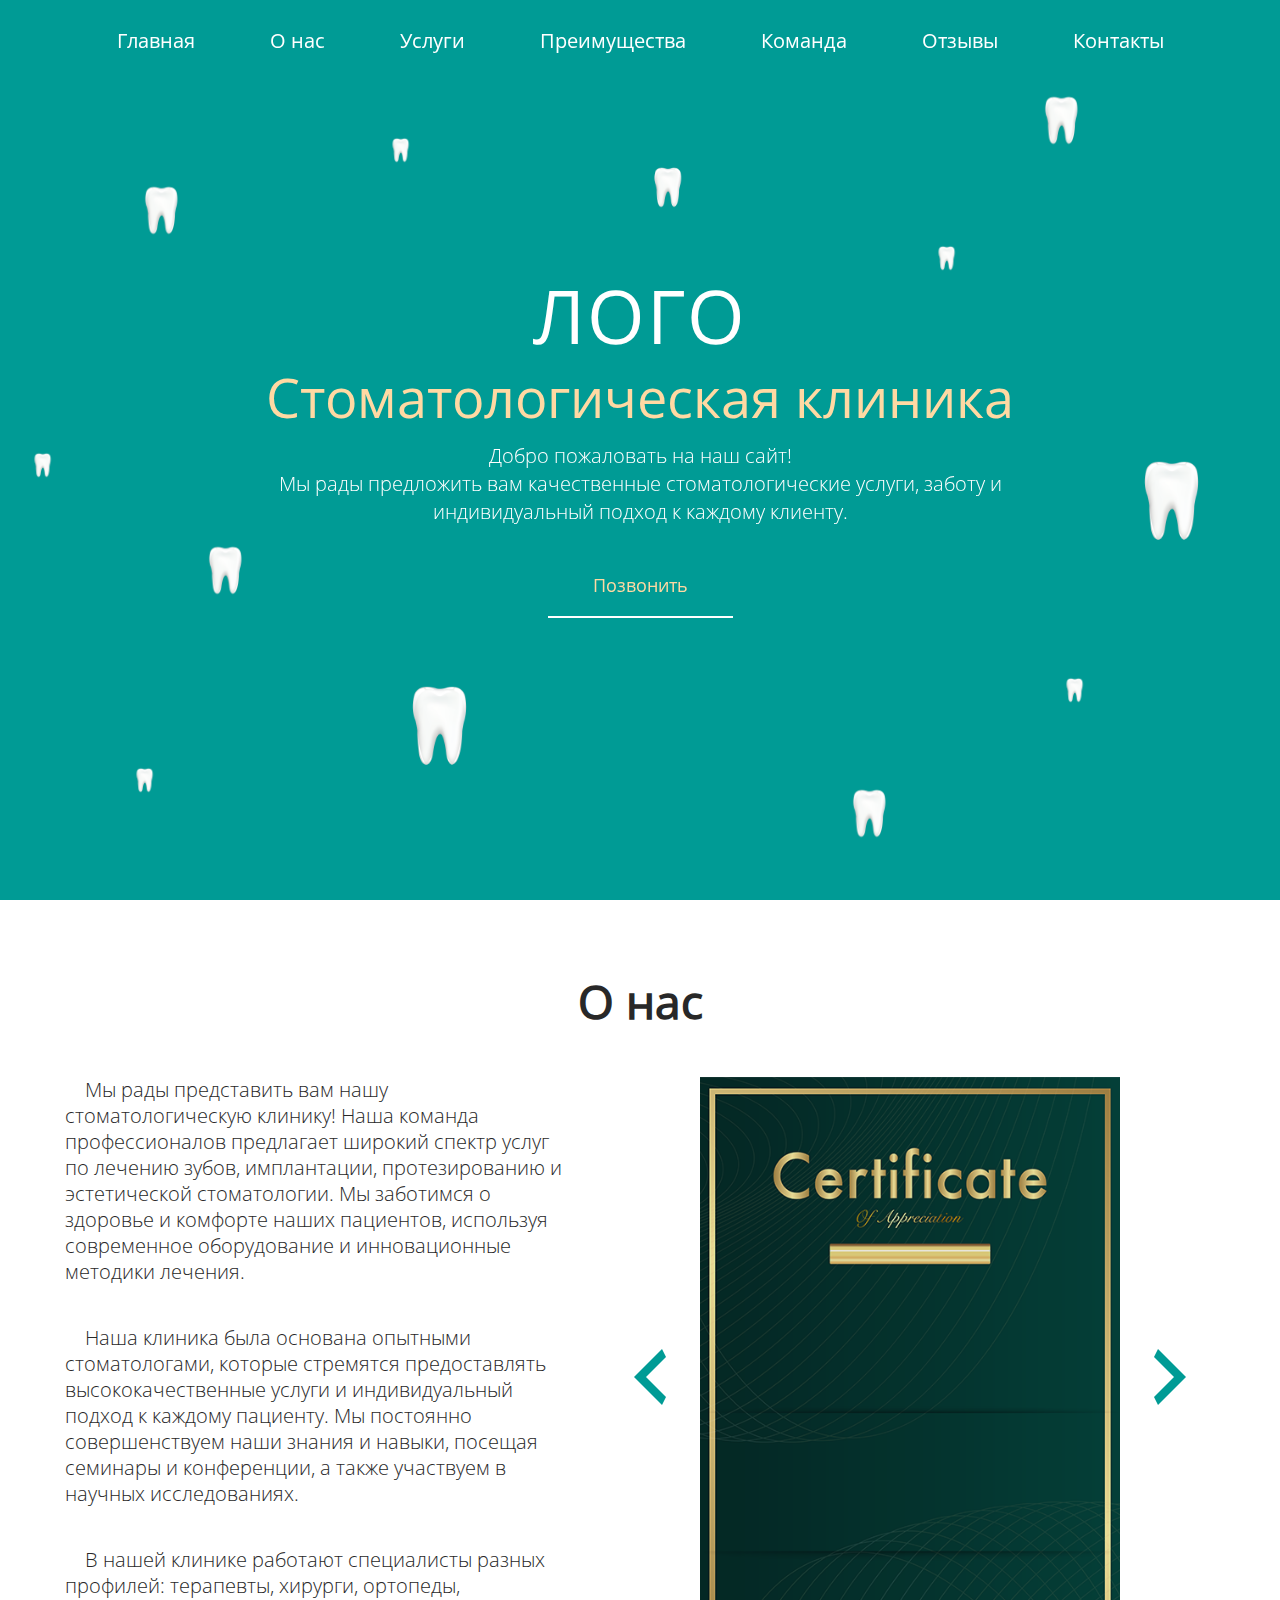
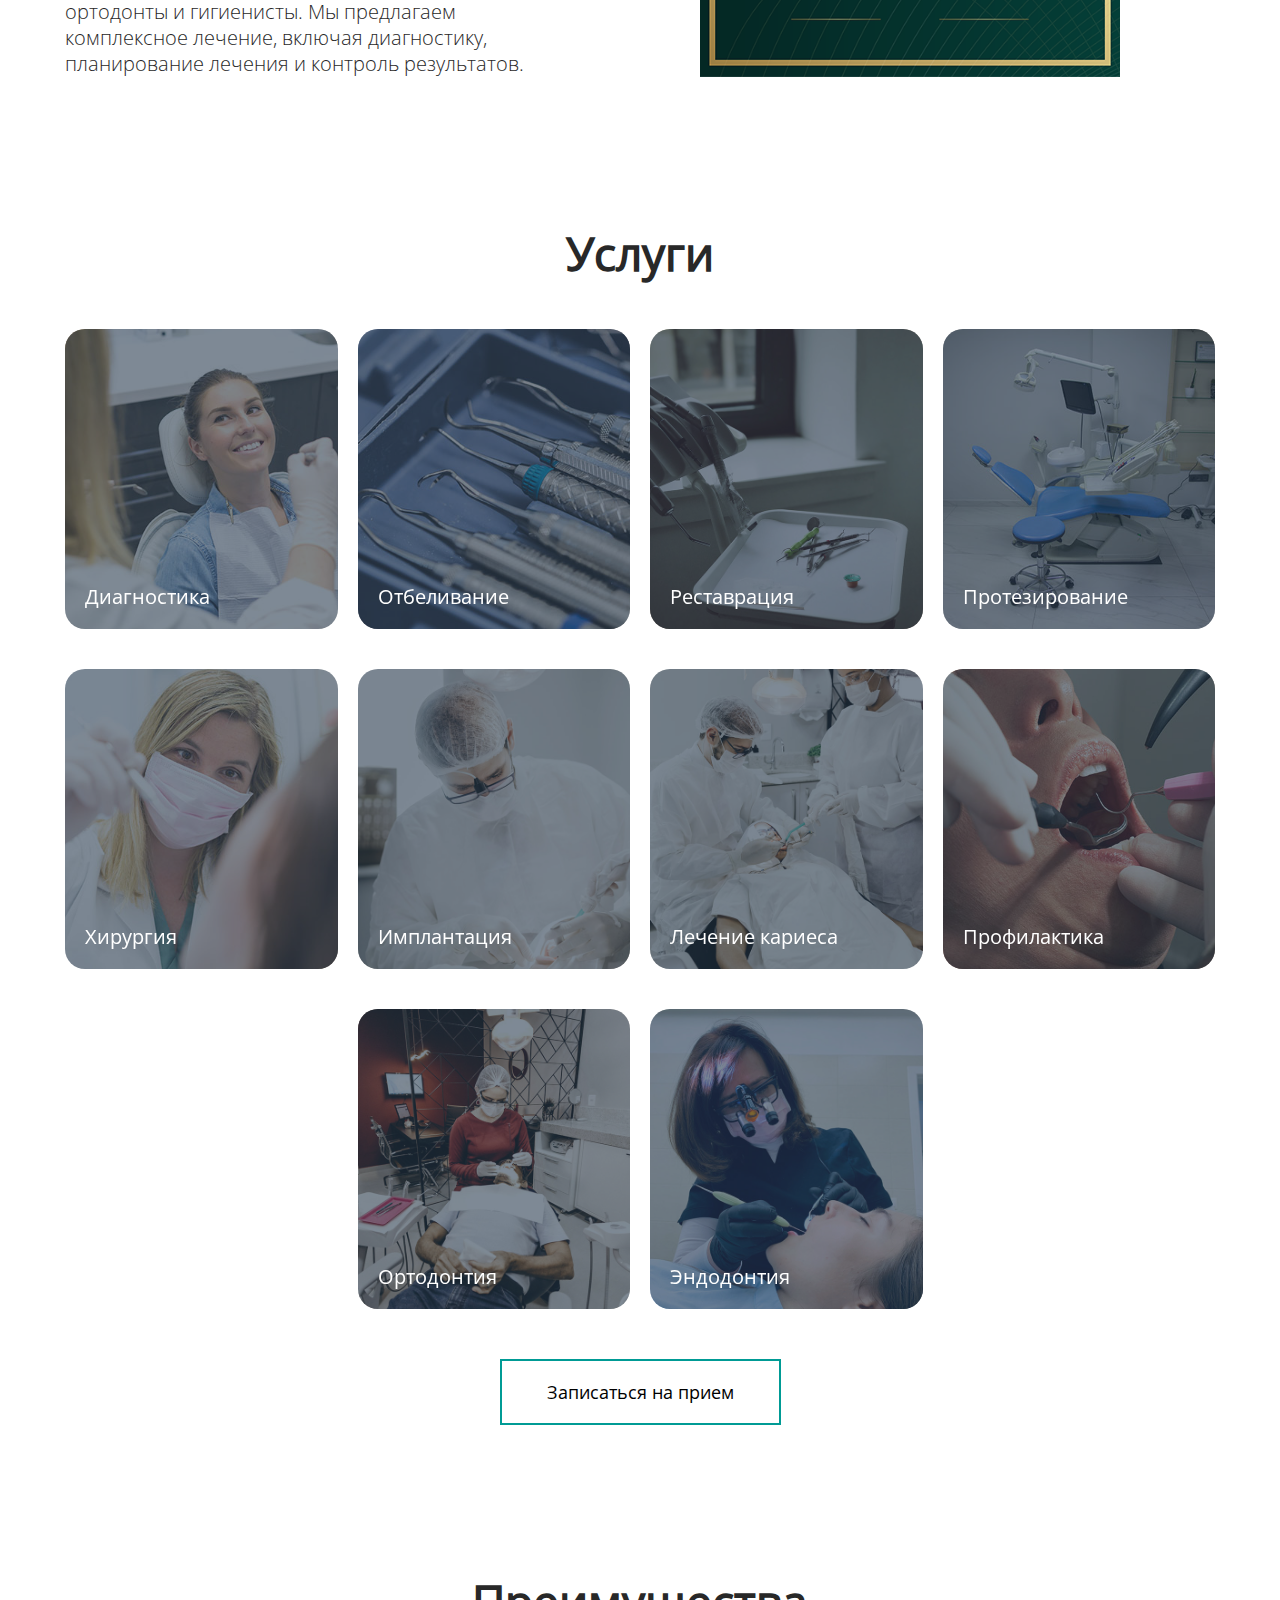
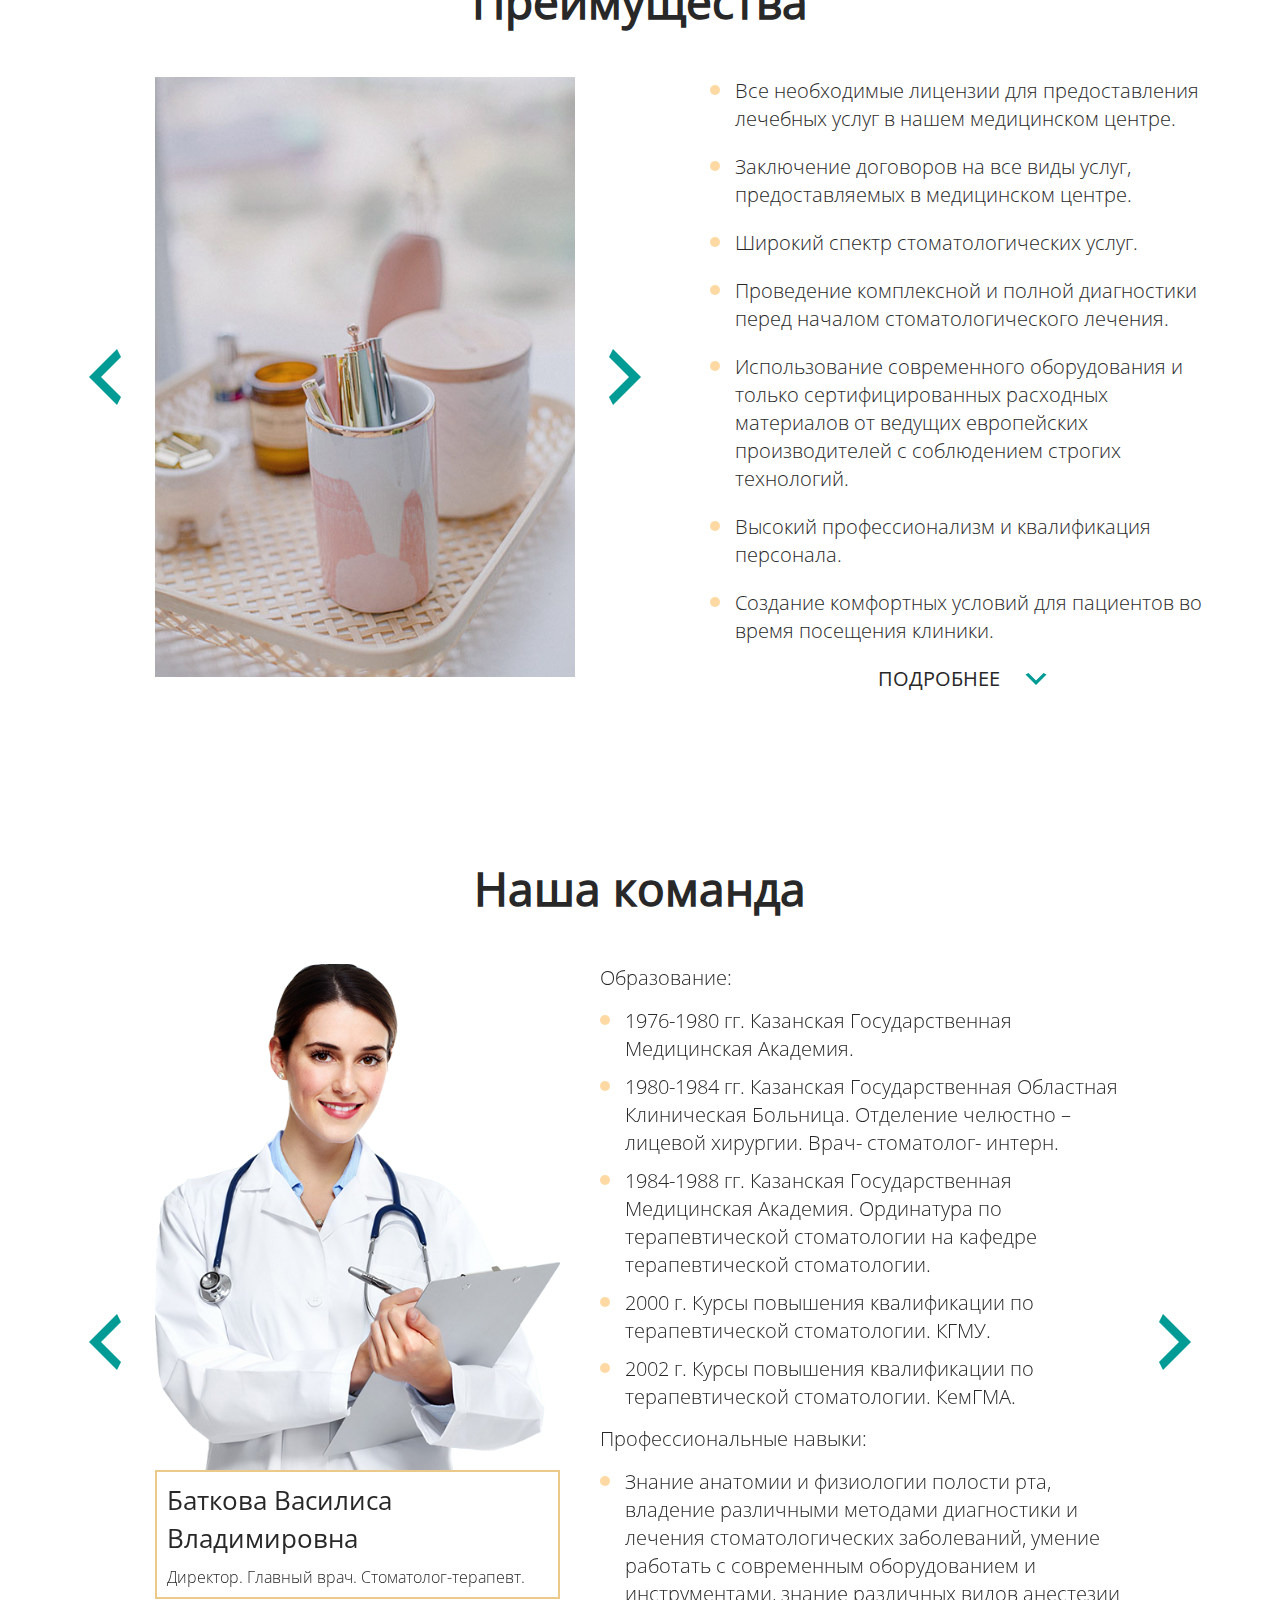
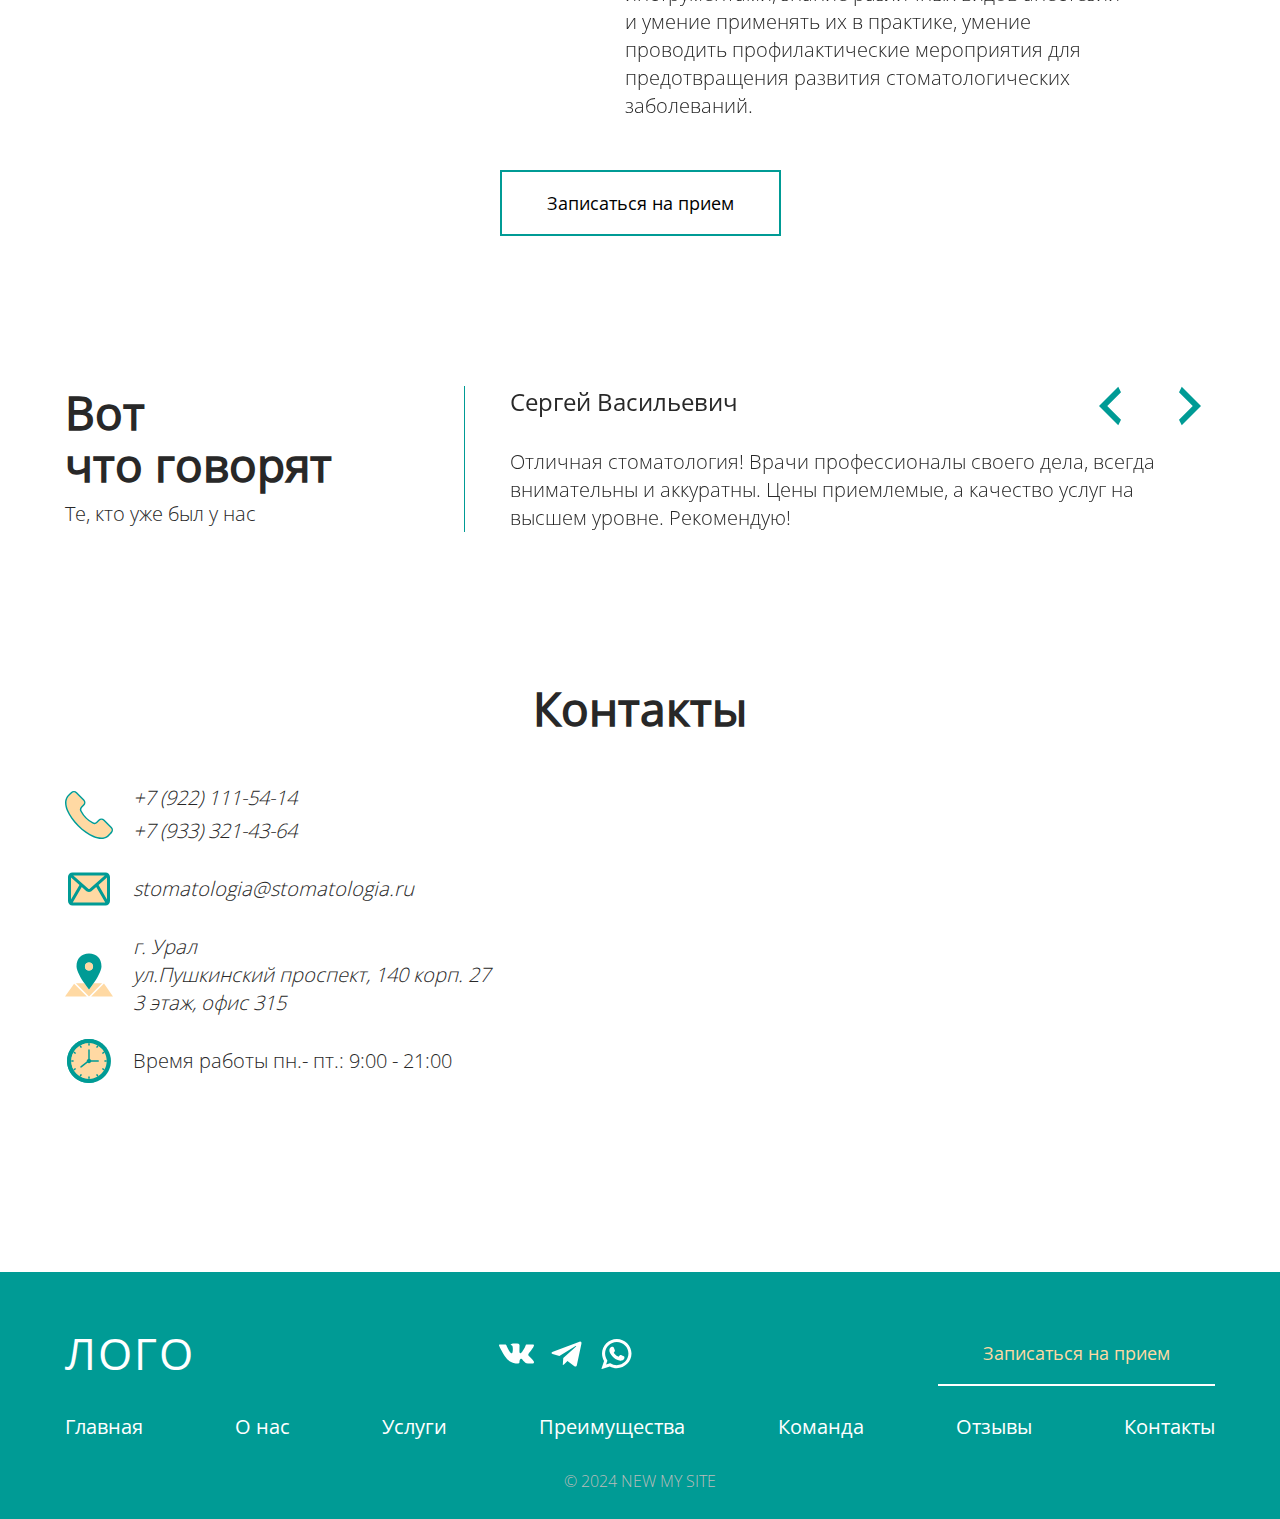
<file: index.html>
<!DOCTYPE html>
<html lang="ru">

<head>
   <meta charset="UTF-8">
   <meta http-equiv="X-UA-Compatible" content="IE=edge">
   <meta name="viewport" content="width=device-width, initial-scale=1.0">
   <link rel="stylesheet" href="css/swiper.css">
   <link rel="stylesheet" href="css/style.css">
   <title>Стоматология</title>
</head>

<body>
   <div class="wrapper">
      <header class="header" data-lp>
         <div class="header__container">
            <div class="header__menu menu">
               <nav class="menu__body">
                  <ul class="menu__list">
                     <li class="menu__item"><a href="#main" class="menu__link">Главная</a></li>
                     <li class="menu__item"><a href="#about" class="menu__link">О нас</a></li>
                     <li class="menu__item"><a href="#services" class="menu__link">Услуги</a></li>
                     <li class="menu__item"><a href="#advantages" class="menu__link">Преимущества</a></li>
                     <li class="menu__item"><a href="#team" class="menu__link">Команда</a></li>
                     <li class="menu__item"><a href="#reviews" class="menu__link">Отзывы</a></li>
                     <li class="menu__item"><a href="#contacts" class="menu__link">Контакты</a></li>
                  </ul>
               </nav>
               <button type="button" class="menu__icon icon-menu" aria-label="Открыть меню">
                  <span></span>
                  <span></span>
                  <span></span>
               </button>
            </div>
         </div>
      </header>
      <main class="page">
         <section id="main" class="page__main main">
            <div class="main__container">
               <div class="main__body _anim-itemse _anim-no-hide">
                  <a href="#" class="main__logo">Лого</a>
                  <h1 class="main__title">Стоматологическая клиника</h1>
                  <div class="main__text text">
                     <p>Добро пожаловать на наш сайт! <br> Мы рады предложить вам качественные стоматологические услуги,
                        заботу и индивидуальный подход к каждому клиенту.</p>
                  </div>
                  <a href="tel:+79999999999" class="main__btn btn"><span>Позвонить</span></a>
               </div>
            </div>
            <div class="main__decor decor _anim-itemse _anim-no-hide">
               <div class="decor__item decor__item--1" data-prlx-mouse data-prlx-cx="40" data-prlx-cy="40">
                  <img src="img/main/pearl-1.png" alt="Жемчуг">
               </div>
               <div class="decor__item decor__item--2" data-prlx-mouse data-prlx-cx="20" data-prlx-cy="40"
                  data-prlx-dxr>
                  <img src="img/main/pearl-1.png" alt="Жемчуг">
               </div>
               <div class="decor__item decor__item--3" data-prlx-mouse data-prlx-cx="40" data-prlx-cy="20"
                  data-prlx-dyr>
                  <img src="img/main/pearl-1.png" alt="Жемчуг">
               </div>
               <div class="decor__item decor__item--4" data-prlx-mouse data-prlx-cx="20" data-prlx-cy="20" data-prlx-dxr
                  data-prlx-dyr>
                  <img src="img/main/pearl-1.png" alt="Жемчуг">
               </div>
               <div class="decor__item decor__item--5" data-prlx-mouse data-prlx-cx="40" data-prlx-cy="40">
                  <img src="img/main/pearl-1.png" alt="Жемчуг">
               </div>
               <div class="decor__item decor__item--6" data-prlx-mouse data-prlx-cx="20" data-prlx-cy="40" data-prlx-dxr
                  data-prlx-dyr>
                  <img src="img/main/pearl-1.png" alt="Жемчуг">
               </div>
               <div class="decor__item decor__item--7" data-prlx-mouse data-prlx-cx="40" data-prlx-cy="20"
                  data-prlx-dyr>
                  <img src="img/main/pearl-1.png" alt="Жемчуг">
               </div>
               <div class="decor__item decor__item--8" data-prlx-mouse data-prlx-cx="20" data-prlx-cy="20" data-prlx-dxr
                  data-prlx-dyr>
                  <img src="img/main/pearl-1.png" alt="Жемчуг">
               </div>
               <div class="decor__item decor__item--9" data-prlx-mouse data-prlx-cx="20" data-prlx-cy="20" data-prlx-dxr
                  data-prlx-dyr>
                  <img src="img/main/pearl-1.png" alt="Жемчуг">
               </div>
               <div class="decor__item decor__item--10" data-prlx-mouse data-prlx-cx="20" data-prlx-cy="20"
                  data-prlx-dxr data-prlx-dyr>
                  <img src="img/main/pearl-1.png" alt="Жемчуг">
               </div>
               <div class="decor__item decor__item--11" data-prlx-mouse data-prlx-cx="40" data-prlx-cy="20">
                  <img src="img/main/pearl-1.png" alt="Жемчуг">
               </div>
               <div class="decor__item decor__item--12" data-prlx-mouse data-prlx-cx="40" data-prlx-cy="20">
                  <img src="img/main/pearl-1.png" alt="Жемчуг">
               </div>
            </div>
         </section>
         <section id="about" class="page__about about">
            <div class="about__container _anim-itemse _anim-no-hide">
               <h2 class="about__title title">О нас</h2>
               <div class="about__body">
                  <div class="about__text text">
                     <p>Мы рады представить вам нашу стоматологическую клинику! Наша команда профессионалов предлагает широкий спектр услуг по лечению зубов, имплантации, протезированию и эстетической стоматологии. Мы заботимся о здоровье и комфорте наших пациентов, используя современное оборудование и инновационные методики лечения.</p>
                     <p>Наша клиника была основана опытными стоматологами, которые стремятся предоставлять высококачественные услуги и индивидуальный подход к каждому пациенту. Мы постоянно совершенствуем наши знания и навыки, посещая семинары и конференции, а также участвуем в научных исследованиях.</p>
                     <p>В нашей клинике работают специалисты разных профилей: терапевты, хирурги, ортопеды, ортодонты и гигиенисты. Мы предлагаем комплексное лечение, включая диагностику, планирование лечения и контроль результатов.</p>
                  </div>
                  <div class="about__content _anim-itemse _anim-no-hide">
                     <div class="about__slider swiper">
                        <div class="about__wrapper swiper-wrapper">
                           <div class="about__slide swiper-slide slide-about">
                              <div class="slide-about__image">
                                 <img src="img/about/diploma-1.png" alt="Достижения стоматологии 1">
                              </div>
                           </div>
                           <div class="about__slide swiper-slide slide-about">
                              <div class="slide-about__image">
                                 <img src="img/about/diploma-2.png" alt="Достижения стоматологии 2">
                              </div>
                           </div>
                        </div>
                     </div>
                     <div class="about__arrows arrows">
                        <button type="button" class="about__prev arrows__arrow arrows__arrow--prev" aria-label="Предыдущий слайд с достижениямми">
                           <svg width="32" height="56" viewBox="0 0 32 56" fill="none"
                              xmlns="http://www.w3.org/2000/svg">
                              <path d="M32 8L12 28L32 48L28 56L0 28L28 0L32 8Z" fill="#5e84a5" />
                           </svg>
                        </button>
                        <button type="button" class="about__next arrows__arrow arrows__arrow--next" aria-label="Следующий слайд с достижениямми">
                           <svg width="32" height="56" viewBox="0 0 32 56" fill="none"
                              xmlns="http://www.w3.org/2000/svg">
                              <path d="M32 8L12 28L32 48L28 56L0 28L28 0L32 8Z" fill="#5e84a5" />
                           </svg>
                        </button>
                     </div>
                  </div>
               </div>
            </div>
         </section>
         <section id="services" class="page__services services">
            <div class="services__container _anim-itemse _anim-no-hide">
               <h2 class="services__title title">Услуги</h2>
               <div class="services__body">
                  <div class="services__column">
                     <article class="services__item item-services">
                        <div class="item-services__image">
                           <img src="img/services/dental-checkup.jpg" alt="Диагностика">
                        </div>
                        <div class="item-services__body">
                           <h3 class="item-services__title">
                              <a href="service.html" target="_blank">Диагностика</a>
                           </h3>
                        </div>
                     </article>
                  </div>
                  <div class="services__column">
                     <article class="services__item item-services">
                        <div class="item-services__image">
                           <img src="img/services/dental-tools-01.jpg" alt="Отбеливание">
                        </div>
                        <div class="item-services__body">
                           <h3 class="item-services__title">
                              <a href="service.html" target="_blank">Отбеливание</a>
                           </h3>
                        </div>
                     </article>
                  </div>
                  <div class="services__column">
                     <article class="services__item item-services">
                        <div class="item-services__image">
                           <img src="img/services/dental-tools-02.jpg" alt="Реставрация">
                        </div>
                        <div class="item-services__body">
                           <h3 class="item-services__title">
                              <a href="service.html" target="_blank">Реставрация</a>
                           </h3>
                        </div>
                     </article>
                  </div>
                  <div class="services__column">
                     <article class="services__item item-services">
                        <div class="item-services__image">
                           <img src="img/services/dental-workplace.jpg" alt="Протезирование">
                        </div>
                        <div class="item-services__body">
                           <h3 class="item-services__title">
                              <a href="service.html" target="_blank">Протезирование</a>
                           </h3>
                        </div>
                     </article>
                  </div>
                  <div class="services__column">
                     <article class="services__item item-services">
                        <div class="item-services__image">
                           <img src="img/services/dentist-work-01.jpg" alt="Хирургия">
                        </div>
                        <div class="item-services__body">
                           <h3 class="item-services__title">
                              <a href="service.html" target="_blank">Хирургия</a>
                           </h3>
                        </div>
                     </article>
                  </div>
                  <div class="services__column">
                     <article class="services__item item-services">
                        <div class="item-services__image">
                           <img src="img/services/dentist-work-02.jpg" alt="Имплантация">
                        </div>
                        <div class="item-services__body">
                           <h3 class="item-services__title">
                              <a href="service.html" target="_blank">Имплантация</a>
                           </h3>
                        </div>
                     </article>
                  </div>
                  <div class="services__column">
                     <article class="services__item item-services">
                        <div class="item-services__image">
                           <img src="img/services/dentist-work-03.jpg" alt="Лечение кариеса">
                        </div>
                        <div class="item-services__body">
                           <h3 class="item-services__title">
                              <a href="service.html" target="_blank">Лечение кариеса</a>
                           </h3>
                        </div>
                     </article>
                  </div>
                  <div class="services__column">
                     <article class="services__item item-services">
                        <div class="item-services__image">
                           <img src="img/services/dentist-work-04.jpg" alt="Профилактика">
                        </div>
                        <div class="item-services__body">
                           <h3 class="item-services__title">
                              <a href="service.html" target="_blank">Профилактика</a>
                           </h3>
                        </div>
                     </article>
                  </div>
                  <div class="services__column">
                     <article class="services__item item-services">
                        <div class="item-services__image">
                           <img src="img/services/dentist-work-05.jpg" alt="Ортодонтия">
                        </div>
                        <div class="item-services__body">
                           <h3 class="item-services__title">
                              <a href="service.html" target="_blank">Ортодонтия</a>
                           </h3>
                        </div>
                     </article>
                  </div>
                  <div class="services__column">
                     <article class="services__item item-services">
                        <div class="item-services__image">
                           <img src="img/services/dentist-work-06.jpg" alt="Эндодонтия">
                        </div>
                        <div class="item-services__body">
                           <h3 class="item-services__title">
                              <a href="service.html" target="_blank">Эндодонтия</a>
                           </h3>
                        </div>
                     </article>
                  </div>
               </div>
               <button type="button" class="services__btn btn btn--black" data-popup="popup-reception">Записаться на прием</button>
            </div>
         </section>
         <section id="advantages" class="page__advantages advantages">
            <div class="advantages__container _anim-itemse _anim-no-hide">
               <h2 class="advantages__title title">Преимущества</h2>
               <div class="advantages__row">
                  <div class="advantages__content _anim-itemse _anim-no-hide">
                     <div class="advantages__slider swiper">
                        <div class="advantages__wrapper swiper-wrapper">
                           <div class="advantages__slide swiper-slide slide-advantages">
                              <div class="slide-advantages__image">
                                 <img src="img/advantages/office-1.jpg" alt="Интерьером в стоматологии 1">
                              </div>
                           </div>
                           <div class="advantages__slide swiper-slide slide-advantages">
                              <div class="slide-advantages__image">
                                 <img src="img/advantages/office-2.jpg" alt="Интерьером в стоматологии 2">
                              </div>
                           </div>
                        </div>
                     </div>
                     <div class="advantages__arrows arrows">
                        <button type="button" class="advantages__prev arrows__arrow arrows__arrow--prev" aria-label="Предыдущий слайд с интерьером в стоматологии">
                           <svg width="32" height="56" viewBox="0 0 32 56" fill="none"
                              xmlns="http://www.w3.org/2000/svg">
                              <path d="M32 8L12 28L32 48L28 56L0 28L28 0L32 8Z" fill="#5e84a5" />
                           </svg>
                        </button>
                        <button type="button" class="advantages__next arrows__arrow arrows__arrow--next" aria-label="Следующий слайд с интерьером в стоматологии">
                           <svg width="32" height="56" viewBox="0 0 32 56" fill="none"
                              xmlns="http://www.w3.org/2000/svg">
                              <path d="M32 8L12 28L32 48L28 56L0 28L28 0L32 8Z" fill="#5e84a5" />
                           </svg>
                        </button>
                     </div>
                  </div>
                  <div class="advantages__body">
                     <ul class="advantages__list text">
                        <li class="advantages__item">Все необходимые лицензии для предоставления лечебных услуг в нашем медицинском центре.</li>
                        <li class="advantages__item">Заключение договоров на все виды услуг, предоставляемых в медицинском центре.</li>
                        <li class="advantages__item">Широкий спектр стоматологических услуг.</li>
                        <li class="advantages__item">Проведение комплексной и полной диагностики перед началом стоматологического лечения.</li>
                        <li class="advantages__item">Использование современного оборудования и только сертифицированных расходных материалов от ведущих европейских производителей с соблюдением строгих технологий.</li>
                        <li class="advantages__item">Высокий профессионализм и квалификация персонала.</li>
                        <li class="advantages__item">Создание комфортных условий для пациентов во время посещения клиники.</li>
                     </ul>
                     <div data-spollers class="advantages__spollers spollers">
                        <div class="spollers__item">
                           <button type="button" data-spoller class="spollers__title">
                              <span>Подробнее</span>
                              <svg width="32" height="56" viewBox="0 0 32 56" fill="none"
                                 xmlns="http://www.w3.org/2000/svg">
                                 <path d="M32 8L12 28L32 48L28 56L0 28L28 0L32 8Z" fill="#5e84a5" />
                              </svg>
                           </button>
                           <div class="spollers__body">
                              <ul class="advantages__list text">
                                 <li class="advantages__item">Соблюдение всех правил асептики и антисептики, а также обработка инструментов по системам АнтиСПИД и АнтиГепатит.</li>
                                 <li class="advantages__item">Индивидуальный подход к каждому клиенту.</li>
                                 <li class="advantages__item">Проведение всех лечебно-диагностических мероприятий строго по медицинским показаниям в соответствии с международными стандартами и научными разработками.</li>
                                 <li class="advantages__item">Отсутствие боли во время любых процедур, от лечения кариеса до сложных хирургических вмешательств.</li>
                                 <li class="advantages__item">Приятная атмосфера и уют в центре.</li>
                                 <li class="advantages__item">Высококачественные стоматологические услуги по доступным ценам.</li>
                                 <li class="advantages__item">Последующее медицинское наблюдение после завершения курса лечения.</li>
                              </ul>
                           </div>
                        </div>
                     </div>
                  </div>
               </div>
            </div>
         </section>
         <section id="team" class="page__team team">
            <div class="team__container _anim-itemse _anim-no-hide">
               <h2 class="team__title title">Наша команда</h2>
               <div class="team__body">
                  <div class="team__slider swiper">
                     <div class="team__wrapper swiper-wrapper">
                        <div class="team__slide swiper-slide slide-team">
                           <div class="slide-team__row">
                              <div class="slide-team__body">
                                 <div class="slide-team__image">
                                    <img src="img/team/dentist-02.png" alt="Работник стоматологии 1">
                                 </div>
                                 <div class="slide-team__desc">
                                    <div class="slide-team__name">Баткова Василиса Владимировна</div>
                                    <div class="slide-team__post">Директор. Главный врач. Стоматолог-терапевт.</div>
                                 </div>
                              </div>
                              <div class="slide-team__content">
                                 <div class="slide-team__text text">Образование:</div>
                                 <ul class="slide-team__list">
                                    <li class="slide-team__item text">1976-1980 гг. Казанская Государственная
                                       Медицинская Академия.</li>
                                    <li class="slide-team__item text">1980-1984 гг. Казанская Государственная
                                       Областная Клиническая Больница. Отделение челюстно – лицевой хирургии. Врач-
                                       стоматолог- интерн.</li>
                                    <li class="slide-team__item text">1984-1988 гг. Казанская Государственная
                                       Медицинская Академия. Ординатура по терапевтической стоматологии на кафедре
                                       терапевтической стоматологии. </li>
                                    <li class="slide-team__item text">2000 г. Курсы повышения квалификации по
                                       терапевтической стоматологии. КГМУ.</li>
                                    <li class="slide-team__item text">2002 г. Курсы повышения квалификации по
                                       терапевтической стоматологии. КемГМА.</li>
                                 </ul>
                                 <div class="slide-team__text text">Профессиональные навыки:</div>
                                 <ul class="slide-team__list">
                                    <li class="slide-team__item text">Знание анатомии и физиологии полости рта, владение различными методами диагностики и лечения стоматологических заболеваний, умение работать с современным оборудованием и инструментами, знание различных видов анестезии и умение применять их в практике, умение проводить профилактические мероприятия для предотвращения развития стоматологических заболеваний.</li>
                                 </ul>
                              </div>
                           </div>
                        </div>
                        <div class="team__slide swiper-slide slide-team">
                           <div class="slide-team__row">
                              <div class="slide-team__body">
                                 <div class="slide-team__image">
                                    <img src="img/team/dentist-01.png" alt="Работник стоматологии 2">
                                 </div>
                                 <div class="slide-team__desc">
                                    <div class="slide-team__name">Туборг Виктор Сергеевич</div>
                                    <div class="slide-team__post">Директор. Главный врач. Стоматолог- терапевт.</div>
                                 </div>
                              </div>
                              <div class="slide-team__content">
                                 <div class="slide-team__text text">Образование:</div>
                                 <ul class="slide-team__list">
                                    <li class="slide-team__item text">2000-2004 гг. Казанская Государственная
                                       Медицинская Академия.</li>
                                    <li class="slide-team__item text">2004-2007 гг. Казанская Государственная
                                       Областная Клиническая Больница. Отделение челюстно – лицевой хирургии. Врач-
                                       стоматолог- интерн.</li>
                                    <li class="slide-team__item text">2007-2010 гг. Казанская Государственная
                                       Медицинская Академия. Ординатура по терапевтической стоматологии на кафедре
                                       терапевтической стоматологии. </li>
                                    <li class="slide-team__item text">2012 г. Курсы повышения квалификации по
                                       терапевтической стоматологии. КГМУ.</li>
                                    <li class="slide-team__item text">2016 г. Курсы повышения квалификации по
                                       терапевтической стоматологии. КемГМА.</li>
                                 </ul>
                                 <div class="slide-team__text text">Профессиональные навыки:</div>
                                 <ul class="slide-team__list">
                                    <li class="slide-team__item text">Знание основ пародонтологии и эндодонтии, умение работать с различными видами пломбировочных материалов, знание основ ортопедической стоматологии и протезирования, умение оказывать неотложную помощь пациентам, знание основ детской стоматологии и умение работать с детьми.</li>
                                 </ul>
                              </div>
                           </div>
                        </div>
                     </div>
                  </div>
                  <div class="team__arrows arrows">
                     <button type="button" class="team__prev arrows__arrow arrows__arrow--prev" aria-label="Предыдущий слайд с командой стоматологии">
                        <svg width="32" height="56" viewBox="0 0 32 56" fill="none" xmlns="http://www.w3.org/2000/svg">
                           <path d="M32 8L12 28L32 48L28 56L0 28L28 0L32 8Z" fill="#5e84a5" />
                        </svg>
                     </button>
                     <button type="button" class="team__next arrows__arrow arrows__arrow--next" aria-label="Следующий слайд с командой стоматологии">
                        <svg width="32" height="56" viewBox="0 0 32 56" fill="none" xmlns="http://www.w3.org/2000/svg">
                           <path d="M32 8L12 28L32 48L28 56L0 28L28 0L32 8Z" fill="#5e84a5" />
                        </svg>
                     </button>
                  </div>
               </div>
               <button type="button" class="team__btn btn btn--black" data-popup="popup-reception">Записаться на прием</button>
            </div>
         </section>
         <section id="reviews" class="page__reviews reviews">
            <div class="reviews__container">
               <div class="reviews__row">
                  <div class="reviews__body">
                     <h2 class="reviews__title title">Вот<br> что говорят</h2>
                     <div class="reviews__text text">Те, кто уже был у нас</div>
                  </div>
                  <div class="reviews__content">
                     <div class="reviews__slider swiper">
                        <div class="reviews__wrapper swiper-wrapper">
                           <div class="reviews__slide swiper-slide slide-reviews">
                              <div class="slide-reviews__body">
                                 <div class="slide-reviews__name" data-swiper-parallax="-200" data-swiper-parallax-duration="1000" data-swiper-parallax-opacity="0">Сергей Васильевич</div>
                                 <div class="slide-reviews__text text" data-swiper-parallax="-300" data-swiper-parallax-duration="1000" data-swiper-parallax-opacity="0">Отличная стоматология! Врачи профессионалы своего дела, всегда внимательны и аккуратны. Цены приемлемые, а качество услуг на высшем уровне. Рекомендую!</div>
                              </div>
                           </div>
                           <div class="reviews__slide swiper-slide slide-reviews">
                              <div class="slide-reviews__body">
                                 <div class="slide-reviews__name" data-swiper-parallax="-200" data-swiper-parallax-duration="1000" data-swiper-parallax-opacity="0">Мария Абрамовна</div>
                                 <div class="slide-reviews__text text" data-swiper-parallax="-300" data-swiper-parallax-duration="1000" data-swiper-parallax-opacity="0">Обратился в эту стоматологию по рекомендации друзей и не пожалел. Врачи быстро и безболезненно провели лечение, дали подробные рекомендации по уходу за зубами. Очень доволен результатом!</div>
                              </div>
                           </div>
                        </div>
                        <div class="reviews__arrows arrows">
                           <button type="button" class="reviews__prev arrows__arrow arrows__arrow--prev" aria-label="Предыдущий слайд с отзывами о стоматологии">
                              <svg width="32" height="56" viewBox="0 0 32 56" fill="none"
                                 xmlns="http://www.w3.org/2000/svg">
                                 <path d="M32 8L12 28L32 48L28 56L0 28L28 0L32 8Z" fill="#5e84a5" />
                              </svg>
                           </button>
                           <button type="button" class="reviews__next arrows__arrow arrows__arrow--next" aria-label="Следующий слайд с отзывами о стоматологии">
                              <svg width="32" height="56" viewBox="0 0 32 56" fill="none"
                                 xmlns="http://www.w3.org/2000/svg">
                                 <path d="M32 8L12 28L32 48L28 56L0 28L28 0L32 8Z" fill="#5e84a5" />
                              </svg>
                           </button>
                        </div>
                     </div>
                  </div>
               </div>
            </div>
         </section>
         <section id="contacts" class="page__contacts contacts">
            <div class="contacts__container">
               <h2 class="contacts__title title">Контакты</h2>
               <div class="contacts__body">
                  <ul class="contacts__list">
                     <li class="contacts__item">
                        <svg  viewBox="0 0 512 512" xmlns="http://www.w3.org/2000/svg" data-name="Layer 1">
                           <g fill-rule="evenodd">
                              <path class="yellow"
                                 d="m32.371 205.113c-8.213-19.721-14.707-40.863-17.232-62.12-3.217-27.074.149-54.442 15.833-77.4a88.139 88.139 0 0 1 8.569-10.222c3.762-4 7.688-7.871 11.641-11.685 3.223-3.11 6.478-6.186 9.734-9.26 3.857-3.643 7.735-7.29 11.488-11.04a32.2 32.2 0 0 1 45.427 0l77.092 77.068a32.161 32.161 0 0 1 0 45.42l-21 20.958a43.869 43.869 0 0 0 -7.754 51.887 306.043 306.043 0 0 0 127.162 127.142 43.88 43.88 0 0 0 51.87-7.77l20.948-20.957a32.2 32.2 0 0 1 45.428 0l77.092 77.078a32.17 32.17 0 0 1 0 45.409c-3.756 3.76-7.419 7.632-11.067 11.5-3.072 3.254-6.145 6.506-9.253 9.725-3.814 3.953-7.683 7.877-11.687 11.638a88.316 88.316 0 0 1 -10.223 8.567 95.7 95.7 0 0 1 -36.429 14.882c-34.077 6.484-71.683-3.2-103.062-16.276-28.524-11.885-55.786-27.972-81-45.76a615.921 615.921 0 0 1 -80.011-67.765 615.4 615.4 0 0 1 -67.807-80.022c-17.791-25.217-33.88-52.476-45.759-80.997z"
                                 fill="#28c5fc"></path>
                              <path class="blue"
                                 d="m487.255 438.206c-3.187 3.178-7.029 7.241-11.107 11.538-10.169 10.793-22.869 24.21-30.836 29.651-41.9 28.63-97.947 14.931-137.594-1.588-52.3-21.792-109.241-61.96-160.37-113.093-51.176-51.139-91.339-108.1-113.131-160.37-16.5-39.657-30.227-95.721-1.593-137.627 5.436-7.972 18.886-20.653 29.665-30.842 4.312-4.063 8.342-7.9 11.529-11.078a30.2 30.2 0 0 1 42.6 0l77.092 77.068a30.2 30.2 0 0 1 0 42.591l-20.995 20.957a45.874 45.874 0 0 0 -8.107 54.241 307.954 307.954 0 0 0 127.985 127.973 45.848 45.848 0 0 0 54.222-8.122l20.949-20.958a30.2 30.2 0 0 1 42.6 0l77.092 77.078a30.186 30.186 0 0 1 0 42.581zm24.7-18.389v-5.8a45.9 45.9 0 0 0 -13.4-29.706l-77.092-77.074a46.151 46.151 0 0 0 -65.189 0l-20.953 20.963a29.606 29.606 0 0 1 -35.429 5.3 291.893 291.893 0 0 1 -121.333-121.353 29.568 29.568 0 0 1 5.3-35.425l20.941-20.958a46.135 46.135 0 0 0 0-65.212l-77.088-77.078a46.176 46.176 0 0 0 -65.189 0c-3.046 3.023-7.029 6.791-11.2 10.77-11.951 11.271-25.495 24.056-31.915 33.456-25.822 37.848-25.822 90.693.047 152.8 22.588 54.156 63.97 112.948 116.552 165.53s111.35 93.967 165.525 116.537c31.071 12.963 59.846 19.43 85.527 19.43s48.364-6.458 67.3-19.387c9.372-6.411 22.166-19.941 33.414-31.873 3.983-4.208 7.779-8.187 10.779-11.21a45.9 45.9 0 0 0 13.401-29.71z"
                                 fill="#3a6376"></path>
                           </g>
                        </svg>
                        <address>
                           <a href="tel:+79221115414" class="text">+7 (922) 111-54-14</a>
                           <a href="tel:+79333214364" class="text">+7 (933) 321-43-64</a>
                        </address>
                     </li>
                     <li class="contacts__item">
                        <svg id="Layer_2" viewBox="0 0 32 32" xmlns="http://www.w3.org/2000/svg">
                           <rect class="yellow" height="20" rx="2" width="26" x="3" y="6"></rect>
                           <path class="blue" d="m27 5h-22c-1.654 0-3 1.346-3 3v16c0 1.654 1.346 3 3 3h22c1.654 0 3-1.346 3-3v-16c0-1.654-1.346-3-3-3zm-23 3.336 5.645 5.003-5.645 9.677zm1.507-1.336h20.986l-10.023 8.883c-.292.154-.648.154-.94 0zm5.664 7.692 3.106 2.753.133.1c.483.302 1.036.453 1.59.453s1.107-.151 1.59-.453l3.234-2.861 6.018 10.317h-21.684l6.013-10.308zm11.18-1.36 5.649-4.997v14.681z"></path>
                        </svg>
                        <address>
                           <a href="mailto:stomatologia@stomatologia.ru" class="text">stomatologia@stomatologia.ru</a>
                        </address>
                     </li>
                     <li class="contacts__item">
                        <svg version="1.1"  xmlns="http://www.w3.org/2000/svg"
                           xmlns:xlink="http://www.w3.org/1999/xlink" x="0px" y="0px" viewBox="0 0 512 512"
                           xml:space="preserve">
                           <g>
                              <polygon class="yellow" points="0,485 233.392,485 97.248,348.856 "
                                 fill="#32BEA6"></polygon>
                              <polygon class="yellow" points="278.608,485 512,485 415.936,347.688 "
                                 fill="#32BEA6"></polygon>
                              <path class="yellow" 
                                 d="M395.984,345h-91.552c-15.696,23.04-28.384,39.952-32.064,44.848L256,411.336l-16.272-21.488 C236,384.984,223.28,368.072,207.552,345h-91.536L256,484.984L395.984,345z"
                                 fill="#32BEA6"></path>
                           </g>
                           <path class="blue"
                              d="M256,411.336l16.368-21.488c3.696-4.896,16.368-21.808,32.064-44.848 c34.816-51.088,84.592-132.416,84.592-180.368C389.024,81.032,336.832,27,256,27S122.976,81.032,122.976,164.632 c0,48,49.712,129.312,84.576,180.368c15.744,23.056,28.464,39.968,32.176,44.848L256,411.336z M255.904,122.472 c23.792,0,43.072,19.28,43.072,43.072s-19.28,43.072-43.072,43.072s-43.072-19.28-43.072-43.072 C212.816,141.752,232.112,122.472,255.904,122.472z"
                              fill="#E04F5F"></path>
                           <g>
                              <circle class="yellow" cx="255.904" cy="165.544" r="43.072"
                                 fill="#FFFFFF"></circle>
                           </g>
                        </svg>
                        <address class="text">
                           г. Урал <br>
                           ул.Пушкинский проспект, 140 корп. 27<br>
                           3 этаж, офис 315
                        </address>
                     </li>
                     <li class="contacts__item">
                        <svg viewBox="0 0 70 70"
                           xmlns="http://www.w3.org/2000/svg">
                           <g>
                              <g>
                                 <g>
                                    <path class="blue"
                                       d="m67.001 35.004c0 17.667-14.326 31.993-31.993 31.993-17.681 0-32.007-14.326-32.007-31.993 0-17.681 14.326-32.007 32.007-32.007 17.667 0 31.993 14.326 31.993 32.007z"
                                       fill="#2297f3"></path>
                                 </g>
                              </g>
                              <g>
                                 <g>
                                    <path class="blue"
                                       d="m42.759 66.052c-2.48.62-5.08.95-7.75.95-17.68 0-32.01-14.33-32.01-32 0-17.68 14.33-32 32.01-32 2.67 0 5.27.33 7.75.95-13.94 3.46-24.26 16.04-24.26 31.05 0 15 10.32 27.59 24.26 31.05z"
                                       fill="#0e88db"></path>
                                 </g>
                              </g>
                              <g>
                                 <g>
                                    <path class="blue"
                                       d="m60.794 35.003c0 14.24-11.547 25.787-25.787 25.787-14.251 0-25.798-11.547-25.798-25.787 0-14.251 11.547-25.798 25.798-25.798 14.24 0 25.787 11.547 25.787 25.798z"
                                       fill="#d9defb"></path>
                                 </g>
                              </g>
                              <g>
                                 <g>
                                    <path class="yellow"
                                       d="m60.794 35.003c0 .354-.011.719-.021 1.073-.161 3.918-1.192 7.6-2.92 10.874-.322.644-.687 1.267-1.073 1.868-2.029 3.199-4.755 5.925-7.965 7.954-.601.397-1.224.751-1.857 1.073-3.274 1.728-6.967 2.759-10.885 2.92-.354.011-.708.021-1.063.021-.365 0-.719-.011-1.084-.021-3.918-.161-7.611-1.202-10.885-2.92-.644-.333-1.256-.687-1.857-1.073-3.21-2.029-5.936-4.755-7.965-7.954-.386-.601-.751-1.224-1.073-1.868-1.728-3.274-2.759-6.956-2.92-10.874-.011-.354-.021-.719-.021-1.073s.011-.719.021-1.073c.161-3.918 1.192-7.611 2.92-10.885.322-.644.687-1.267 1.073-1.868 2.04-3.199 4.755-5.925 7.965-7.954.601-.386 1.213-.741 1.857-1.073 3.274-1.717 6.967-2.759 10.885-2.92.365-.011.719-.021 1.084-.021.354 0 .709.011 1.063.021 3.918.161 7.611 1.192 10.885 2.92.633.322 1.256.676 1.857 1.073 3.199 2.029 5.925 4.745 7.965 7.954.386.601.751 1.224 1.073 1.868 1.728 3.274 2.759 6.967 2.92 10.885.01.354.021.719.021 1.073z"
                                       fill="#d9defb"></path>
                                 </g>
                              </g>
                              <g>
                                 <g>
                                    <path class="yellow"
                                       d="m42.116 59.789c-2.254.655-4.637.998-7.106.998-14.255 0-25.806-11.54-25.806-25.784 0-14.255 11.55-25.795 25.806-25.795 2.469 0 4.852.344 7.106.998-10.799 3.07-18.689 13.01-18.689 24.797 0 11.776 7.89 21.716 18.689 24.786z"
                                       fill="#c5cced"></path>
                                 </g>
                              </g>
                              <g>
                                 <g>
                                    <path class="blue"
                                       d="m36.072 9.229v2.555c0 .59-.483 1.073-1.073 1.073s-1.073-.483-1.073-1.073v-2.555c.365-.011.719-.021 1.084-.021.354 0 .708.011 1.062.021z"
                                       fill="#445a66"></path>
                                 </g>
                                 <g>
                                    <path class="blue"
                                       d="m23.932 15.82c-.172.097-.354.15-.537.15-.365 0-.73-.193-.934-.537l-1.277-2.211c.601-.386 1.213-.741 1.857-1.073l1.288 2.211c.29.516.118 1.171-.397 1.46z"
                                       fill="#445a66"></path>
                                 </g>
                                 <g>
                                    <path class="blue"
                                       d="m15.827 23.925c-.193.344-.558.537-.934.537-.182 0-.365-.043-.537-.14l-2.211-1.277c.322-.644.687-1.267 1.073-1.868l2.211 1.288c.516.29.699.945.398 1.46z"
                                       fill="#445a66"></path>
                                 </g>
                                 <g>
                                    <path class="blue"
                                       d="m12.864 35.003c0 .59-.483 1.073-1.073 1.073h-2.566c-.011-.354-.021-.719-.021-1.073s.011-.719.021-1.073h2.566c.59-.001 1.073.472 1.073 1.073z"
                                       fill="#445a66"></path>
                                 </g>
                                 <g>
                                    <path class="blue"
                                       d="m15.43 47.53-2.211 1.288c-.386-.601-.751-1.224-1.073-1.868l2.211-1.277c.515-.301 1.17-.118 1.471.397.3.515.117 1.17-.398 1.46z"
                                       fill="#445a66"></path>
                                 </g>
                                 <g>
                                    <path class="blue"
                                       d="m24.329 55.635-1.288 2.211c-.644-.333-1.256-.687-1.857-1.073l1.277-2.211c.301-.515.955-.687 1.471-.386.515.288.687.943.397 1.459z"
                                       fill="#445a66"></path>
                                 </g>
                                 <g>
                                    <path class="blue"
                                       d="m36.072 58.211v2.555c-.354.011-.708.021-1.063.021-.365 0-.719-.011-1.084-.021v-2.555c0-.59.483-1.073 1.073-1.073s1.074.482 1.074 1.073z"
                                       fill="#445a66"></path>
                                 </g>
                                 <g>
                                    <path class="blue"
                                       d="m48.814 56.772c-.601.397-1.224.751-1.857 1.073l-1.277-2.211c-.301-.515-.118-1.17.386-1.46.515-.301 1.17-.129 1.471.386z"
                                       fill="#445a66"></path>
                                 </g>
                                 <g>
                                    <path class="blue"
                                       d="m57.853 46.95c-.322.644-.687 1.267-1.073 1.868l-2.211-1.288c-.515-.29-.687-.945-.397-1.46.301-.515.955-.698 1.471-.397z"
                                       fill="#445a66"></path>
                                 </g>
                                 <g>
                                    <path class="blue"
                                       d="m60.794 35.003c0 .354-.011.719-.021 1.073h-2.555c-.601 0-1.073-.483-1.073-1.073 0-.601.472-1.073 1.073-1.073h2.555c.01.354.021.719.021 1.073z"
                                       fill="#445a66"></path>
                                 </g>
                                 <g>
                                    <path class="blue"
                                       d="m57.853 23.045-2.211 1.277c-.172.097-.354.14-.537.14-.376 0-.73-.193-.934-.537-.29-.515-.118-1.17.397-1.46l2.211-1.288c.387.601.751 1.224 1.074 1.868z"
                                       fill="#445a66"></path>
                                 </g>
                                 <g>
                                    <path class="blue"
                                       d="m48.814 13.223-1.277 2.211c-.193.343-.558.537-.934.537-.182 0-.365-.054-.537-.15-.504-.29-.687-.945-.386-1.46l1.277-2.211c.633.321 1.256.675 1.857 1.073z"
                                       fill="#445a66"></path>
                                 </g>
                                 <g>
                                    <path class="blue"
                                       d="m48.477 36.071h-13.478c-.593 0-1.073-.48-1.073-1.073v-15.992c0-.593.481-1.073 1.073-1.073s1.073.48 1.073 1.073v14.918h12.405c.593 0 1.073.48 1.073 1.073.001.594-.48 1.074-1.073 1.074z"
                                       fill="#445a66"></path>
                                 </g>
                                 <g>
                                    <path class="blue"
                                       d="m23.395 44.728c-.317 0-.631-.139-.843-.408-.367-.465-.288-1.141.177-1.508l10.249-8.095c.464-.366 1.139-.288 1.507.177.367.465.288 1.141-.177 1.508l-10.248 8.095c-.197.155-.431.231-.665.231z"
                                       fill="#445a66"></path>
                                 </g>
                              </g>
                              <g>
                                 <g>
                                    <path class="blue"
                                       d="m38.27 34.993c0 1.81-1.46 3.279-3.271 3.279-1.801 0-3.271-1.469-3.271-3.279 0-1.801 1.469-3.271 3.271-3.271 1.81 0 3.271 1.47 3.271 3.271z"
                                       fill="#3b515b"></path>
                                 </g>
                              </g>
                           </g>
                        </svg>
                        <span class="text">Время работы пн.- пт.: 9:00 - 21:00</span>
                     </li>
                  </ul>
                  <div class="contacts__map">
                     <iframe
                        title="Место нахождение стоматологии"
                        src="https://www.google.com/maps/embed?pb=!1m18!1m12!1m3!1d1185.473976126967!2d49.339427519628934!3d53.54084354356011!2m3!1f0!2f0!3f0!3m2!1i1024!2i768!4f13.1!3m3!1m2!1s0x41687853af0d522b%3A0xc56cf88446e99ae1!2z0JLQsNC70LXRgNC4!5e0!3m2!1sru!2sru!4v1714222412070!5m2!1sru!2sru"
                        width="600" height="450" allowfullscreen="" loading="lazy"
                        referrerpolicy="no-referrer-when-downgrade"></iframe>
                  </div>
               </div>
            </div>
         </section>
      </main>
<footer class="footer">
   <div class="footer__container">
      <div class="footer__top">
         <!-- <a href="#" class="footer__logo"><img src="img/logo.svg" alt="Логотип"></a> -->
         <a href="#" class="footer__logo">Лого</a>
         <div class="footer__social social">
            <a href="#" class="social__item" aria-label="Перейти в вконтакте">
               <svg version="1.1" id="Capa_1" xmlns="http://www.w3.org/2000/svg"
                  xmlns:xlink="http://www.w3.org/1999/xlink" x="0px" y="0px" viewBox="0 0 548.358 548.358"
                  xml:space="preserve">
                  <g>
                     <path
                        d="M545.451,400.298c-0.664-1.431-1.283-2.618-1.858-3.569c-9.514-17.135-27.695-38.167-54.532-63.102l-0.567-0.571 l-0.284-0.28l-0.287-0.287h-0.288c-12.18-11.611-19.893-19.418-23.123-23.415c-5.91-7.614-7.234-15.321-4.004-23.13 c2.282-5.9,10.854-18.36,25.696-37.397c7.807-10.089,13.99-18.175,18.556-24.267c32.931-43.78,47.208-71.756,42.828-83.939 l-1.701-2.847c-1.143-1.714-4.093-3.282-8.846-4.712c-4.764-1.427-10.853-1.663-18.278-0.712l-82.224,0.568 c-1.332-0.472-3.234-0.428-5.712,0.144c-2.475,0.572-3.713,0.859-3.713,0.859l-1.431,0.715l-1.136,0.859 c-0.952,0.568-1.999,1.567-3.142,2.995c-1.137,1.423-2.088,3.093-2.848,4.996c-8.952,23.031-19.13,44.444-30.553,64.238 c-7.043,11.803-13.511,22.032-19.418,30.693c-5.899,8.658-10.848,15.037-14.842,19.126c-4,4.093-7.61,7.372-10.852,9.849 c-3.237,2.478-5.708,3.525-7.419,3.142c-1.715-0.383-3.33-0.763-4.859-1.143c-2.663-1.714-4.805-4.045-6.42-6.995 c-1.622-2.95-2.714-6.663-3.285-11.136c-0.568-4.476-0.904-8.326-1-11.563c-0.089-3.233-0.048-7.806,0.145-13.706 c0.198-5.903,0.287-9.897,0.287-11.991c0-7.234,0.141-15.085,0.424-23.555c0.288-8.47,0.521-15.181,0.716-20.125 c0.194-4.949,0.284-10.185,0.284-15.705s-0.336-9.849-1-12.991c-0.656-3.138-1.663-6.184-2.99-9.137 c-1.335-2.95-3.289-5.232-5.853-6.852c-2.569-1.618-5.763-2.902-9.564-3.856c-10.089-2.283-22.936-3.518-38.547-3.71 c-35.401-0.38-58.148,1.906-68.236,6.855c-3.997,2.091-7.614,4.948-10.848,8.562c-3.427,4.189-3.905,6.475-1.431,6.851 c11.422,1.711,19.508,5.804,24.267,12.275l1.715,3.429c1.334,2.474,2.666,6.854,3.999,13.134c1.331,6.28,2.19,13.227,2.568,20.837 c0.95,13.897,0.95,25.793,0,35.689c-0.953,9.9-1.853,17.607-2.712,23.127c-0.859,5.52-2.143,9.993-3.855,13.418 c-1.715,3.426-2.856,5.52-3.428,6.28c-0.571,0.76-1.047,1.239-1.425,1.427c-2.474,0.948-5.047,1.431-7.71,1.431 c-2.667,0-5.901-1.334-9.707-4c-3.805-2.666-7.754-6.328-11.847-10.992c-4.093-4.665-8.709-11.184-13.85-19.558 c-5.137-8.374-10.467-18.271-15.987-29.691l-4.567-8.282c-2.855-5.328-6.755-13.086-11.704-23.267 c-4.952-10.185-9.329-20.037-13.134-29.554c-1.521-3.997-3.806-7.04-6.851-9.134l-1.429-0.859c-0.95-0.76-2.475-1.567-4.567-2.427 c-2.095-0.859-4.281-1.475-6.567-1.854l-78.229,0.568c-7.994,0-13.418,1.811-16.274,5.428l-1.143,1.711 C0.288,140.146,0,141.668,0,143.763c0,2.094,0.571,4.664,1.714,7.707c11.42,26.84,23.839,52.725,37.257,77.659 c13.418,24.934,25.078,45.019,34.973,60.237c9.897,15.229,19.985,29.602,30.264,43.112c10.279,13.515,17.083,22.176,20.412,25.981 c3.333,3.812,5.951,6.662,7.854,8.565l7.139,6.851c4.568,4.569,11.276,10.041,20.127,16.416 c8.853,6.379,18.654,12.659,29.408,18.85c10.756,6.181,23.269,11.225,37.546,15.126c14.275,3.905,28.169,5.472,41.684,4.716h32.834 c6.659-0.575,11.704-2.669,15.133-6.283l1.136-1.431c0.764-1.136,1.479-2.901,2.139-5.276c0.668-2.379,1-5,1-7.851 c-0.195-8.183,0.428-15.558,1.852-22.124c1.423-6.564,3.045-11.513,4.859-14.846c1.813-3.33,3.859-6.14,6.136-8.418 c2.282-2.283,3.908-3.666,4.862-4.142c0.948-0.479,1.705-0.804,2.276-0.999c4.568-1.522,9.944-0.048,16.136,4.429 c6.187,4.473,11.99,9.996,17.418,16.56c5.425,6.57,11.943,13.941,19.555,22.124c7.617,8.186,14.277,14.271,19.985,18.274 l5.708,3.426c3.812,2.286,8.761,4.38,14.853,6.283c6.081,1.902,11.409,2.378,15.984,1.427l73.087-1.14 c7.229,0,12.854-1.197,16.844-3.572c3.998-2.379,6.373-5,7.139-7.851c0.764-2.854,0.805-6.092,0.145-9.712 C546.782,404.25,546.115,401.725,545.451,400.298z"
                        fill="#fff"></path>
                  </g>
               </svg>
            </a>
            <a href="#" class="social__item" aria-label="Перейти в Telegram">
               <svg id="Bold" viewBox="0 0 24 24" xmlns="http://www.w3.org/2000/svg">
                  <path
                     d="m9.417 15.181-.397 5.584c.568 0 .814-.244 1.109-.537l2.663-2.545 5.518 4.041c1.012.564 1.725.267 1.998-.931l3.622-16.972.001-.001c.321-1.496-.541-2.081-1.527-1.714l-21.29 8.151c-1.453.564-1.431 1.374-.247 1.741l5.443 1.693 12.643-7.911c.595-.394 1.136-.176.691.218z"
                     fill="#fff"></path>
               </svg>
            </a>
            <a href="#" class="social__item" aria-label="Перейти в WhatsApp">
               <svg version="1.1" id="Layer_1" xmlns="http://www.w3.org/2000/svg"
                  xmlns:xlink="http://www.w3.org/1999/xlink" x="0px" y="0px" viewBox="0 0 308 308"
                  xml:space="preserve">
                  <g id="XMLID_468_">
                     <path id="XMLID_469_"
                        d="M227.904,176.981c-0.6-0.288-23.054-11.345-27.044-12.781c-1.629-0.585-3.374-1.156-5.23-1.156 c-3.032,0-5.579,1.511-7.563,4.479c-2.243,3.334-9.033,11.271-11.131,13.642c-0.274,0.313-0.648,0.687-0.872,0.687 c-0.201,0-3.676-1.431-4.728-1.888c-24.087-10.463-42.37-35.624-44.877-39.867c-0.358-0.61-0.373-0.887-0.376-0.887 c0.088-0.323,0.898-1.135,1.316-1.554c1.223-1.21,2.548-2.805,3.83-4.348c0.607-0.731,1.215-1.463,1.812-2.153 c1.86-2.164,2.688-3.844,3.648-5.79l0.503-1.011c2.344-4.657,0.342-8.587-0.305-9.856c-0.531-1.062-10.012-23.944-11.02-26.348 c-2.424-5.801-5.627-8.502-10.078-8.502c-0.413,0,0,0-1.732,0.073c-2.109,0.089-13.594,1.601-18.672,4.802 c-5.385,3.395-14.495,14.217-14.495,33.249c0,17.129,10.87,33.302,15.537,39.453c0.116,0.155,0.329,0.47,0.638,0.922 c17.873,26.102,40.154,45.446,62.741,54.469c21.745,8.686,32.042,9.69,37.896,9.69c0.001,0,0.001,0,0.001,0 c2.46,0,4.429-0.193,6.166-0.364l1.102-0.105c7.512-0.666,24.02-9.22,27.775-19.655c2.958-8.219,3.738-17.199,1.77-20.458 C233.168,179.508,230.845,178.393,227.904,176.981z"
                        fill="#fff"></path>
                     <path id="XMLID_470_"
                        d="M156.734,0C73.318,0,5.454,67.354,5.454,150.143c0,26.777,7.166,52.988,20.741,75.928L0.212,302.716 c-0.484,1.429-0.124,3.009,0.933,4.085C1.908,307.58,2.943,308,4,308c0.405,0,0.813-0.061,1.211-0.188l79.92-25.396 c21.87,11.685,46.588,17.853,71.604,17.853C240.143,300.27,308,232.923,308,150.143C308,67.354,240.143,0,156.734,0z M156.734,268.994c-23.539,0-46.338-6.797-65.936-19.657c-0.659-0.433-1.424-0.655-2.194-0.655c-0.407,0-0.815,0.062-1.212,0.188 l-40.035,12.726l12.924-38.129c0.418-1.234,0.209-2.595-0.561-3.647c-14.924-20.392-22.813-44.485-22.813-69.677 c0-65.543,53.754-118.867,119.826-118.867c66.064,0,119.812,53.324,119.812,118.867 C276.546,215.678,222.799,268.994,156.734,268.994z"
                        fill="#fff"></path>
                  </g>
               </svg>
            </a>
         </div>
         <button type="button" class="footer__btn btn" data-popup="popup-reception"><span>Записаться на прием</span></button>
      </div>
      <div class="footer__menu menu-footer">
         <nav class="menu-footer__body">
            <ul class="menu-footer__list">
               <li class="menu-footer__item"><a href="#" class="menu-footer__link" data-goto=".main">Главная</a></li>
               <li class="menu-footer__item"><a href="#" class="menu-footer__link" data-goto=".about">О нас</a></li>
               <li class="menu-footer__item"><a href="#" class="menu-footer__link" data-goto=".services">Услуги</a></li>
               <li class="menu-footer__item"><a href="#" class="menu-footer__link" data-goto=".advantages">Преимущества</a></li>
               <li class="menu-footer__item"><a href="#" class="menu-footer__link" data-goto=".team">Команда</a></li>
               <li class="menu-footer__item"><a href="#" class="menu-footer__link" data-goto=".reviews">Отзывы</a></li>
               <li class="menu-footer__item"><a href="#" class="menu-footer__link" data-goto=".contacts">Контакты</a>
               </li>
            </ul>
         </nav>
      </div>
      <div class="footer__text">
         © 2024 NEW MY SITE
      </div>
   </div>
</footer>   </div>
	<div id="popup-reception" class="popup">
		<div class="popup__wrapper">
			<div class="popup__content">
				<a href="#header" class="popup__close" data-close>
					<svg width="24" height="24" fill="none" xmlns="http://www.w3.org/2000/svg"><path d="m18.75 5.25-13.5 13.5M18.75 18.75 5.25 5.25" stroke="#6F767E" stroke-width="2" stroke-linecap="round" stroke-linejoin="round"/></svg>
				</a>
				<div class="popup__body">
					<div class="popup__title">Записаться на прием</div>
					<form action="#" method="post" class="popup__form">
						<div class="popup__item">
							<input type="text" name="name" placeholder="Введите имя" class="popup__input input _req">
						</div>
						<div class="popup__item">
							<input type="tel" name="phone" placeholder="Введите телефон" class="popup__input input _req">
						</div>
						<button type="submit" class="popup__btn btn btn--black">Записаться</button>
					</form>
				</div>
			</div>
		</div>
	</div>
	<div id="popup" class="popup">
		<div class="popup__wrapper">
			<div class="popup__content">
				<a href="#header" data-close class="popup__close">
					<svg width="24" height="24" fill="none" xmlns="http://www.w3.org/2000/svg"><path d="m18.75 5.25-13.5 13.5M18.75 18.75 5.25 5.25" stroke="#6F767E" stroke-width="2" stroke-linecap="round" stroke-linejoin="round"/></svg>
				</a>
				<div class="popup__icon">
					<svg width="40" height="40" fill="none" xmlns="http://www.w3.org/2000/svg"><path d="M20 35c8.284 0 15-6.716 15-15 0-8.284-6.716-15-15-15-8.284 0-15 6.716-15 15 0 8.284 6.716 15 15 15Z" stroke="#6FD6BD" stroke-width="3.333" stroke-miterlimit="10" stroke-linecap="round" stroke-linejoin="round"/><path d="m25 16.667-6.667 6.666L15 20" stroke="#6FD6BD" stroke-width="3.333" stroke-linecap="round" stroke-linejoin="round"/></svg>
				</div>
				<div class="popup__title">Спасибо за заявку!</div>
				<div class="popup__text">
					В ближайшее время с вами свяжется наш администратор
				</div>
			</div>
		</div>
	</div>
   <script src="js/swiper.js"></script>
   <script src="js/inputmask.min.js"></script>
   <script src="js/main.js"></script>
</body>

</html>
</file>
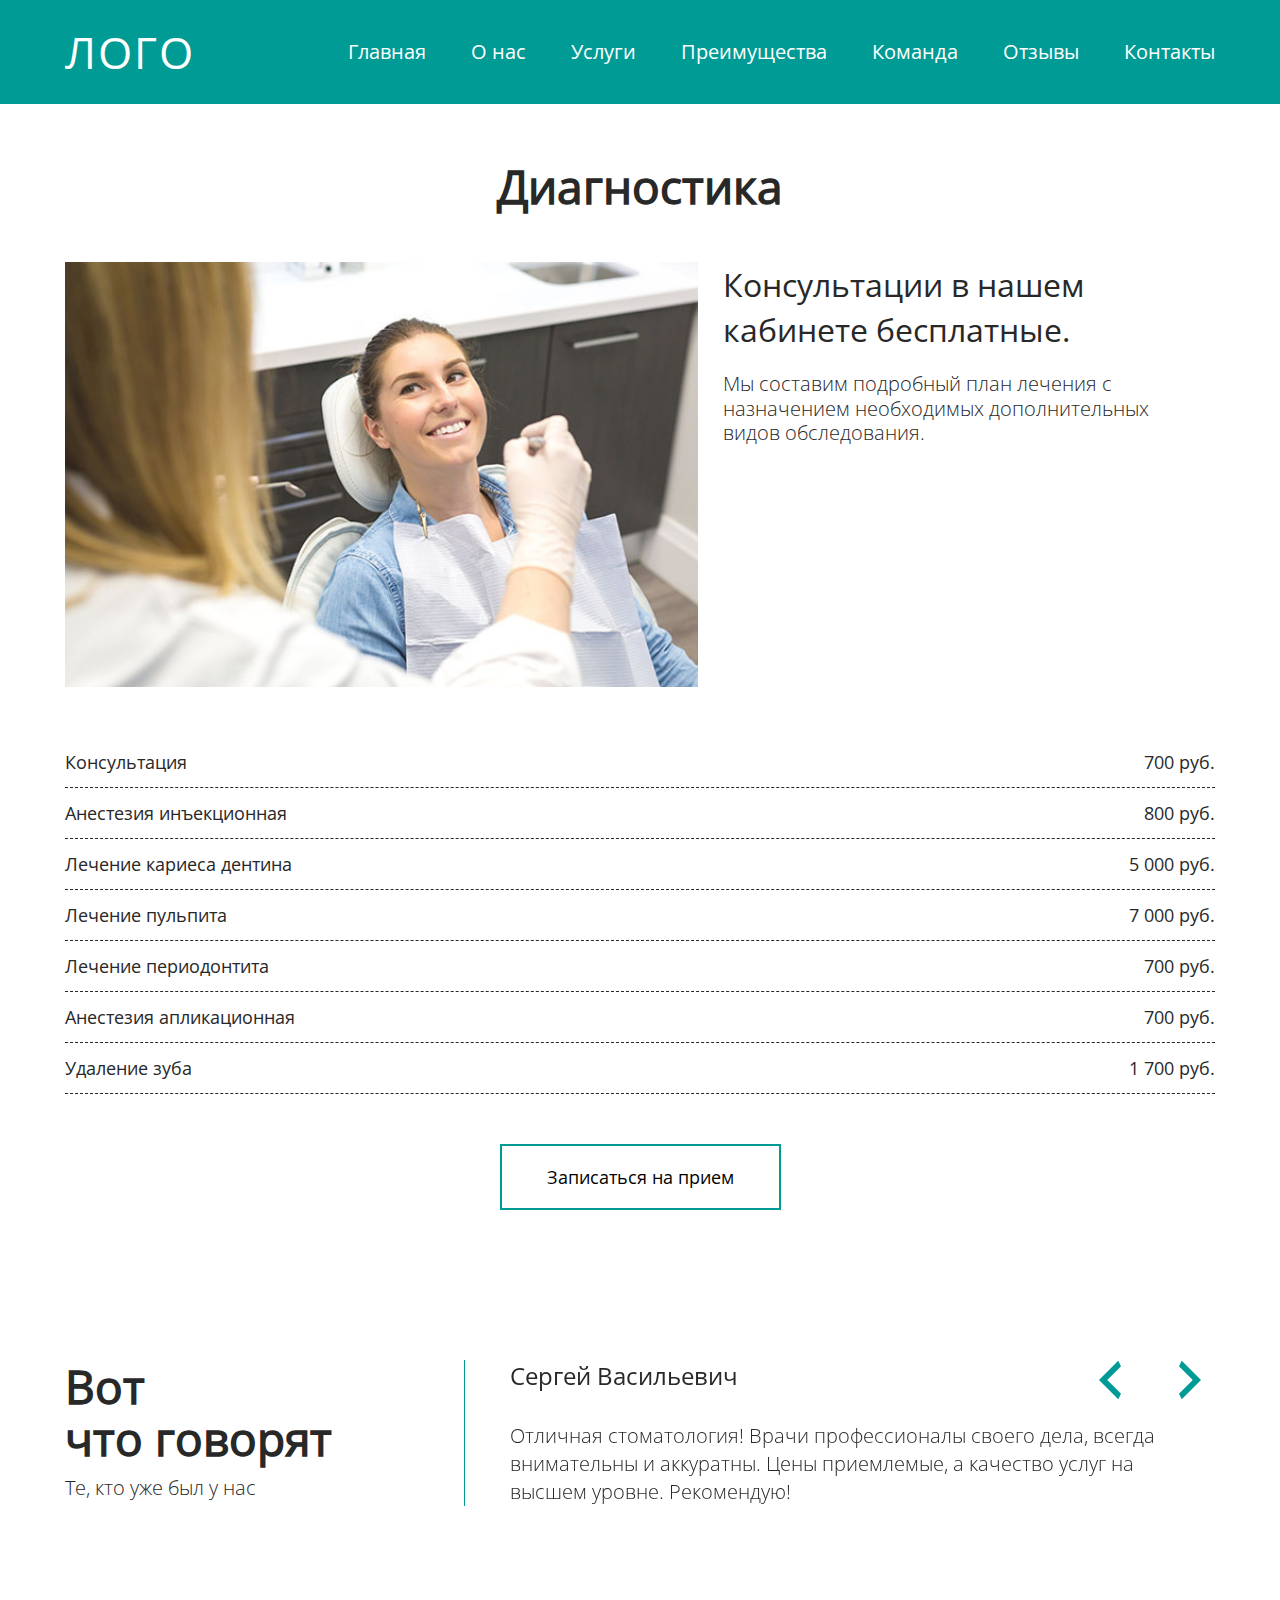
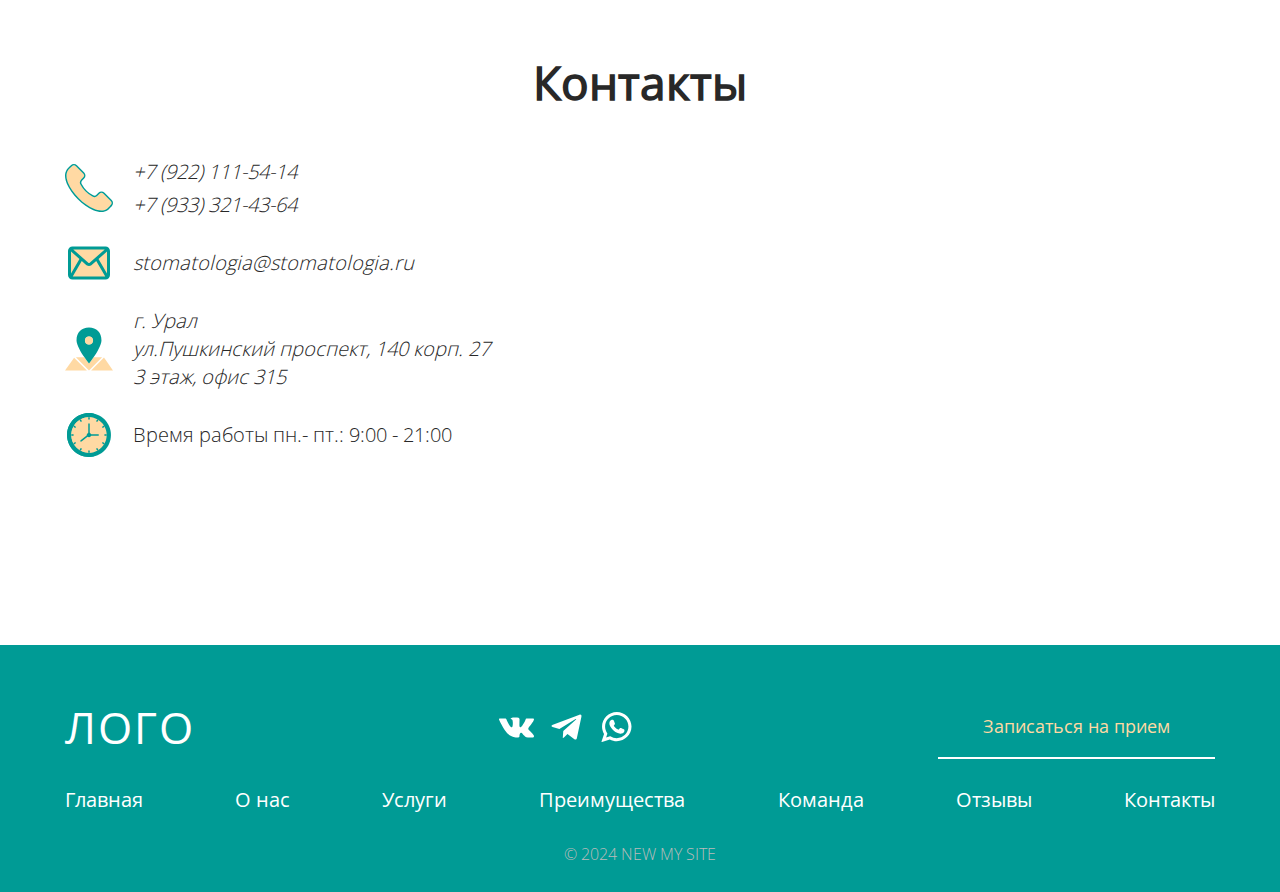
<file: service.html>
<!DOCTYPE html>
<html lang="ru">

<head>
   <meta charset="UTF-8">
   <meta http-equiv="X-UA-Compatible" content="IE=edge">
   <meta name="viewport" content="width=device-width, initial-scale=1.0">
   <link rel="stylesheet" href="css/swiper.css">
   <link rel="stylesheet" href="css/style.css">
   <title>Стоматология</title>
</head>

<body>
   <div class="wrapper">
      <header class="header header--service" data-lp>
         <div class="header__container">
            <!-- <a href="№" class="header__logo"><img src="img/logo.svg" alt="Логотип"></a> -->
            <a href="№" class="header__logo">Лого</a>
            <div class="header__menu menu">
               <nav class="menu__body">
                  <ul class="menu__list">
                     <li class="menu__item"><a href="index.html#main" class="menu__link">Главная</a></li>
                     <li class="menu__item"><a href="index.html#about" class="menu__link">О нас</a></li>
                     <li class="menu__item"><a href="index.html#services" class="menu__link">Услуги</a></li>
                     <li class="menu__item"><a href="index.html#advantages" class="menu__link">Преимущества</a></li>
                     <li class="menu__item"><a href="index.html#team" class="menu__link">Команда</a></li>
                     <li class="menu__item"><a href="#reviews" class="menu__link">Отзывы</a></li>
                     <li class="menu__item"><a href="#contacts" class="menu__link">Контакты</a></li>
                  </ul>
               </nav>
               <button type="button" class="menu__icon icon-menu" aria-label="Открыть меню">
                  <span></span>
                  <span></span>
                  <span></span>
               </button>
            </div>
         </div>
      </header>
      <main class="page">
         <section class="page__service service">
            <div class="service__container">
               <div class="service__body _anim-itemse _anim-no-hide">
                  <h1 class="service__title title">Диагностика</h1>
                  <div class="service__row _anim-itemse _anim-no-hide">
                     <div class="service__image">
                        <img src="img/services/dental-checkup.jpg" alt="Диагностика">
                     </div>
                     <div class="service__column">
                        <h2 class="service__subtitle">Консультации в нашем кабинете бесплатные.</h2>
                        <div class="service__text text">Мы составим подробный план лечения с назначением необходимых дополнительных видов обследования.</div>
                     </div>
                  </div>
                  <div class="service__price price-service">
                     <div class="price-service__list">
                        <div class="price-service__item">
                           <div class="price-service__text">Консультация</div>
                           <div class="price-service__value">700 руб.</div>
                        </div>
                        <div class="price-service__item">
                           <div class="price-service__text">Анестезия инъекционная</div>
                           <div class="price-service__value">800 руб.</div>
                        </div>
                        <div class="price-service__item">
                           <div class="price-service__text">Лечение кариеса дентина</div>
                           <div class="price-service__value">5 000 руб.</div>
                        </div>
                        <div class="price-service__item">
                           <div class="price-service__text">Лечение пульпита</div>
                           <div class="price-service__value">7 000 руб.</div>
                        </div>
                        <div class="price-service__item">
                           <div class="price-service__text">Лечение периодонтита</div>
                           <div class="price-service__value">700 руб.</div>
                        </div>
                        <div class="price-service__item">
                           <div class="price-service__text">Анестезия апликационная</div>
                           <div class="price-service__value">700 руб.</div>
                        </div>
                        <div class="price-service__item">
                           <div class="price-service__text">Удаление зуба</div>
                           <div class="price-service__value">1 700 руб.</div>
                        </div>
                     </div>
                  </div>
                  <button type="button" class="service__btn btn btn--black" data-popup="popup-reception">Записаться на прием</button>
               </div>
            </div>
         </section>
         <section id="reviews" class="page__reviews reviews">
            <div class="reviews__container">
               <div class="reviews__row">
                  <div class="reviews__body">
                     <h2 class="reviews__title title">Вот<br> что говорят</h2>
                     <div class="reviews__text text">Те, кто уже был у нас</div>
                  </div>
                  <div class="reviews__content">
                     <div class="reviews__slider swiper">
                        <div class="reviews__wrapper swiper-wrapper">
                           <div class="reviews__slide swiper-slide slide-reviews">
                              <div class="slide-reviews__body">
                                 <div class="slide-reviews__name" data-swiper-parallax="-200" data-swiper-parallax-duration="1000" data-swiper-parallax-opacity="0">Сергей Васильевич</div>
                                 <div class="slide-reviews__text text" data-swiper-parallax="-300" data-swiper-parallax-duration="1000" data-swiper-parallax-opacity="0">Отличная стоматология! Врачи профессионалы своего дела, всегда внимательны и аккуратны. Цены приемлемые, а качество услуг на высшем уровне. Рекомендую!</div>
                              </div>
                           </div>
                           <div class="reviews__slide swiper-slide slide-reviews">
                              <div class="slide-reviews__body">
                                 <div class="slide-reviews__name" data-swiper-parallax="-200" data-swiper-parallax-duration="1000" data-swiper-parallax-opacity="0">Мария Абрамовна</div>
                                 <div class="slide-reviews__text text" data-swiper-parallax="-300" data-swiper-parallax-duration="1000" data-swiper-parallax-opacity="0">Обратился в эту стоматологию по рекомендации друзей и не пожалел. Врачи быстро и безболезненно провели лечение, дали подробные рекомендации по уходу за зубами. Очень доволен результатом!</div>
                              </div>
                           </div>
                        </div>
                        <div class="reviews__arrows arrows">
                           <button type="button" class="reviews__prev arrows__arrow arrows__arrow--prev" aria-label="Предыдущий слайд с отзывами о стоматологии">
                              <svg width="32" height="56" viewBox="0 0 32 56" fill="none"
                                 xmlns="http://www.w3.org/2000/svg">
                                 <path d="M32 8L12 28L32 48L28 56L0 28L28 0L32 8Z" fill="#5e84a5" />
                              </svg>
                           </button>
                           <button type="button" class="reviews__next arrows__arrow arrows__arrow--next" aria-label="Следующий слайд с отзывами о стоматологии">
                              <svg width="32" height="56" viewBox="0 0 32 56" fill="none"
                                 xmlns="http://www.w3.org/2000/svg">
                                 <path d="M32 8L12 28L32 48L28 56L0 28L28 0L32 8Z" fill="#5e84a5" />
                              </svg>
                           </button>
                        </div>
                     </div>
                  </div>
               </div>
            </div>
         </section>
         <section id="contacts" class="page__contacts contacts">
            <div class="contacts__container">
               <h2 class="contacts__title title">Контакты</h2>
               <div class="contacts__body">
                  <ul class="contacts__list">
                     <li class="contacts__item">
                        <svg  viewBox="0 0 512 512" xmlns="http://www.w3.org/2000/svg" data-name="Layer 1">
                           <g fill-rule="evenodd">
                              <path class="yellow"
                                 d="m32.371 205.113c-8.213-19.721-14.707-40.863-17.232-62.12-3.217-27.074.149-54.442 15.833-77.4a88.139 88.139 0 0 1 8.569-10.222c3.762-4 7.688-7.871 11.641-11.685 3.223-3.11 6.478-6.186 9.734-9.26 3.857-3.643 7.735-7.29 11.488-11.04a32.2 32.2 0 0 1 45.427 0l77.092 77.068a32.161 32.161 0 0 1 0 45.42l-21 20.958a43.869 43.869 0 0 0 -7.754 51.887 306.043 306.043 0 0 0 127.162 127.142 43.88 43.88 0 0 0 51.87-7.77l20.948-20.957a32.2 32.2 0 0 1 45.428 0l77.092 77.078a32.17 32.17 0 0 1 0 45.409c-3.756 3.76-7.419 7.632-11.067 11.5-3.072 3.254-6.145 6.506-9.253 9.725-3.814 3.953-7.683 7.877-11.687 11.638a88.316 88.316 0 0 1 -10.223 8.567 95.7 95.7 0 0 1 -36.429 14.882c-34.077 6.484-71.683-3.2-103.062-16.276-28.524-11.885-55.786-27.972-81-45.76a615.921 615.921 0 0 1 -80.011-67.765 615.4 615.4 0 0 1 -67.807-80.022c-17.791-25.217-33.88-52.476-45.759-80.997z"
                                 fill="#28c5fc"></path>
                              <path class="blue"
                                 d="m487.255 438.206c-3.187 3.178-7.029 7.241-11.107 11.538-10.169 10.793-22.869 24.21-30.836 29.651-41.9 28.63-97.947 14.931-137.594-1.588-52.3-21.792-109.241-61.96-160.37-113.093-51.176-51.139-91.339-108.1-113.131-160.37-16.5-39.657-30.227-95.721-1.593-137.627 5.436-7.972 18.886-20.653 29.665-30.842 4.312-4.063 8.342-7.9 11.529-11.078a30.2 30.2 0 0 1 42.6 0l77.092 77.068a30.2 30.2 0 0 1 0 42.591l-20.995 20.957a45.874 45.874 0 0 0 -8.107 54.241 307.954 307.954 0 0 0 127.985 127.973 45.848 45.848 0 0 0 54.222-8.122l20.949-20.958a30.2 30.2 0 0 1 42.6 0l77.092 77.078a30.186 30.186 0 0 1 0 42.581zm24.7-18.389v-5.8a45.9 45.9 0 0 0 -13.4-29.706l-77.092-77.074a46.151 46.151 0 0 0 -65.189 0l-20.953 20.963a29.606 29.606 0 0 1 -35.429 5.3 291.893 291.893 0 0 1 -121.333-121.353 29.568 29.568 0 0 1 5.3-35.425l20.941-20.958a46.135 46.135 0 0 0 0-65.212l-77.088-77.078a46.176 46.176 0 0 0 -65.189 0c-3.046 3.023-7.029 6.791-11.2 10.77-11.951 11.271-25.495 24.056-31.915 33.456-25.822 37.848-25.822 90.693.047 152.8 22.588 54.156 63.97 112.948 116.552 165.53s111.35 93.967 165.525 116.537c31.071 12.963 59.846 19.43 85.527 19.43s48.364-6.458 67.3-19.387c9.372-6.411 22.166-19.941 33.414-31.873 3.983-4.208 7.779-8.187 10.779-11.21a45.9 45.9 0 0 0 13.401-29.71z"
                                 fill="#3a6376"></path>
                           </g>
                        </svg>
                        <address>
                           <a href="tel:+79221115414" class="text">+7 (922) 111-54-14</a>
                           <a href="tel:+79333214364" class="text">+7 (933) 321-43-64</a>
                        </address>
                     </li>
                     <li class="contacts__item">
                        <svg id="Layer_2" viewBox="0 0 32 32" xmlns="http://www.w3.org/2000/svg">
                           <rect class="yellow" height="20" rx="2" width="26" x="3" y="6"></rect>
                           <path class="blue" d="m27 5h-22c-1.654 0-3 1.346-3 3v16c0 1.654 1.346 3 3 3h22c1.654 0 3-1.346 3-3v-16c0-1.654-1.346-3-3-3zm-23 3.336 5.645 5.003-5.645 9.677zm1.507-1.336h20.986l-10.023 8.883c-.292.154-.648.154-.94 0zm5.664 7.692 3.106 2.753.133.1c.483.302 1.036.453 1.59.453s1.107-.151 1.59-.453l3.234-2.861 6.018 10.317h-21.684l6.013-10.308zm11.18-1.36 5.649-4.997v14.681z"></path>
                        </svg>
                        <address>
                           <a href="mailto:stomatologia@stomatologia.ru" class="text">stomatologia@stomatologia.ru</a>
                        </address>
                     </li>
                     <li class="contacts__item">
                        <svg version="1.1"  xmlns="http://www.w3.org/2000/svg"
                           xmlns:xlink="http://www.w3.org/1999/xlink" x="0px" y="0px" viewBox="0 0 512 512"
                           xml:space="preserve">
                           <g>
                              <polygon class="yellow" points="0,485 233.392,485 97.248,348.856 "
                                 fill="#32BEA6"></polygon>
                              <polygon class="yellow" points="278.608,485 512,485 415.936,347.688 "
                                 fill="#32BEA6"></polygon>
                              <path class="yellow" 
                                 d="M395.984,345h-91.552c-15.696,23.04-28.384,39.952-32.064,44.848L256,411.336l-16.272-21.488 C236,384.984,223.28,368.072,207.552,345h-91.536L256,484.984L395.984,345z"
                                 fill="#32BEA6"></path>
                           </g>
                           <path class="blue"
                              d="M256,411.336l16.368-21.488c3.696-4.896,16.368-21.808,32.064-44.848 c34.816-51.088,84.592-132.416,84.592-180.368C389.024,81.032,336.832,27,256,27S122.976,81.032,122.976,164.632 c0,48,49.712,129.312,84.576,180.368c15.744,23.056,28.464,39.968,32.176,44.848L256,411.336z M255.904,122.472 c23.792,0,43.072,19.28,43.072,43.072s-19.28,43.072-43.072,43.072s-43.072-19.28-43.072-43.072 C212.816,141.752,232.112,122.472,255.904,122.472z"
                              fill="#E04F5F"></path>
                           <g>
                              <circle class="yellow" cx="255.904" cy="165.544" r="43.072"
                                 fill="#FFFFFF"></circle>
                           </g>
                        </svg>
                        <address class="text">
                           г. Урал <br>
                           ул.Пушкинский проспект, 140 корп. 27<br>
                           3 этаж, офис 315
                        </address>
                     </li>
                     <li class="contacts__item">
                        <svg viewBox="0 0 70 70"
                           xmlns="http://www.w3.org/2000/svg">
                           <g>
                              <g>
                                 <g>
                                    <path class="blue"
                                       d="m67.001 35.004c0 17.667-14.326 31.993-31.993 31.993-17.681 0-32.007-14.326-32.007-31.993 0-17.681 14.326-32.007 32.007-32.007 17.667 0 31.993 14.326 31.993 32.007z"
                                       fill="#2297f3"></path>
                                 </g>
                              </g>
                              <g>
                                 <g>
                                    <path class="blue"
                                       d="m42.759 66.052c-2.48.62-5.08.95-7.75.95-17.68 0-32.01-14.33-32.01-32 0-17.68 14.33-32 32.01-32 2.67 0 5.27.33 7.75.95-13.94 3.46-24.26 16.04-24.26 31.05 0 15 10.32 27.59 24.26 31.05z"
                                       fill="#0e88db"></path>
                                 </g>
                              </g>
                              <g>
                                 <g>
                                    <path class="blue"
                                       d="m60.794 35.003c0 14.24-11.547 25.787-25.787 25.787-14.251 0-25.798-11.547-25.798-25.787 0-14.251 11.547-25.798 25.798-25.798 14.24 0 25.787 11.547 25.787 25.798z"
                                       fill="#d9defb"></path>
                                 </g>
                              </g>
                              <g>
                                 <g>
                                    <path class="yellow"
                                       d="m60.794 35.003c0 .354-.011.719-.021 1.073-.161 3.918-1.192 7.6-2.92 10.874-.322.644-.687 1.267-1.073 1.868-2.029 3.199-4.755 5.925-7.965 7.954-.601.397-1.224.751-1.857 1.073-3.274 1.728-6.967 2.759-10.885 2.92-.354.011-.708.021-1.063.021-.365 0-.719-.011-1.084-.021-3.918-.161-7.611-1.202-10.885-2.92-.644-.333-1.256-.687-1.857-1.073-3.21-2.029-5.936-4.755-7.965-7.954-.386-.601-.751-1.224-1.073-1.868-1.728-3.274-2.759-6.956-2.92-10.874-.011-.354-.021-.719-.021-1.073s.011-.719.021-1.073c.161-3.918 1.192-7.611 2.92-10.885.322-.644.687-1.267 1.073-1.868 2.04-3.199 4.755-5.925 7.965-7.954.601-.386 1.213-.741 1.857-1.073 3.274-1.717 6.967-2.759 10.885-2.92.365-.011.719-.021 1.084-.021.354 0 .709.011 1.063.021 3.918.161 7.611 1.192 10.885 2.92.633.322 1.256.676 1.857 1.073 3.199 2.029 5.925 4.745 7.965 7.954.386.601.751 1.224 1.073 1.868 1.728 3.274 2.759 6.967 2.92 10.885.01.354.021.719.021 1.073z"
                                       fill="#d9defb"></path>
                                 </g>
                              </g>
                              <g>
                                 <g>
                                    <path class="yellow"
                                       d="m42.116 59.789c-2.254.655-4.637.998-7.106.998-14.255 0-25.806-11.54-25.806-25.784 0-14.255 11.55-25.795 25.806-25.795 2.469 0 4.852.344 7.106.998-10.799 3.07-18.689 13.01-18.689 24.797 0 11.776 7.89 21.716 18.689 24.786z"
                                       fill="#c5cced"></path>
                                 </g>
                              </g>
                              <g>
                                 <g>
                                    <path class="blue"
                                       d="m36.072 9.229v2.555c0 .59-.483 1.073-1.073 1.073s-1.073-.483-1.073-1.073v-2.555c.365-.011.719-.021 1.084-.021.354 0 .708.011 1.062.021z"
                                       fill="#445a66"></path>
                                 </g>
                                 <g>
                                    <path class="blue"
                                       d="m23.932 15.82c-.172.097-.354.15-.537.15-.365 0-.73-.193-.934-.537l-1.277-2.211c.601-.386 1.213-.741 1.857-1.073l1.288 2.211c.29.516.118 1.171-.397 1.46z"
                                       fill="#445a66"></path>
                                 </g>
                                 <g>
                                    <path class="blue"
                                       d="m15.827 23.925c-.193.344-.558.537-.934.537-.182 0-.365-.043-.537-.14l-2.211-1.277c.322-.644.687-1.267 1.073-1.868l2.211 1.288c.516.29.699.945.398 1.46z"
                                       fill="#445a66"></path>
                                 </g>
                                 <g>
                                    <path class="blue"
                                       d="m12.864 35.003c0 .59-.483 1.073-1.073 1.073h-2.566c-.011-.354-.021-.719-.021-1.073s.011-.719.021-1.073h2.566c.59-.001 1.073.472 1.073 1.073z"
                                       fill="#445a66"></path>
                                 </g>
                                 <g>
                                    <path class="blue"
                                       d="m15.43 47.53-2.211 1.288c-.386-.601-.751-1.224-1.073-1.868l2.211-1.277c.515-.301 1.17-.118 1.471.397.3.515.117 1.17-.398 1.46z"
                                       fill="#445a66"></path>
                                 </g>
                                 <g>
                                    <path class="blue"
                                       d="m24.329 55.635-1.288 2.211c-.644-.333-1.256-.687-1.857-1.073l1.277-2.211c.301-.515.955-.687 1.471-.386.515.288.687.943.397 1.459z"
                                       fill="#445a66"></path>
                                 </g>
                                 <g>
                                    <path class="blue"
                                       d="m36.072 58.211v2.555c-.354.011-.708.021-1.063.021-.365 0-.719-.011-1.084-.021v-2.555c0-.59.483-1.073 1.073-1.073s1.074.482 1.074 1.073z"
                                       fill="#445a66"></path>
                                 </g>
                                 <g>
                                    <path class="blue"
                                       d="m48.814 56.772c-.601.397-1.224.751-1.857 1.073l-1.277-2.211c-.301-.515-.118-1.17.386-1.46.515-.301 1.17-.129 1.471.386z"
                                       fill="#445a66"></path>
                                 </g>
                                 <g>
                                    <path class="blue"
                                       d="m57.853 46.95c-.322.644-.687 1.267-1.073 1.868l-2.211-1.288c-.515-.29-.687-.945-.397-1.46.301-.515.955-.698 1.471-.397z"
                                       fill="#445a66"></path>
                                 </g>
                                 <g>
                                    <path class="blue"
                                       d="m60.794 35.003c0 .354-.011.719-.021 1.073h-2.555c-.601 0-1.073-.483-1.073-1.073 0-.601.472-1.073 1.073-1.073h2.555c.01.354.021.719.021 1.073z"
                                       fill="#445a66"></path>
                                 </g>
                                 <g>
                                    <path class="blue"
                                       d="m57.853 23.045-2.211 1.277c-.172.097-.354.14-.537.14-.376 0-.73-.193-.934-.537-.29-.515-.118-1.17.397-1.46l2.211-1.288c.387.601.751 1.224 1.074 1.868z"
                                       fill="#445a66"></path>
                                 </g>
                                 <g>
                                    <path class="blue"
                                       d="m48.814 13.223-1.277 2.211c-.193.343-.558.537-.934.537-.182 0-.365-.054-.537-.15-.504-.29-.687-.945-.386-1.46l1.277-2.211c.633.321 1.256.675 1.857 1.073z"
                                       fill="#445a66"></path>
                                 </g>
                                 <g>
                                    <path class="blue"
                                       d="m48.477 36.071h-13.478c-.593 0-1.073-.48-1.073-1.073v-15.992c0-.593.481-1.073 1.073-1.073s1.073.48 1.073 1.073v14.918h12.405c.593 0 1.073.48 1.073 1.073.001.594-.48 1.074-1.073 1.074z"
                                       fill="#445a66"></path>
                                 </g>
                                 <g>
                                    <path class="blue"
                                       d="m23.395 44.728c-.317 0-.631-.139-.843-.408-.367-.465-.288-1.141.177-1.508l10.249-8.095c.464-.366 1.139-.288 1.507.177.367.465.288 1.141-.177 1.508l-10.248 8.095c-.197.155-.431.231-.665.231z"
                                       fill="#445a66"></path>
                                 </g>
                              </g>
                              <g>
                                 <g>
                                    <path class="blue"
                                       d="m38.27 34.993c0 1.81-1.46 3.279-3.271 3.279-1.801 0-3.271-1.469-3.271-3.279 0-1.801 1.469-3.271 3.271-3.271 1.81 0 3.271 1.47 3.271 3.271z"
                                       fill="#3b515b"></path>
                                 </g>
                              </g>
                           </g>
                        </svg>
                        <span class="text">Время работы пн.- пт.: 9:00 - 21:00</span>
                     </li>
                  </ul>
                  <div class="contacts__map">
                     <iframe
                        title="Место нахождение стоматологии"
                        src="https://www.google.com/maps/embed?pb=!1m18!1m12!1m3!1d1185.473976126967!2d49.339427519628934!3d53.54084354356011!2m3!1f0!2f0!3f0!3m2!1i1024!2i768!4f13.1!3m3!1m2!1s0x41687853af0d522b%3A0xc56cf88446e99ae1!2z0JLQsNC70LXRgNC4!5e0!3m2!1sru!2sru!4v1714222412070!5m2!1sru!2sru"
                        width="600" height="450" allowfullscreen="" loading="lazy"
                        referrerpolicy="no-referrer-when-downgrade"></iframe>
                  </div>
               </div>
            </div>
         </section>
      </main>
<footer class="footer">
   <div class="footer__container">
      <div class="footer__top">
         <!-- <a href="#" class="footer__logo"><img src="img/logo.svg" alt="Логотип"></a> -->
         <a href="#" class="footer__logo">Лого</a>
         <div class="footer__social social">
            <a href="#" class="social__item" aria-label="Перейти в вконтакте">
               <svg version="1.1" id="Capa_1" xmlns="http://www.w3.org/2000/svg"
                  xmlns:xlink="http://www.w3.org/1999/xlink" x="0px" y="0px" viewBox="0 0 548.358 548.358"
                  xml:space="preserve">
                  <g>
                     <path
                        d="M545.451,400.298c-0.664-1.431-1.283-2.618-1.858-3.569c-9.514-17.135-27.695-38.167-54.532-63.102l-0.567-0.571 l-0.284-0.28l-0.287-0.287h-0.288c-12.18-11.611-19.893-19.418-23.123-23.415c-5.91-7.614-7.234-15.321-4.004-23.13 c2.282-5.9,10.854-18.36,25.696-37.397c7.807-10.089,13.99-18.175,18.556-24.267c32.931-43.78,47.208-71.756,42.828-83.939 l-1.701-2.847c-1.143-1.714-4.093-3.282-8.846-4.712c-4.764-1.427-10.853-1.663-18.278-0.712l-82.224,0.568 c-1.332-0.472-3.234-0.428-5.712,0.144c-2.475,0.572-3.713,0.859-3.713,0.859l-1.431,0.715l-1.136,0.859 c-0.952,0.568-1.999,1.567-3.142,2.995c-1.137,1.423-2.088,3.093-2.848,4.996c-8.952,23.031-19.13,44.444-30.553,64.238 c-7.043,11.803-13.511,22.032-19.418,30.693c-5.899,8.658-10.848,15.037-14.842,19.126c-4,4.093-7.61,7.372-10.852,9.849 c-3.237,2.478-5.708,3.525-7.419,3.142c-1.715-0.383-3.33-0.763-4.859-1.143c-2.663-1.714-4.805-4.045-6.42-6.995 c-1.622-2.95-2.714-6.663-3.285-11.136c-0.568-4.476-0.904-8.326-1-11.563c-0.089-3.233-0.048-7.806,0.145-13.706 c0.198-5.903,0.287-9.897,0.287-11.991c0-7.234,0.141-15.085,0.424-23.555c0.288-8.47,0.521-15.181,0.716-20.125 c0.194-4.949,0.284-10.185,0.284-15.705s-0.336-9.849-1-12.991c-0.656-3.138-1.663-6.184-2.99-9.137 c-1.335-2.95-3.289-5.232-5.853-6.852c-2.569-1.618-5.763-2.902-9.564-3.856c-10.089-2.283-22.936-3.518-38.547-3.71 c-35.401-0.38-58.148,1.906-68.236,6.855c-3.997,2.091-7.614,4.948-10.848,8.562c-3.427,4.189-3.905,6.475-1.431,6.851 c11.422,1.711,19.508,5.804,24.267,12.275l1.715,3.429c1.334,2.474,2.666,6.854,3.999,13.134c1.331,6.28,2.19,13.227,2.568,20.837 c0.95,13.897,0.95,25.793,0,35.689c-0.953,9.9-1.853,17.607-2.712,23.127c-0.859,5.52-2.143,9.993-3.855,13.418 c-1.715,3.426-2.856,5.52-3.428,6.28c-0.571,0.76-1.047,1.239-1.425,1.427c-2.474,0.948-5.047,1.431-7.71,1.431 c-2.667,0-5.901-1.334-9.707-4c-3.805-2.666-7.754-6.328-11.847-10.992c-4.093-4.665-8.709-11.184-13.85-19.558 c-5.137-8.374-10.467-18.271-15.987-29.691l-4.567-8.282c-2.855-5.328-6.755-13.086-11.704-23.267 c-4.952-10.185-9.329-20.037-13.134-29.554c-1.521-3.997-3.806-7.04-6.851-9.134l-1.429-0.859c-0.95-0.76-2.475-1.567-4.567-2.427 c-2.095-0.859-4.281-1.475-6.567-1.854l-78.229,0.568c-7.994,0-13.418,1.811-16.274,5.428l-1.143,1.711 C0.288,140.146,0,141.668,0,143.763c0,2.094,0.571,4.664,1.714,7.707c11.42,26.84,23.839,52.725,37.257,77.659 c13.418,24.934,25.078,45.019,34.973,60.237c9.897,15.229,19.985,29.602,30.264,43.112c10.279,13.515,17.083,22.176,20.412,25.981 c3.333,3.812,5.951,6.662,7.854,8.565l7.139,6.851c4.568,4.569,11.276,10.041,20.127,16.416 c8.853,6.379,18.654,12.659,29.408,18.85c10.756,6.181,23.269,11.225,37.546,15.126c14.275,3.905,28.169,5.472,41.684,4.716h32.834 c6.659-0.575,11.704-2.669,15.133-6.283l1.136-1.431c0.764-1.136,1.479-2.901,2.139-5.276c0.668-2.379,1-5,1-7.851 c-0.195-8.183,0.428-15.558,1.852-22.124c1.423-6.564,3.045-11.513,4.859-14.846c1.813-3.33,3.859-6.14,6.136-8.418 c2.282-2.283,3.908-3.666,4.862-4.142c0.948-0.479,1.705-0.804,2.276-0.999c4.568-1.522,9.944-0.048,16.136,4.429 c6.187,4.473,11.99,9.996,17.418,16.56c5.425,6.57,11.943,13.941,19.555,22.124c7.617,8.186,14.277,14.271,19.985,18.274 l5.708,3.426c3.812,2.286,8.761,4.38,14.853,6.283c6.081,1.902,11.409,2.378,15.984,1.427l73.087-1.14 c7.229,0,12.854-1.197,16.844-3.572c3.998-2.379,6.373-5,7.139-7.851c0.764-2.854,0.805-6.092,0.145-9.712 C546.782,404.25,546.115,401.725,545.451,400.298z"
                        fill="#fff"></path>
                  </g>
               </svg>
            </a>
            <a href="#" class="social__item" aria-label="Перейти в Telegram">
               <svg id="Bold" viewBox="0 0 24 24" xmlns="http://www.w3.org/2000/svg">
                  <path
                     d="m9.417 15.181-.397 5.584c.568 0 .814-.244 1.109-.537l2.663-2.545 5.518 4.041c1.012.564 1.725.267 1.998-.931l3.622-16.972.001-.001c.321-1.496-.541-2.081-1.527-1.714l-21.29 8.151c-1.453.564-1.431 1.374-.247 1.741l5.443 1.693 12.643-7.911c.595-.394 1.136-.176.691.218z"
                     fill="#fff"></path>
               </svg>
            </a>
            <a href="#" class="social__item" aria-label="Перейти в WhatsApp">
               <svg version="1.1" id="Layer_1" xmlns="http://www.w3.org/2000/svg"
                  xmlns:xlink="http://www.w3.org/1999/xlink" x="0px" y="0px" viewBox="0 0 308 308"
                  xml:space="preserve">
                  <g id="XMLID_468_">
                     <path id="XMLID_469_"
                        d="M227.904,176.981c-0.6-0.288-23.054-11.345-27.044-12.781c-1.629-0.585-3.374-1.156-5.23-1.156 c-3.032,0-5.579,1.511-7.563,4.479c-2.243,3.334-9.033,11.271-11.131,13.642c-0.274,0.313-0.648,0.687-0.872,0.687 c-0.201,0-3.676-1.431-4.728-1.888c-24.087-10.463-42.37-35.624-44.877-39.867c-0.358-0.61-0.373-0.887-0.376-0.887 c0.088-0.323,0.898-1.135,1.316-1.554c1.223-1.21,2.548-2.805,3.83-4.348c0.607-0.731,1.215-1.463,1.812-2.153 c1.86-2.164,2.688-3.844,3.648-5.79l0.503-1.011c2.344-4.657,0.342-8.587-0.305-9.856c-0.531-1.062-10.012-23.944-11.02-26.348 c-2.424-5.801-5.627-8.502-10.078-8.502c-0.413,0,0,0-1.732,0.073c-2.109,0.089-13.594,1.601-18.672,4.802 c-5.385,3.395-14.495,14.217-14.495,33.249c0,17.129,10.87,33.302,15.537,39.453c0.116,0.155,0.329,0.47,0.638,0.922 c17.873,26.102,40.154,45.446,62.741,54.469c21.745,8.686,32.042,9.69,37.896,9.69c0.001,0,0.001,0,0.001,0 c2.46,0,4.429-0.193,6.166-0.364l1.102-0.105c7.512-0.666,24.02-9.22,27.775-19.655c2.958-8.219,3.738-17.199,1.77-20.458 C233.168,179.508,230.845,178.393,227.904,176.981z"
                        fill="#fff"></path>
                     <path id="XMLID_470_"
                        d="M156.734,0C73.318,0,5.454,67.354,5.454,150.143c0,26.777,7.166,52.988,20.741,75.928L0.212,302.716 c-0.484,1.429-0.124,3.009,0.933,4.085C1.908,307.58,2.943,308,4,308c0.405,0,0.813-0.061,1.211-0.188l79.92-25.396 c21.87,11.685,46.588,17.853,71.604,17.853C240.143,300.27,308,232.923,308,150.143C308,67.354,240.143,0,156.734,0z M156.734,268.994c-23.539,0-46.338-6.797-65.936-19.657c-0.659-0.433-1.424-0.655-2.194-0.655c-0.407,0-0.815,0.062-1.212,0.188 l-40.035,12.726l12.924-38.129c0.418-1.234,0.209-2.595-0.561-3.647c-14.924-20.392-22.813-44.485-22.813-69.677 c0-65.543,53.754-118.867,119.826-118.867c66.064,0,119.812,53.324,119.812,118.867 C276.546,215.678,222.799,268.994,156.734,268.994z"
                        fill="#fff"></path>
                  </g>
               </svg>
            </a>
         </div>
         <button type="button" class="footer__btn btn" data-popup="popup-reception"><span>Записаться на прием</span></button>
      </div>
      <div class="footer__menu menu-footer">
         <nav class="menu-footer__body">
            <ul class="menu-footer__list">
               <li class="menu-footer__item"><a href="#" class="menu-footer__link" data-goto=".main">Главная</a></li>
               <li class="menu-footer__item"><a href="#" class="menu-footer__link" data-goto=".about">О нас</a></li>
               <li class="menu-footer__item"><a href="#" class="menu-footer__link" data-goto=".services">Услуги</a></li>
               <li class="menu-footer__item"><a href="#" class="menu-footer__link" data-goto=".advantages">Преимущества</a></li>
               <li class="menu-footer__item"><a href="#" class="menu-footer__link" data-goto=".team">Команда</a></li>
               <li class="menu-footer__item"><a href="#" class="menu-footer__link" data-goto=".reviews">Отзывы</a></li>
               <li class="menu-footer__item"><a href="#" class="menu-footer__link" data-goto=".contacts">Контакты</a>
               </li>
            </ul>
         </nav>
      </div>
      <div class="footer__text">
         © 2024 NEW MY SITE
      </div>
   </div>
</footer>   </div>
	<div id="popup-reception" class="popup">
		<div class="popup__wrapper">
			<div class="popup__content">
				<a href="#header" class="popup__close" data-close>
					<svg width="24" height="24" fill="none" xmlns="http://www.w3.org/2000/svg"><path d="m18.75 5.25-13.5 13.5M18.75 18.75 5.25 5.25" stroke="#6F767E" stroke-width="2" stroke-linecap="round" stroke-linejoin="round"/></svg>
				</a>
				<div class="popup__body">
					<div class="popup__title">Записаться на прием</div>
					<form action="#" method="post" class="popup__form">
						<div class="popup__item">
							<input type="text" name="name" placeholder="Введите имя" class="popup__input input _req">
						</div>
						<div class="popup__item">
							<input type="tel" name="phone" placeholder="Введите телефон" class="popup__input input _req">
						</div>
						<button type="submit" class="popup__btn btn btn--black">Записаться</button>
					</form>
				</div>
			</div>
		</div>
	</div>
	<div id="popup" class="popup">
		<div class="popup__wrapper">
			<div class="popup__content">
				<a href="#header" data-close class="popup__close">
					<svg width="24" height="24" fill="none" xmlns="http://www.w3.org/2000/svg"><path d="m18.75 5.25-13.5 13.5M18.75 18.75 5.25 5.25" stroke="#6F767E" stroke-width="2" stroke-linecap="round" stroke-linejoin="round"/></svg>
				</a>
				<div class="popup__icon">
					<svg width="40" height="40" fill="none" xmlns="http://www.w3.org/2000/svg"><path d="M20 35c8.284 0 15-6.716 15-15 0-8.284-6.716-15-15-15-8.284 0-15 6.716-15 15 0 8.284 6.716 15 15 15Z" stroke="#6FD6BD" stroke-width="3.333" stroke-miterlimit="10" stroke-linecap="round" stroke-linejoin="round"/><path d="m25 16.667-6.667 6.666L15 20" stroke="#6FD6BD" stroke-width="3.333" stroke-linecap="round" stroke-linejoin="round"/></svg>
				</div>
				<div class="popup__title">Спасибо за заявку!</div>
				<div class="popup__text">
					В ближайшее время с вами свяжется наш администратор
				</div>
			</div>
		</div>
	</div>
   <script src="js/swiper.js"></script>
   <script src="js/inputmask.min.js"></script>
   <script src="js/main.js"></script>
</body>

</html>
</file>
<file: css/style.css>
@charset "UTF-8";
@font-face {
  font-family: "Open Sans";
  src: url("../fonts/OpenSans-Regular.woff2") format("woff2"), url("../fonts/OpenSans-Regular.woff") format("woff");
  font-weight: normal;
  font-style: normal;
  font-display: swap;
}
@font-face {
  font-family: "Open Sans";
  src: url("../fonts/OpenSans-Light.woff2") format("woff2"), url("../fonts/OpenSans-Light.woff") format("woff");
  font-weight: 300;
  font-style: normal;
  font-display: swap;
}
/*Обнуление*/
* {
  padding: 0;
  margin: 0;
  border: 0;
}

*, *:before, *:after {
  -webkit-box-sizing: border-box;
  box-sizing: border-box;
}

:focus, :active {
  outline: none;
}

a:focus, a:active {
  outline: none;
}

nav, footer, header, aside {
  display: block;
}

html, body {
  height: 100%;
  min-width: 320px;
  font-size: 100%;
}

body {
  color: #282828;
  line-height: 1;
  font-size: 1.125rem;
  font-family: "Open Sans";
  -ms-text-size-adjust: 100%;
  -moz-text-size-adjust: 100%;
  -webkit-text-size-adjust: 100%;
}

input, button, textarea {
  font-family: "Open Sans";
}

input::-ms-clear {
  display: none;
}

button {
  cursor: pointer;
}

button::-moz-focus-inner {
  padding: 0;
  border: 0;
}

a, a:visited {
  text-decoration: none;
}

a:hover {
  text-decoration: none;
}

ul li {
  list-style: none;
}

img {
  vertical-align: top;
}

h1, h2, h3, h4, h5, h6 {
  font-size: inherit;
  font-weight: inherit;
}

/*--------------------*/
html {
  scroll-behavior: smooth;
}

body._lock {
  overflow: hidden;
  -ms-touch-action: none;
      touch-action: none;
  -ms-scroll-chaining: none;
      overscroll-behavior: none;
}

.wrapper {
  display: -webkit-box;
  display: -ms-flexbox;
  display: flex;
  -webkit-box-orient: vertical;
  -webkit-box-direction: normal;
      -ms-flex-direction: column;
          flex-direction: column;
  overflow: hidden;
  min-height: 100%;
}
@supports (overflow: clip) {
  .wrapper {
    overflow: clip;
  }
}
.wrapper > * {
  min-width: 0;
}

.page {
  -webkit-box-flex: 1;
      -ms-flex: 1 1 auto;
          flex: 1 1 auto;
}
[class*=__container] {
  max-width: 71.875rem;
  -webkit-box-sizing: content-box;
          box-sizing: content-box;
  padding: 0 0.9375rem;
  margin: 0 auto;
}

.popup {
  position: fixed;
  width: 100%;
  height: 100%;
  left: 0;
  top: 0;
  z-index: 100;
  opacity: 0;
  visibility: hidden;
  background-color: hsla(0, 0%, 12%, 0.85);
  overflow-y: auto;
  overflow-x: hidden;
  -webkit-transition: all 0.8s ease 0s;
  transition: all 0.8s ease 0s;
}
.popup._open {
  opacity: 1;
  visibility: visible;
}
.popup._open .popup__content {
  -webkit-transform: perspective(600px) translate(0px, 0%) rotateX(0deg);
          transform: perspective(600px) translate(0px, 0%) rotateX(0deg);
  opacity: 1;
}
.popup__wrapper {
  min-height: 100%;
  display: -webkit-box;
  display: -ms-flexbox;
  display: flex;
  -webkit-box-pack: center;
      -ms-flex-pack: center;
          justify-content: center;
  -webkit-box-align: center;
      -ms-flex-align: center;
          align-items: center;
  padding: 1.875rem 1rem;
}
.popup__content {
  background-color: #ffffff;
  border-radius: 1rem;
  position: relative;
  -webkit-transition: all 0.8s ease 0s;
  transition: all 0.8s ease 0s;
  opacity: 0;
  -webkit-transform: perspective(600px) translate(0px, -100%) rotateX(45deg);
          transform: perspective(600px) translate(0px, -100%) rotateX(45deg);
  max-width: 75rem;
}
@supports (padding-top: clamp( 3.25rem , 2.9709302326rem  +  1.3953488372vw , 4rem )) {
  .popup__content {
    padding-top: clamp( 3.25rem , 2.9709302326rem  +  1.3953488372vw , 4rem );
  }
}
@supports not (padding-top: clamp( 3.25rem , 2.9709302326rem  +  1.3953488372vw , 4rem )) {
  .popup__content {
    padding-top: calc(3.25rem + 0.75 * (100vw - 20rem) / 53.75);
  }
}
@supports (padding-bottom: clamp( 2rem , 1.2558139535rem  +  3.7209302326vw , 4rem )) {
  .popup__content {
    padding-bottom: clamp( 2rem , 1.2558139535rem  +  3.7209302326vw , 4rem );
  }
}
@supports not (padding-bottom: clamp( 2rem , 1.2558139535rem  +  3.7209302326vw , 4rem )) {
  .popup__content {
    padding-bottom: calc(2rem + 2 * (100vw - 20rem) / 53.75);
  }
}
@supports (padding-left: clamp( 1.25rem , -5.4166666667rem  +  13.8888888889vw , 5rem )) {
  .popup__content {
    padding-left: clamp( 1.25rem , -5.4166666667rem  +  13.8888888889vw , 5rem );
  }
}
@supports not (padding-left: clamp( 1.25rem , -5.4166666667rem  +  13.8888888889vw , 5rem )) {
  .popup__content {
    padding-left: calc(1.25rem + 3.75 * (100vw - 48rem) / 27);
  }
}
@supports (padding-right: clamp( 1.25rem , -5.4166666667rem  +  13.8888888889vw , 5rem )) {
  .popup__content {
    padding-right: clamp( 1.25rem , -5.4166666667rem  +  13.8888888889vw , 5rem );
  }
}
@supports not (padding-right: clamp( 1.25rem , -5.4166666667rem  +  13.8888888889vw , 5rem )) {
  .popup__content {
    padding-right: calc(1.25rem + 3.75 * (100vw - 48rem) / 27);
  }
}
.popup__close {
  position: absolute;
  right: 24px;
  top: 24px;
}
.popup__close path {
  -webkit-transition: all 0.3s ease 0s;
  transition: all 0.3s ease 0s;
}
@media (any-hover: hover) {
  .popup__close:hover path {
    stroke: #EBC988;
  }
}
@media (max-width: 47.99875em) {
  .popup__close {
    right: 14px;
    top: 14px;
  }
}
.popup__body {
  text-align: center;
}
.popup__title {
  line-height: 1.3;
  text-align: center;
}
@supports (font-size: clamp( 1.125rem , 0.9854651163rem  +  0.6976744186vw , 1.5rem )) {
  .popup__title {
    font-size: clamp( 1.125rem , 0.9854651163rem  +  0.6976744186vw , 1.5rem );
  }
}
@supports not (font-size: clamp( 1.125rem , 0.9854651163rem  +  0.6976744186vw , 1.5rem )) {
  .popup__title {
    font-size: calc(1.125rem + 0.375 * (100vw - 20rem) / 53.75);
  }
}
.popup__title:not(:last-child) {
  margin-bottom: 1em;
}
.popup__item:not(:last-child) {
  margin-bottom: 0.9375rem;
}
.popup__row {
  display: -ms-grid;
  display: grid;
  text-align: left;
  gap: 1.875rem;
}
@supports (margin-bottom: clamp( 1.5625rem , 0.9811046512rem  +  2.9069767442vw , 3.125rem )) {
  .popup__row:not(:last-child) {
    margin-bottom: clamp( 1.5625rem , 0.9811046512rem  +  2.9069767442vw , 3.125rem );
  }
}
@supports not (margin-bottom: clamp( 1.5625rem , 0.9811046512rem  +  2.9069767442vw , 3.125rem )) {
  .popup__row:not(:last-child) {
    margin-bottom: calc(1.5625rem + 1.5625 * (100vw - 20rem) / 53.75);
  }
}
@media (min-width: 47.99875em) {
  .popup__row {
    -ms-grid-columns: 55% 41.6666666667%;
    grid-template-columns: 55% 41.6666666667%;
  }
}
.popup__image {
  position: relative;
  aspect-ratio: 700/470;
}
.popup__image img {
  position: absolute;
  width: 100%;
  height: 100%;
  left: 0;
  top: 0;
  -o-object-fit: cover;
     object-fit: cover;
}
.popup__subtitle {
  line-height: 141%;
  color: #282828;
}
@supports (font-size: clamp( 1.125rem , 0.7994186047rem  +  1.6279069767vw , 2rem )) {
  .popup__subtitle {
    font-size: clamp( 1.125rem , 0.7994186047rem  +  1.6279069767vw , 2rem );
  }
}
@supports not (font-size: clamp( 1.125rem , 0.7994186047rem  +  1.6279069767vw , 2rem )) {
  .popup__subtitle {
    font-size: calc(1.125rem + 0.875 * (100vw - 20rem) / 53.75);
  }
}
.popup__subtitle:not(:last-child) {
  margin-bottom: 0.625em;
}
.popup__text {
  line-height: 1.2222222222;
}
.popup__text:not(:last-child) {
  margin-bottom: 1em;
}
.popup__icon {
  width: 2.5rem;
  height: 2.5rem;
  margin: 0 auto;
}
.popup__icon svg {
  max-width: 100%;
}
.popup__icon svg path {
  stroke: #EBC988;
}
.popup__icon:not(:last-child) {
  margin-bottom: 0.625rem;
}

@supports (margin-bottom: clamp( 1.5625rem , 0.9811046512rem  +  2.9069767442vw , 3.125rem )) {
  .price-popup:not(:last-child) {
    margin-bottom: clamp( 1.5625rem , 0.9811046512rem  +  2.9069767442vw , 3.125rem );
  }
}
@supports not (margin-bottom: clamp( 1.5625rem , 0.9811046512rem  +  2.9069767442vw , 3.125rem )) {
  .price-popup:not(:last-child) {
    margin-bottom: calc(1.5625rem + 1.5625 * (100vw - 20rem) / 53.75);
  }
}
.price-popup__item {
  display: -webkit-box;
  display: -ms-flexbox;
  display: flex;
  -webkit-box-pack: justify;
      -ms-flex-pack: justify;
          justify-content: space-between;
  padding: 0.9375rem 0rem;
  border-bottom: 0.0625rem dashed #282828;
  gap: 1.25rem;
}
@supports (font-size: clamp( 0.875rem , 0.7819767442rem  +  0.4651162791vw , 1.125rem )) {
  .price-popup__item {
    font-size: clamp( 0.875rem , 0.7819767442rem  +  0.4651162791vw , 1.125rem );
  }
}
@supports not (font-size: clamp( 0.875rem , 0.7819767442rem  +  0.4651162791vw , 1.125rem )) {
  .price-popup__item {
    font-size: calc(0.875rem + 0.25 * (100vw - 20rem) / 53.75);
  }
}
.price-popup__text {
  text-align: left;
  line-height: 1.1111111111;
}
.price-popup__value {
  text-align: right;
  line-height: 1.1111111111;
  white-space: nowrap;
}

#popup-reception .popup__btn {
  width: 100%;
}
#popup-reception .popup__content {
  max-width: 43.75rem;
  width: 43.75rem;
}

@supports (font-size: clamp( 1.25rem , 1.0639534884rem  +  0.9302325581vw , 1.75rem )) {
  #popup .popup__title {
    font-size: clamp( 1.25rem , 1.0639534884rem  +  0.9302325581vw , 1.75rem );
  }
}
@supports not (font-size: clamp( 1.25rem , 1.0639534884rem  +  0.9302325581vw , 1.75rem )) {
  #popup .popup__title {
    font-size: calc(1.25rem + 0.5 * (100vw - 20rem) / 53.75);
  }
}
#popup .popup__title:not(:last-child) {
  margin-bottom: 0.3571428571em;
}
#popup .popup__content {
  text-align: center;
  max-width: 31.25rem;
}

.spollers._init .spollers__title {
  cursor: pointer;
}
.spollers._init .spollers__title._active svg {
  -webkit-transform: rotate(90deg);
          transform: rotate(90deg);
}
.spollers__item {
  text-align: center;
}
.spollers__title {
  text-transform: uppercase;
  color: #282828;
  background-color: transparent;
  display: -webkit-inline-box;
  display: -ms-inline-flexbox;
  display: inline-flex;
  -webkit-box-pack: center;
      -ms-flex-pack: center;
          justify-content: center;
  -webkit-box-align: center;
      -ms-flex-align: center;
          align-items: center;
}
@supports (font-size: clamp( 1rem , 0.9069767442rem  +  0.4651162791vw , 1.25rem )) {
  .spollers__title {
    font-size: clamp( 1rem , 0.9069767442rem  +  0.4651162791vw , 1.25rem );
  }
}
@supports not (font-size: clamp( 1rem , 0.9069767442rem  +  0.4651162791vw , 1.25rem )) {
  .spollers__title {
    font-size: calc(1rem + 0.25 * (100vw - 20rem) / 53.75);
  }
}
@supports (gap: clamp( 0.5625rem , 0.074127907rem  +  2.4418604651vw , 1.875rem )) {
  .spollers__title {
    gap: clamp( 0.5625rem , 0.074127907rem  +  2.4418604651vw , 1.875rem );
  }
}
@supports not (gap: clamp( 0.5625rem , 0.074127907rem  +  2.4418604651vw , 1.875rem )) {
  .spollers__title {
    gap: calc(0.5625rem + 1.3125 * (100vw - 20rem) / 53.75);
  }
}
.spollers__title span {
  -webkit-transition: all 0.3s ease 0s;
  transition: all 0.3s ease 0s;
}
.spollers__title:not(:last-child) {
  margin-bottom: 1.25rem;
}
.spollers__title svg {
  -webkit-transition: -webkit-transform 0.3s ease 0s;
  transition: -webkit-transform 0.3s ease 0s;
  transition: transform 0.3s ease 0s;
  transition: transform 0.3s ease 0s, -webkit-transform 0.3s ease 0s;
  height: 1.625rem;
  -webkit-box-flex: 0;
      -ms-flex: 0 0 0.75rem;
          flex: 0 0 0.75rem;
  -webkit-transform: rotate(-90deg);
          transform: rotate(-90deg);
}
.spollers__title svg path {
  fill: #009B95;
  -webkit-transition: all 0.3s ease 0s;
  transition: all 0.3s ease 0s;
}
@media (any-hover: hover) {
  .spollers__title:hover span {
    opacity: 0.8;
  }
  .spollers__title:hover svg path {
    fill: #ffd9a3;
  }
}
.text {
  font-weight: 300;
  color: #282828;
  line-height: 1.4;
}
@supports (font-size: clamp( 1rem , 0.9069767442rem  +  0.4651162791vw , 1.25rem )) {
  .text {
    font-size: clamp( 1rem , 0.9069767442rem  +  0.4651162791vw , 1.25rem );
  }
}
@supports not (font-size: clamp( 1rem , 0.9069767442rem  +  0.4651162791vw , 1.25rem )) {
  .text {
    font-size: calc(1rem + 0.25 * (100vw - 20rem) / 53.75);
  }
}

.btn {
  display: -webkit-inline-box;
  display: -ms-inline-flexbox;
  display: inline-flex;
  -webkit-box-align: center;
      -ms-flex-align: center;
          align-items: center;
  -webkit-box-pack: center;
      -ms-flex-pack: center;
          justify-content: center;
  position: relative;
  border-bottom: 0.125rem solid #ffffff;
  line-height: 1.2222222222;
  text-align: center;
  -webkit-transition: all 0.5s ease 0s;
  transition: all 0.5s ease 0s;
  background-color: transparent;
}
@supports (font-size: clamp( 1rem , 0.9534883721rem  +  0.2325581395vw , 1.125rem )) {
  .btn {
    font-size: clamp( 1rem , 0.9534883721rem  +  0.2325581395vw , 1.125rem );
  }
}
@supports not (font-size: clamp( 1rem , 0.9534883721rem  +  0.2325581395vw , 1.125rem )) {
  .btn {
    font-size: calc(1rem + 0.125 * (100vw - 20rem) / 53.75);
  }
}
@supports (padding-top: clamp( 0.9375rem , 0.8212209302rem  +  0.5813953488vw , 1.25rem )) {
  .btn {
    padding-top: clamp( 0.9375rem , 0.8212209302rem  +  0.5813953488vw , 1.25rem );
  }
}
@supports not (padding-top: clamp( 0.9375rem , 0.8212209302rem  +  0.5813953488vw , 1.25rem )) {
  .btn {
    padding-top: calc(0.9375rem + 0.3125 * (100vw - 20rem) / 53.75);
  }
}
@supports (padding-bottom: clamp( 0.9375rem , 0.8212209302rem  +  0.5813953488vw , 1.25rem )) {
  .btn {
    padding-bottom: clamp( 0.9375rem , 0.8212209302rem  +  0.5813953488vw , 1.25rem );
  }
}
@supports not (padding-bottom: clamp( 0.9375rem , 0.8212209302rem  +  0.5813953488vw , 1.25rem )) {
  .btn {
    padding-bottom: calc(0.9375rem + 0.3125 * (100vw - 20rem) / 53.75);
  }
}
@supports (padding-left: clamp( 1.875rem , 1.5261627907rem  +  1.7441860465vw , 2.8125rem )) {
  .btn {
    padding-left: clamp( 1.875rem , 1.5261627907rem  +  1.7441860465vw , 2.8125rem );
  }
}
@supports not (padding-left: clamp( 1.875rem , 1.5261627907rem  +  1.7441860465vw , 2.8125rem )) {
  .btn {
    padding-left: calc(1.875rem + 0.9375 * (100vw - 20rem) / 53.75);
  }
}
@supports (padding-right: clamp( 1.875rem , 1.5261627907rem  +  1.7441860465vw , 2.8125rem )) {
  .btn {
    padding-right: clamp( 1.875rem , 1.5261627907rem  +  1.7441860465vw , 2.8125rem );
  }
}
@supports not (padding-right: clamp( 1.875rem , 1.5261627907rem  +  1.7441860465vw , 2.8125rem )) {
  .btn {
    padding-right: calc(1.875rem + 0.9375 * (100vw - 20rem) / 53.75);
  }
}
.btn::after {
  content: "";
  position: absolute;
  width: 100%;
  height: 0%;
  left: 50%;
  bottom: 0%;
  -webkit-transform: translate(-50%, 0%);
          transform: translate(-50%, 0%);
  background-color: #ffffff;
  -webkit-transition: all 0.3s ease 0s;
  transition: all 0.3s ease 0s;
}
.btn span {
  color: #ffd9a3;
  position: relative;
  z-index: 2;
  -webkit-transition: all 0.3s ease 0s;
  transition: all 0.3s ease 0s;
}
@media (any-hover: hover) {
  .btn:hover::after {
    height: 100%;
  }
  .btn:hover span {
    color: #009B95;
  }
}
.btn--black {
  border: 0.125rem solid #009B95;
}
.btn--black::after {
  display: none;
}
@media (any-hover: hover) {
  .btn--black:hover {
    background-color: #009B95;
    color: #ffd9a3;
  }
}

.title {
  line-height: 1.1304347826;
  color: #282828;
  font-weight: 600;
}
@supports (font-size: clamp( 1.75rem , 1.3313953488rem  +  2.0930232558vw , 2.875rem )) {
  .title {
    font-size: clamp( 1.75rem , 1.3313953488rem  +  2.0930232558vw , 2.875rem );
  }
}
@supports not (font-size: clamp( 1.75rem , 1.3313953488rem  +  2.0930232558vw , 2.875rem )) {
  .title {
    font-size: calc(1.75rem + 1.125 * (100vw - 20rem) / 53.75);
  }
}

.arrows {
  display: -webkit-box;
  display: -ms-flexbox;
  display: flex;
  -webkit-box-align: center;
      -ms-flex-align: center;
          align-items: center;
}
.arrows__arrow {
  cursor: pointer;
  position: absolute;
  overflow: hidden;
  z-index: 10;
  -webkit-box-flex: 0;
      -ms-flex: 0 0 5rem;
          flex: 0 0 5rem;
  display: -webkit-box;
  display: -ms-flexbox;
  display: flex;
  -webkit-box-align: center;
      -ms-flex-align: center;
          align-items: center;
  -webkit-box-pack: center;
      -ms-flex-pack: center;
          justify-content: center;
  top: 50%;
  -webkit-transform: translate(0, -50%);
          transform: translate(0, -50%);
  background-color: transparent;
}
@supports (width: clamp( 1.5625rem , 0.2834302326rem  +  6.3953488372vw , 5rem )) {
  .arrows__arrow {
    width: clamp( 1.5625rem , 0.2834302326rem  +  6.3953488372vw , 5rem );
  }
}
@supports not (width: clamp( 1.5625rem , 0.2834302326rem  +  6.3953488372vw , 5rem )) {
  .arrows__arrow {
    width: calc(1.5625rem + 3.4375 * (100vw - 20rem) / 53.75);
  }
}
@supports (height: clamp( 1.5625rem , 0.2834302326rem  +  6.3953488372vw , 5rem )) {
  .arrows__arrow {
    height: clamp( 1.5625rem , 0.2834302326rem  +  6.3953488372vw , 5rem );
  }
}
@supports not (height: clamp( 1.5625rem , 0.2834302326rem  +  6.3953488372vw , 5rem )) {
  .arrows__arrow {
    height: calc(1.5625rem + 3.4375 * (100vw - 20rem) / 53.75);
  }
}
@supports (flex-basis: clamp( 1.5625rem , 0.2834302326rem  +  6.3953488372vw , 5rem )) {
  .arrows__arrow {
    -ms-flex-preferred-size: clamp( 1.5625rem , 0.2834302326rem  +  6.3953488372vw , 5rem );
        flex-basis: clamp( 1.5625rem , 0.2834302326rem  +  6.3953488372vw , 5rem );
  }
}
@supports not (flex-basis: clamp( 1.5625rem , 0.2834302326rem  +  6.3953488372vw , 5rem )) {
  .arrows__arrow {
    -ms-flex-preferred-size: calc(1.5625rem + 3.4375 * (100vw - 20rem) / 53.75);
        flex-basis: calc(1.5625rem + 3.4375 * (100vw - 20rem) / 53.75);
  }
}
@supports (width: clamp( 0.75rem , 0.2848837209rem  +  2.3255813953vw , 2rem )) {
  .arrows__arrow svg {
    width: clamp( 0.75rem , 0.2848837209rem  +  2.3255813953vw , 2rem );
  }
}
@supports not (width: clamp( 0.75rem , 0.2848837209rem  +  2.3255813953vw , 2rem )) {
  .arrows__arrow svg {
    width: calc(0.75rem + 1.25 * (100vw - 20rem) / 53.75);
  }
}
@supports (height: clamp( 2.25rem , 1.7848837209rem  +  2.3255813953vw , 3.5rem )) {
  .arrows__arrow svg {
    height: clamp( 2.25rem , 1.7848837209rem  +  2.3255813953vw , 3.5rem );
  }
}
@supports not (height: clamp( 2.25rem , 1.7848837209rem  +  2.3255813953vw , 3.5rem )) {
  .arrows__arrow svg {
    height: calc(2.25rem + 1.25 * (100vw - 20rem) / 53.75);
  }
}
.arrows__arrow svg path {
  fill: #009B95;
  -webkit-transition: all 0.3s ease 0s;
  transition: all 0.3s ease 0s;
}
@media (any-hover: hover) {
  .arrows__arrow:hover path {
    fill: #ffd9a3;
  }
}
.arrows__arrow--prev {
  left: 0;
}
.arrows__arrow--next {
  right: 0;
  -webkit-transform: translate(0, -50%) rotate(-180deg);
          transform: translate(0, -50%) rotate(-180deg);
}

.input {
  width: 100%;
  border: 0.125rem solid #bbbbbb;
  padding: 0.9375rem;
  color: #000;
  -webkit-transition: all 0.3s ease 0s;
  transition: all 0.3s ease 0s;
}
@supports (font-size: clamp( 0.875rem , 0.7819767442rem  +  0.4651162791vw , 1.125rem )) {
  .input {
    font-size: clamp( 0.875rem , 0.7819767442rem  +  0.4651162791vw , 1.125rem );
  }
}
@supports not (font-size: clamp( 0.875rem , 0.7819767442rem  +  0.4651162791vw , 1.125rem )) {
  .input {
    font-size: calc(0.875rem + 0.25 * (100vw - 20rem) / 53.75);
  }
}
.input::-webkit-input-placeholder {
  opacity: 1;
  -webkit-transition: all 0.3s ease 0s;
  transition: all 0.3s ease 0s;
}
.input::-moz-placeholder {
  opacity: 1;
  -moz-transition: all 0.3s ease 0s;
  transition: all 0.3s ease 0s;
}
.input:-ms-input-placeholder {
  opacity: 1;
  -ms-transition: all 0.3s ease 0s;
  transition: all 0.3s ease 0s;
}
.input::-ms-input-placeholder {
  opacity: 1;
  -ms-transition: all 0.3s ease 0s;
  transition: all 0.3s ease 0s;
}
.input::placeholder {
  opacity: 1;
  -webkit-transition: all 0.3s ease 0s;
  transition: all 0.3s ease 0s;
}
.input:focus {
  border: 0.125rem solid #EBC988;
}
.input:focus::-webkit-input-placeholder {
  opacity: 0;
}
.input:focus::-moz-placeholder {
  opacity: 0;
}
.input:focus:-ms-input-placeholder {
  opacity: 0;
}
.input:focus::-ms-input-placeholder {
  opacity: 0;
}
.input:focus::placeholder {
  opacity: 0;
}
.input._error {
  border: 0.125rem solid red;
}

.yellow {
  fill: #ffd9a3;
}

.blue {
  fill: #009B95;
}

.header {
  position: fixed;
  width: 100%;
  left: 0;
  top: 0;
  z-index: 50;
  -webkit-transition: padding-top 0.5s ease 0s, padding-bottom 0.5s ease 0s, background-color 0.5s ease 0s;
  transition: padding-top 0.5s ease 0s, padding-bottom 0.5s ease 0s, background-color 0.5s ease 0s;
}
@supports (padding-top: clamp( 1.25rem , 1.0174418605rem  +  1.1627906977vw , 1.875rem )) {
  .header {
    padding-top: clamp( 1.25rem , 1.0174418605rem  +  1.1627906977vw , 1.875rem );
  }
}
@supports not (padding-top: clamp( 1.25rem , 1.0174418605rem  +  1.1627906977vw , 1.875rem )) {
  .header {
    padding-top: calc(1.25rem + 0.625 * (100vw - 20rem) / 53.75);
  }
}
@supports (padding-bottom: clamp( 1.25rem , 1.0174418605rem  +  1.1627906977vw , 1.875rem )) {
  .header {
    padding-bottom: clamp( 1.25rem , 1.0174418605rem  +  1.1627906977vw , 1.875rem );
  }
}
@supports not (padding-bottom: clamp( 1.25rem , 1.0174418605rem  +  1.1627906977vw , 1.875rem )) {
  .header {
    padding-bottom: calc(1.25rem + 0.625 * (100vw - 20rem) / 53.75);
  }
}
.header._fixed {
  padding: 0.9375rem 0rem;
  background-color: #009B95;
}
.header--service {
  background-color: #009B95;
}
.header--service .header__logo {
  display: inline-block;
  line-height: 1;
  color: #ffffff;
  text-transform: uppercase;
  letter-spacing: 2px;
}
@supports (font-size: clamp( 1.5rem , 1.0348837209rem  +  2.3255813953vw , 2.75rem )) {
  .header--service .header__logo {
    font-size: clamp( 1.5rem , 1.0348837209rem  +  2.3255813953vw , 2.75rem );
  }
}
@supports not (font-size: clamp( 1.5rem , 1.0348837209rem  +  2.3255813953vw , 2.75rem )) {
  .header--service .header__logo {
    font-size: calc(1.5rem + 1.25 * (100vw - 20rem) / 53.75);
  }
}
.header--service .header__container {
  display: -webkit-box;
  display: -ms-flexbox;
  display: flex;
  -webkit-box-align: center;
      -ms-flex-align: center;
          align-items: center;
  -webkit-box-pack: justify;
      -ms-flex-pack: justify;
          justify-content: space-between;
}
.header--service .menu__list {
  -webkit-box-pack: end;
      -ms-flex-pack: end;
          justify-content: flex-end;
}
@supports ((-moz-column-gap: clamp( 1.25rem , -1.8913612565rem  +  6.5445026178vw , 2.8125rem )) or (column-gap: clamp( 1.25rem , -1.8913612565rem  +  6.5445026178vw , 2.8125rem ))) {
  .header--service .menu__list {
    -webkit-column-gap: clamp( 1.25rem , -1.8913612565rem  +  6.5445026178vw , 2.8125rem );
       -moz-column-gap: clamp( 1.25rem , -1.8913612565rem  +  6.5445026178vw , 2.8125rem );
            column-gap: clamp( 1.25rem , -1.8913612565rem  +  6.5445026178vw , 2.8125rem );
  }
}
@supports not ((-moz-column-gap: clamp( 1.25rem , -1.8913612565rem  +  6.5445026178vw , 2.8125rem )) or (column-gap: clamp( 1.25rem , -1.8913612565rem  +  6.5445026178vw , 2.8125rem ))) {
  .header--service .menu__list {
    -webkit-column-gap: calc(1.25rem + 1.5625 * (100vw - 48rem) / 23.875);
       -moz-column-gap: calc(1.25rem + 1.5625 * (100vw - 48rem) / 23.875);
            column-gap: calc(1.25rem + 1.5625 * (100vw - 48rem) / 23.875);
  }
}
@media (max-width: 47.99875em) {
  .header__menu {
    display: -webkit-box;
    display: -ms-flexbox;
    display: flex;
    -webkit-box-pack: end;
        -ms-flex-pack: end;
            justify-content: flex-end;
  }
}

@media (max-width: 47.99875em) {
  .menu__body {
    position: fixed;
    width: 100%;
    height: 100%;
    left: 0;
    top: -150%;
    background-color: #009B95;
    overflow: auto;
    padding: 6.25rem 0.9375rem 1.875rem;
    -webkit-transition: all 0.6s ease 0s;
    transition: all 0.6s ease 0s;
  }
  .menu__body::after {
    content: "";
    position: fixed;
    width: 100%;
    left: 0;
    top: -150%;
    background-color: #009B95;
    -webkit-transition: all 0.6s ease 0s;
    transition: all 0.6s ease 0s;
  }
  @supports (height: clamp( 3.75rem , 2.8571428571rem  +  4.4642857143vw , 5rem )) {
    .menu__body::after {
      height: clamp( 3.75rem , 2.8571428571rem  +  4.4642857143vw , 5rem );
    }
  }
  @supports not (height: clamp( 3.75rem , 2.8571428571rem  +  4.4642857143vw , 5rem )) {
    .menu__body::after {
      height: calc(3.75rem + 1.25 * (100vw - 20rem) / 28);
    }
  }
  .menu__body._active {
    top: 0;
  }
  .menu__body._active::after {
    top: 0;
  }
}
.menu__list {
  display: -webkit-box;
  display: -ms-flexbox;
  display: flex;
  -webkit-box-align: center;
      -ms-flex-align: center;
          align-items: center;
  -webkit-box-pack: center;
      -ms-flex-pack: center;
          justify-content: center;
  -ms-flex-wrap: wrap;
      flex-wrap: wrap;
  row-gap: 0.9375rem;
}
@supports ((-moz-column-gap: clamp( 2.5rem , -1.8979057592rem  +  9.1623036649vw , 4.6875rem )) or (column-gap: clamp( 2.5rem , -1.8979057592rem  +  9.1623036649vw , 4.6875rem ))) {
  .menu__list {
    -webkit-column-gap: clamp( 2.5rem , -1.8979057592rem  +  9.1623036649vw , 4.6875rem );
       -moz-column-gap: clamp( 2.5rem , -1.8979057592rem  +  9.1623036649vw , 4.6875rem );
            column-gap: clamp( 2.5rem , -1.8979057592rem  +  9.1623036649vw , 4.6875rem );
  }
}
@supports not ((-moz-column-gap: clamp( 2.5rem , -1.8979057592rem  +  9.1623036649vw , 4.6875rem )) or (column-gap: clamp( 2.5rem , -1.8979057592rem  +  9.1623036649vw , 4.6875rem ))) {
  .menu__list {
    -webkit-column-gap: calc(2.5rem + 2.1875 * (100vw - 48rem) / 23.875);
       -moz-column-gap: calc(2.5rem + 2.1875 * (100vw - 48rem) / 23.875);
            column-gap: calc(2.5rem + 2.1875 * (100vw - 48rem) / 23.875);
  }
}
@media (max-width: 47.99875em) {
  .menu__list {
    -webkit-box-orient: vertical;
    -webkit-box-direction: normal;
        -ms-flex-direction: column;
            flex-direction: column;
    gap: 1.875rem;
  }
}
.menu__link {
  font-size: 20px;
  line-height: 1.1;
  color: #ffffff;
  -webkit-transition: all 0.3s ease 0s;
  transition: all 0.3s ease 0s;
  position: relative;
  text-align: center;
}
@supports (font-size: clamp( 1rem , 0.497382199rem  +  1.0471204188vw , 1.25rem )) {
  .menu__link {
    font-size: clamp( 1rem , 0.497382199rem  +  1.0471204188vw , 1.25rem );
  }
}
@supports not (font-size: clamp( 1rem , 0.497382199rem  +  1.0471204188vw , 1.25rem )) {
  .menu__link {
    font-size: calc(1rem + 0.25 * (100vw - 48rem) / 23.875);
  }
}
.menu__link::after {
  content: "";
  position: absolute;
  width: 0;
  height: 0.0625rem;
  right: 0;
  bottom: -4px;
  background-color: #ffd9a3;
  -webkit-transition: all 0.3s ease 0s;
  transition: all 0.3s ease 0s;
}
.menu__link:hover::after {
  content: "";
  width: 100%;
  left: 0;
}
@media (max-width: 47.99875em) {
  .menu__link {
    font-size: 1.5rem;
  }
}
.icon-menu {
  display: none;
}
@media (max-width: 47.99875em) {
  .icon-menu {
    background-color: transparent;
    display: block;
    position: relative;
    top: 0px;
    left: 0px;
    width: 1.875rem;
    height: 1.125rem;
    cursor: pointer;
    z-index: 35;
  }
  .icon-menu span {
    -webkit-transition: all 0.3s ease 0s;
    transition: all 0.3s ease 0s;
    top: 8px;
    left: 0;
    position: absolute;
    width: 100%;
    height: 0.125rem;
    background-color: #ffffff;
  }
  .icon-menu span:first-child {
    top: 0;
  }
  .icon-menu span:last-child {
    top: auto;
    bottom: 0;
  }
  .icon-menu._active span {
    -webkit-transform: scale(0);
            transform: scale(0);
    background-color: #ffffff;
  }
  .icon-menu._active span:first-child {
    -webkit-transform: rotate(45deg);
            transform: rotate(45deg);
    top: 8px;
  }
  .icon-menu._active span:last-child {
    -webkit-transform: rotate(-45deg);
            transform: rotate(-45deg);
    bottom: 8px;
  }
}

.footer {
  background-color: #009B95;
  color: #ffffff;
}
@supports (padding-top: clamp( 1.5625rem , 0.9811046512rem  +  2.9069767442vw , 3.125rem )) {
  .footer {
    padding-top: clamp( 1.5625rem , 0.9811046512rem  +  2.9069767442vw , 3.125rem );
  }
}
@supports not (padding-top: clamp( 1.5625rem , 0.9811046512rem  +  2.9069767442vw , 3.125rem )) {
  .footer {
    padding-top: calc(1.5625rem + 1.5625 * (100vw - 20rem) / 53.75);
  }
}
@supports (padding-bottom: clamp( 1.5625rem , 1.5625rem  +  0vw , 1.5625rem )) {
  .footer {
    padding-bottom: clamp( 1.5625rem , 1.5625rem  +  0vw , 1.5625rem );
  }
}
@supports not (padding-bottom: clamp( 1.5625rem , 1.5625rem  +  0vw , 1.5625rem )) {
  .footer {
    padding-bottom: calc(1.5625rem + 0 * (100vw - 20rem) / 53.75);
  }
}
.footer__container {
  display: -ms-grid;
  display: grid;
  gap: 1.875rem;
}
.footer__top {
  display: -webkit-box;
  display: -ms-flexbox;
  display: flex;
  -webkit-box-align: center;
      -ms-flex-align: center;
          align-items: center;
  -ms-flex-wrap: wrap;
      flex-wrap: wrap;
  -webkit-box-pack: justify;
      -ms-flex-pack: justify;
          justify-content: space-between;
  gap: 1.5625rem;
}
@media (max-width: 47.99875em) {
  .footer__top {
    -webkit-box-orient: vertical;
    -webkit-box-direction: normal;
        -ms-flex-direction: column;
            flex-direction: column;
  }
}
.footer__logo {
  display: inline-block;
  line-height: 0.88;
  color: #ffffff;
  text-transform: uppercase;
  letter-spacing: 2px;
}
@supports (font-size: clamp( 2.125rem , 1.8924418605rem  +  1.1627906977vw , 2.75rem )) {
  .footer__logo {
    font-size: clamp( 2.125rem , 1.8924418605rem  +  1.1627906977vw , 2.75rem );
  }
}
@supports not (font-size: clamp( 2.125rem , 1.8924418605rem  +  1.1627906977vw , 2.75rem )) {
  .footer__logo {
    font-size: calc(2.125rem + 0.625 * (100vw - 20rem) / 53.75);
  }
}
.footer__text {
  font-weight: 300;
  text-align: center;
  line-height: 1.625;
  color: #bbbbbb;
}
@supports (font-size: clamp( 0.875rem , 0.8284883721rem  +  0.2325581395vw , 1rem )) {
  .footer__text {
    font-size: clamp( 0.875rem , 0.8284883721rem  +  0.2325581395vw , 1rem );
  }
}
@supports not (font-size: clamp( 0.875rem , 0.8284883721rem  +  0.2325581395vw , 1rem )) {
  .footer__text {
    font-size: calc(0.875rem + 0.125 * (100vw - 20rem) / 53.75);
  }
}

.social {
  display: -webkit-box;
  display: -ms-flexbox;
  display: flex;
  -webkit-box-align: center;
      -ms-flex-align: center;
          align-items: center;
  -ms-flex-wrap: wrap;
      flex-wrap: wrap;
  gap: 0.9375rem;
}
.social__item {
  -webkit-box-flex: 0;
      -ms-flex: 0 0 2.1875rem;
          flex: 0 0 2.1875rem;
  width: 2.1875rem;
  -ms-flex-preferred-size: 2.1875rem;
      flex-basis: 2.1875rem;
  height: 1.875rem;
}
.social__item:nth-child(1) {
  height: 2.1875rem;
}
.social__item svg {
  width: 100%;
  height: 100%;
}
.social__item svg path {
  -webkit-transition: all 0.3s ease 0s;
  transition: all 0.3s ease 0s;
  fill: #ffffff;
}
@media (any-hover: hover) {
  .social__item:hover path {
    fill: #ffd9a3;
  }
}

.menu-footer__list {
  display: -webkit-box;
  display: -ms-flexbox;
  display: flex;
  -ms-flex-wrap: wrap;
      flex-wrap: wrap;
  -webkit-box-pack: justify;
      -ms-flex-pack: justify;
          justify-content: space-between;
  -webkit-column-gap: 1.875rem;
     -moz-column-gap: 1.875rem;
          column-gap: 1.875rem;
  row-gap: 0.9375rem;
}
@media (max-width: 47.99875em) {
  .menu-footer__list {
    -webkit-box-pack: center;
        -ms-flex-pack: center;
            justify-content: center;
  }
}
.menu-footer__link {
  font-size: 20px;
  line-height: 1.1;
  color: #ffffff;
  -webkit-transition: all 0.3s ease 0s;
  transition: all 0.3s ease 0s;
  position: relative;
  text-align: center;
}
@supports (font-size: clamp( 1rem , 0.497382199rem  +  1.0471204188vw , 1.25rem )) {
  .menu-footer__link {
    font-size: clamp( 1rem , 0.497382199rem  +  1.0471204188vw , 1.25rem );
  }
}
@supports not (font-size: clamp( 1rem , 0.497382199rem  +  1.0471204188vw , 1.25rem )) {
  .menu-footer__link {
    font-size: calc(1rem + 0.25 * (100vw - 48rem) / 23.875);
  }
}
.menu-footer__link::after {
  content: "";
  position: absolute;
  width: 0;
  height: 0.0625rem;
  right: 0;
  bottom: -4px;
  background-color: #ffd9a3;
  -webkit-transition: all 0.3s ease 0s;
  transition: all 0.3s ease 0s;
}
.menu-footer__link:hover::after {
  content: "";
  width: 100%;
  left: 0;
}

.main {
  position: relative;
  background-color: #009B95;
  color: #ffffff;
  display: -webkit-box;
  display: -ms-flexbox;
  display: flex;
  min-height: 100vh;
  overflow: hidden;
}
@supports (padding-top: clamp( 5rem , 4.0697674419rem  +  4.6511627907vw , 7.5rem )) {
  .main {
    padding-top: clamp( 5rem , 4.0697674419rem  +  4.6511627907vw , 7.5rem );
  }
}
@supports not (padding-top: clamp( 5rem , 4.0697674419rem  +  4.6511627907vw , 7.5rem )) {
  .main {
    padding-top: calc(5rem + 2.5 * (100vw - 20rem) / 53.75);
  }
}
@supports (padding-bottom: clamp( 5rem , 4.0697674419rem  +  4.6511627907vw , 7.5rem )) {
  .main {
    padding-bottom: clamp( 5rem , 4.0697674419rem  +  4.6511627907vw , 7.5rem );
  }
}
@supports not (padding-bottom: clamp( 5rem , 4.0697674419rem  +  4.6511627907vw , 7.5rem )) {
  .main {
    padding-bottom: calc(5rem + 2.5 * (100vw - 20rem) / 53.75);
  }
}
.main__container {
  position: relative;
  z-index: 2;
  display: -webkit-box;
  display: -ms-flexbox;
  display: flex;
  -webkit-box-flex: 1;
      -ms-flex: 1 1 auto;
          flex: 1 1 auto;
}
.main__body {
  display: -webkit-box;
  display: -ms-flexbox;
  display: flex;
  -webkit-box-orient: vertical;
  -webkit-box-direction: normal;
      -ms-flex-direction: column;
          flex-direction: column;
  -webkit-box-flex: 1;
      -ms-flex: 1 1 100%;
          flex: 1 1 100%;
  -webkit-box-align: center;
      -ms-flex-align: center;
          align-items: center;
  -webkit-box-pack: center;
      -ms-flex-pack: center;
          justify-content: center;
  text-align: center;
  max-width: 50rem;
  margin: 0 auto;
}
.main__body._anim-items .main__logo {
  -webkit-transform: translateY(20px);
          transform: translateY(20px);
  opacity: 0;
  -webkit-transition: all 0.5s ease 0s;
  transition: all 0.5s ease 0s;
}
.main__body._anim-items .main__title {
  -webkit-transform: translateY(20px);
          transform: translateY(20px);
  opacity: 0;
  -webkit-transition: all 0.5s ease 0.4s;
  transition: all 0.5s ease 0.4s;
}
.main__body._anim-items .main__text {
  -webkit-transform: translateY(20px);
          transform: translateY(20px);
  opacity: 0;
  -webkit-transition: all 0.5s ease 0.7s;
  transition: all 0.5s ease 0.7s;
}
.main__body._anim-items .main__btn {
  -webkit-transform: translateY(20px);
          transform: translateY(20px);
  opacity: 0;
  -webkit-transition: all 0.5s ease 0.8s;
  transition: all 0.5s ease 0.8s;
}
.main__body._anim-items._active .main__logo {
  -webkit-transform: translateY(0px);
          transform: translateY(0px);
  opacity: 1;
}
.main__body._anim-items._active .main__title {
  -webkit-transform: translateY(0px);
          transform: translateY(0px);
  opacity: 1;
}
.main__body._anim-items._active .main__text {
  -webkit-transform: translateY(0px);
          transform: translateY(0px);
  opacity: 1;
}
.main__body._anim-items._active .main__btn {
  -webkit-transform: translateY(0px);
          transform: translateY(0px);
  opacity: 1;
}
.main__logo {
  display: inline-block;
  line-height: 0.925;
  color: #ffffff;
  text-transform: uppercase;
  letter-spacing: 2px;
}
@supports (font-size: clamp( 2.125rem , 1.1947674419rem  +  4.6511627907vw , 4.625rem )) {
  .main__logo {
    font-size: clamp( 2.125rem , 1.1947674419rem  +  4.6511627907vw , 4.625rem );
  }
}
@supports not (font-size: clamp( 2.125rem , 1.1947674419rem  +  4.6511627907vw , 4.625rem )) {
  .main__logo {
    font-size: calc(2.125rem + 2.5 * (100vw - 20rem) / 53.75);
  }
}
.main__logo:not(:last-child) {
  margin-bottom: 1.25rem;
}
.main__title {
  display: block;
  color: #ffd9a3;
}
@supports (font-size: clamp( 1.625rem , 0.9738372093rem  +  3.2558139535vw , 3.375rem )) {
  .main__title {
    font-size: clamp( 1.625rem , 0.9738372093rem  +  3.2558139535vw , 3.375rem );
  }
}
@supports not (font-size: clamp( 1.625rem , 0.9738372093rem  +  3.2558139535vw , 3.375rem )) {
  .main__title {
    font-size: calc(1.625rem + 1.75 * (100vw - 20rem) / 53.75);
  }
}
.main__title:not(:last-child) {
  margin-bottom: 0.3378378378em;
}
.main__text {
  color: #ffffff;
}
.main__text:not(:last-child) {
  margin-bottom: 1.3888888889em;
}
.decor._anim-items {
  opacity: 0;
  -webkit-transition: all 0.5s ease 0.9s;
  transition: all 0.5s ease 0.9s;
}
.decor._anim-items._active {
  opacity: 1;
}
.decor__item {
  position: absolute;
}
.decor__item img {
  position: absolute;
  width: 100%;
  height: 100%;
  left: 0;
  top: 0;
  -o-object-fit: cover;
     object-fit: cover;
}
@media (max-width: 58.75rem) {
  .decor__item {
    opacity: 0.6;
  }
}
.decor__item--1 {
  top: 20%;
  left: 10%;
}
@supports (width: clamp( 1.25rem , 0.3197674419rem  +  4.6511627907vw , 3.75rem )) {
  .decor__item--1 {
    width: clamp( 1.25rem , 0.3197674419rem  +  4.6511627907vw , 3.75rem );
  }
}
@supports not (width: clamp( 1.25rem , 0.3197674419rem  +  4.6511627907vw , 3.75rem )) {
  .decor__item--1 {
    width: calc(1.25rem + 2.5 * (100vw - 20rem) / 53.75);
  }
}
@supports (height: clamp( 1.25rem , 0.3197674419rem  +  4.6511627907vw , 3.75rem )) {
  .decor__item--1 {
    height: clamp( 1.25rem , 0.3197674419rem  +  4.6511627907vw , 3.75rem );
  }
}
@supports not (height: clamp( 1.25rem , 0.3197674419rem  +  4.6511627907vw , 3.75rem )) {
  .decor__item--1 {
    height: calc(1.25rem + 2.5 * (100vw - 20rem) / 53.75);
  }
}
.decor__item--2 {
  top: 50%;
  right: 5%;
}
@supports (width: clamp( 2.5rem , 1.1046511628rem  +  6.976744186vw , 6.25rem )) {
  .decor__item--2 {
    width: clamp( 2.5rem , 1.1046511628rem  +  6.976744186vw , 6.25rem );
  }
}
@supports not (width: clamp( 2.5rem , 1.1046511628rem  +  6.976744186vw , 6.25rem )) {
  .decor__item--2 {
    width: calc(2.5rem + 3.75 * (100vw - 20rem) / 53.75);
  }
}
@supports (height: clamp( 2.5rem , 1.1046511628rem  +  6.976744186vw , 6.25rem )) {
  .decor__item--2 {
    height: clamp( 2.5rem , 1.1046511628rem  +  6.976744186vw , 6.25rem );
  }
}
@supports not (height: clamp( 2.5rem , 1.1046511628rem  +  6.976744186vw , 6.25rem )) {
  .decor__item--2 {
    height: calc(2.5rem + 3.75 * (100vw - 20rem) / 53.75);
  }
}
.decor__item--3 {
  top: 60%;
  left: 15%;
}
@supports (width: clamp( 1.25rem , 0.3197674419rem  +  4.6511627907vw , 3.75rem )) {
  .decor__item--3 {
    width: clamp( 1.25rem , 0.3197674419rem  +  4.6511627907vw , 3.75rem );
  }
}
@supports not (width: clamp( 1.25rem , 0.3197674419rem  +  4.6511627907vw , 3.75rem )) {
  .decor__item--3 {
    width: calc(1.25rem + 2.5 * (100vw - 20rem) / 53.75);
  }
}
@supports (height: clamp( 1.25rem , 0.3197674419rem  +  4.6511627907vw , 3.75rem )) {
  .decor__item--3 {
    height: clamp( 1.25rem , 0.3197674419rem  +  4.6511627907vw , 3.75rem );
  }
}
@supports not (height: clamp( 1.25rem , 0.3197674419rem  +  4.6511627907vw , 3.75rem )) {
  .decor__item--3 {
    height: calc(1.25rem + 2.5 * (100vw - 20rem) / 53.75);
  }
}
.decor__item--4 {
  top: 50%;
  left: 2%;
}
@supports (width: clamp( 0.9375rem , 0.5886627907rem  +  1.7441860465vw , 1.875rem )) {
  .decor__item--4 {
    width: clamp( 0.9375rem , 0.5886627907rem  +  1.7441860465vw , 1.875rem );
  }
}
@supports not (width: clamp( 0.9375rem , 0.5886627907rem  +  1.7441860465vw , 1.875rem )) {
  .decor__item--4 {
    width: calc(0.9375rem + 0.9375 * (100vw - 20rem) / 53.75);
  }
}
@supports (height: clamp( 0.9375rem , 0.5886627907rem  +  1.7441860465vw , 1.875rem )) {
  .decor__item--4 {
    height: clamp( 0.9375rem , 0.5886627907rem  +  1.7441860465vw , 1.875rem );
  }
}
@supports not (height: clamp( 0.9375rem , 0.5886627907rem  +  1.7441860465vw , 1.875rem )) {
  .decor__item--4 {
    height: calc(0.9375rem + 0.9375 * (100vw - 20rem) / 53.75);
  }
}
.decor__item--5 {
  top: 18%;
  left: 50%;
}
@supports (width: clamp( 1.25rem , 0.5523255814rem  +  3.488372093vw , 3.125rem )) {
  .decor__item--5 {
    width: clamp( 1.25rem , 0.5523255814rem  +  3.488372093vw , 3.125rem );
  }
}
@supports not (width: clamp( 1.25rem , 0.5523255814rem  +  3.488372093vw , 3.125rem )) {
  .decor__item--5 {
    width: calc(1.25rem + 1.875 * (100vw - 20rem) / 53.75);
  }
}
@supports (height: clamp( 1.25rem , 0.5523255814rem  +  3.488372093vw , 3.125rem )) {
  .decor__item--5 {
    height: clamp( 1.25rem , 0.5523255814rem  +  3.488372093vw , 3.125rem );
  }
}
@supports not (height: clamp( 1.25rem , 0.5523255814rem  +  3.488372093vw , 3.125rem )) {
  .decor__item--5 {
    height: calc(1.25rem + 1.875 * (100vw - 20rem) / 53.75);
  }
}
.decor__item--6 {
  top: 75%;
  left: 30%;
}
@supports (width: clamp( 2.5rem , 1.1046511628rem  +  6.976744186vw , 6.25rem )) {
  .decor__item--6 {
    width: clamp( 2.5rem , 1.1046511628rem  +  6.976744186vw , 6.25rem );
  }
}
@supports not (width: clamp( 2.5rem , 1.1046511628rem  +  6.976744186vw , 6.25rem )) {
  .decor__item--6 {
    width: calc(2.5rem + 3.75 * (100vw - 20rem) / 53.75);
  }
}
@supports (height: clamp( 2.5rem , 1.1046511628rem  +  6.976744186vw , 6.25rem )) {
  .decor__item--6 {
    height: clamp( 2.5rem , 1.1046511628rem  +  6.976744186vw , 6.25rem );
  }
}
@supports not (height: clamp( 2.5rem , 1.1046511628rem  +  6.976744186vw , 6.25rem )) {
  .decor__item--6 {
    height: calc(2.5rem + 3.75 * (100vw - 20rem) / 53.75);
  }
}
.decor__item--7 {
  top: 10%;
  right: 15%;
}
@supports (width: clamp( 1.25rem , 0.3197674419rem  +  4.6511627907vw , 3.75rem )) {
  .decor__item--7 {
    width: clamp( 1.25rem , 0.3197674419rem  +  4.6511627907vw , 3.75rem );
  }
}
@supports not (width: clamp( 1.25rem , 0.3197674419rem  +  4.6511627907vw , 3.75rem )) {
  .decor__item--7 {
    width: calc(1.25rem + 2.5 * (100vw - 20rem) / 53.75);
  }
}
@supports (height: clamp( 1.25rem , 0.3197674419rem  +  4.6511627907vw , 3.75rem )) {
  .decor__item--7 {
    height: clamp( 1.25rem , 0.3197674419rem  +  4.6511627907vw , 3.75rem );
  }
}
@supports not (height: clamp( 1.25rem , 0.3197674419rem  +  4.6511627907vw , 3.75rem )) {
  .decor__item--7 {
    height: calc(1.25rem + 2.5 * (100vw - 20rem) / 53.75);
  }
}
.decor__item--8 {
  top: 75%;
  right: 15%;
}
@supports (width: clamp( 0.9375rem , 0.5886627907rem  +  1.7441860465vw , 1.875rem )) {
  .decor__item--8 {
    width: clamp( 0.9375rem , 0.5886627907rem  +  1.7441860465vw , 1.875rem );
  }
}
@supports not (width: clamp( 0.9375rem , 0.5886627907rem  +  1.7441860465vw , 1.875rem )) {
  .decor__item--8 {
    width: calc(0.9375rem + 0.9375 * (100vw - 20rem) / 53.75);
  }
}
@supports (height: clamp( 0.9375rem , 0.5886627907rem  +  1.7441860465vw , 1.875rem )) {
  .decor__item--8 {
    height: clamp( 0.9375rem , 0.5886627907rem  +  1.7441860465vw , 1.875rem );
  }
}
@supports not (height: clamp( 0.9375rem , 0.5886627907rem  +  1.7441860465vw , 1.875rem )) {
  .decor__item--8 {
    height: calc(0.9375rem + 0.9375 * (100vw - 20rem) / 53.75);
  }
}
.decor__item--9 {
  top: 85%;
  left: 10%;
}
@supports (width: clamp( 0.9375rem , 0.5886627907rem  +  1.7441860465vw , 1.875rem )) {
  .decor__item--9 {
    width: clamp( 0.9375rem , 0.5886627907rem  +  1.7441860465vw , 1.875rem );
  }
}
@supports not (width: clamp( 0.9375rem , 0.5886627907rem  +  1.7441860465vw , 1.875rem )) {
  .decor__item--9 {
    width: calc(0.9375rem + 0.9375 * (100vw - 20rem) / 53.75);
  }
}
@supports (height: clamp( 0.9375rem , 0.5886627907rem  +  1.7441860465vw , 1.875rem )) {
  .decor__item--9 {
    height: clamp( 0.9375rem , 0.5886627907rem  +  1.7441860465vw , 1.875rem );
  }
}
@supports not (height: clamp( 0.9375rem , 0.5886627907rem  +  1.7441860465vw , 1.875rem )) {
  .decor__item--9 {
    height: calc(0.9375rem + 0.9375 * (100vw - 20rem) / 53.75);
  }
}
.decor__item--10 {
  top: 15%;
  left: 30%;
}
@supports (width: clamp( 0.9375rem , 0.5886627907rem  +  1.7441860465vw , 1.875rem )) {
  .decor__item--10 {
    width: clamp( 0.9375rem , 0.5886627907rem  +  1.7441860465vw , 1.875rem );
  }
}
@supports not (width: clamp( 0.9375rem , 0.5886627907rem  +  1.7441860465vw , 1.875rem )) {
  .decor__item--10 {
    width: calc(0.9375rem + 0.9375 * (100vw - 20rem) / 53.75);
  }
}
@supports (height: clamp( 0.9375rem , 0.5886627907rem  +  1.7441860465vw , 1.875rem )) {
  .decor__item--10 {
    height: clamp( 0.9375rem , 0.5886627907rem  +  1.7441860465vw , 1.875rem );
  }
}
@supports not (height: clamp( 0.9375rem , 0.5886627907rem  +  1.7441860465vw , 1.875rem )) {
  .decor__item--10 {
    height: calc(0.9375rem + 0.9375 * (100vw - 20rem) / 53.75);
  }
}
.decor__item--11 {
  top: 27%;
  right: 25%;
}
@supports (width: clamp( 0.9375rem , 0.5886627907rem  +  1.7441860465vw , 1.875rem )) {
  .decor__item--11 {
    width: clamp( 0.9375rem , 0.5886627907rem  +  1.7441860465vw , 1.875rem );
  }
}
@supports not (width: clamp( 0.9375rem , 0.5886627907rem  +  1.7441860465vw , 1.875rem )) {
  .decor__item--11 {
    width: calc(0.9375rem + 0.9375 * (100vw - 20rem) / 53.75);
  }
}
@supports (height: clamp( 0.9375rem , 0.5886627907rem  +  1.7441860465vw , 1.875rem )) {
  .decor__item--11 {
    height: clamp( 0.9375rem , 0.5886627907rem  +  1.7441860465vw , 1.875rem );
  }
}
@supports not (height: clamp( 0.9375rem , 0.5886627907rem  +  1.7441860465vw , 1.875rem )) {
  .decor__item--11 {
    height: calc(0.9375rem + 0.9375 * (100vw - 20rem) / 53.75);
  }
}
.decor__item--12 {
  top: 87%;
  right: 30%;
}
@supports (width: clamp( 1.25rem , 0.3197674419rem  +  4.6511627907vw , 3.75rem )) {
  .decor__item--12 {
    width: clamp( 1.25rem , 0.3197674419rem  +  4.6511627907vw , 3.75rem );
  }
}
@supports not (width: clamp( 1.25rem , 0.3197674419rem  +  4.6511627907vw , 3.75rem )) {
  .decor__item--12 {
    width: calc(1.25rem + 2.5 * (100vw - 20rem) / 53.75);
  }
}
@supports (height: clamp( 1.25rem , 0.3197674419rem  +  4.6511627907vw , 3.75rem )) {
  .decor__item--12 {
    height: clamp( 1.25rem , 0.3197674419rem  +  4.6511627907vw , 3.75rem );
  }
}
@supports not (height: clamp( 1.25rem , 0.3197674419rem  +  4.6511627907vw , 3.75rem )) {
  .decor__item--12 {
    height: calc(1.25rem + 2.5 * (100vw - 20rem) / 53.75);
  }
}

@supports (padding-top: clamp( 1.875rem , 0.8284883721rem  +  5.2325581395vw , 4.6875rem )) {
  .services {
    padding-top: clamp( 1.875rem , 0.8284883721rem  +  5.2325581395vw , 4.6875rem );
  }
}
@supports not (padding-top: clamp( 1.875rem , 0.8284883721rem  +  5.2325581395vw , 4.6875rem )) {
  .services {
    padding-top: calc(1.875rem + 2.8125 * (100vw - 20rem) / 53.75);
  }
}
@supports (padding-bottom: clamp( 1.875rem , 0.8284883721rem  +  5.2325581395vw , 4.6875rem )) {
  .services {
    padding-bottom: clamp( 1.875rem , 0.8284883721rem  +  5.2325581395vw , 4.6875rem );
  }
}
@supports not (padding-bottom: clamp( 1.875rem , 0.8284883721rem  +  5.2325581395vw , 4.6875rem )) {
  .services {
    padding-bottom: calc(1.875rem + 2.8125 * (100vw - 20rem) / 53.75);
  }
}
.services__container {
  text-align: center;
}
.services__container._anim-items .services__title {
  -webkit-transform: translateY(20px);
          transform: translateY(20px);
  -webkit-transition: all 0.4s ease 0s;
  transition: all 0.4s ease 0s;
  opacity: 0;
}
.services__container._anim-items .services__body {
  -webkit-transform: translateY(100px);
          transform: translateY(100px);
  -webkit-transition: all 0.6s ease 0.3s;
  transition: all 0.6s ease 0.3s;
  opacity: 0;
}
.services__container._anim-items._active .services__title {
  -webkit-transform: translateY(0px);
          transform: translateY(0px);
  opacity: 1;
}
.services__container._anim-items._active .services__body {
  -webkit-transform: translateY(0px);
          transform: translateY(0px);
  opacity: 1;
}
@supports (margin-bottom: clamp( 1.5625rem , 0.9811046512rem  +  2.9069767442vw , 3.125rem )) {
  .services__title:not(:last-child) {
    margin-bottom: clamp( 1.5625rem , 0.9811046512rem  +  2.9069767442vw , 3.125rem );
  }
}
@supports not (margin-bottom: clamp( 1.5625rem , 0.9811046512rem  +  2.9069767442vw , 3.125rem )) {
  .services__title:not(:last-child) {
    margin-bottom: calc(1.5625rem + 1.5625 * (100vw - 20rem) / 53.75);
  }
}
.services__body {
  display: -ms-grid;
  display: grid;
  margin: 0rem -0.625rem;
}
@supports (row-gap: clamp( 1.25rem , 0.7848837209rem  +  2.3255813953vw , 2.5rem )) {
  .services__body {
    row-gap: clamp( 1.25rem , 0.7848837209rem  +  2.3255813953vw , 2.5rem );
  }
}
@supports not (row-gap: clamp( 1.25rem , 0.7848837209rem  +  2.3255813953vw , 2.5rem )) {
  .services__body {
    row-gap: calc(1.25rem + 1.25 * (100vw - 20rem) / 53.75);
  }
}
@supports (margin-bottom: clamp( 1.5625rem , 0.9811046512rem  +  2.9069767442vw , 3.125rem )) {
  .services__body:not(:last-child) {
    margin-bottom: clamp( 1.5625rem , 0.9811046512rem  +  2.9069767442vw , 3.125rem );
  }
}
@supports not (margin-bottom: clamp( 1.5625rem , 0.9811046512rem  +  2.9069767442vw , 3.125rem )) {
  .services__body:not(:last-child) {
    margin-bottom: calc(1.5625rem + 1.5625 * (100vw - 20rem) / 53.75);
  }
}
@media (min-width: 47.99875em) {
  .services__body {
    display: -webkit-box;
    display: -ms-flexbox;
    display: flex;
    -webkit-box-pack: center;
        -ms-flex-pack: center;
            justify-content: center;
    -ms-flex-wrap: wrap;
        flex-wrap: wrap;
  }
}
.services__column {
  padding: 0rem 0.625rem;
}
@media (min-width: 47.99875em) {
  .services__column {
    -webkit-box-flex: 0;
        -ms-flex: 0 1 25%;
            flex: 0 1 25%;
  }
}
.item-services {
  position: relative;
  border-radius: 1.25rem;
  overflow: hidden;
  min-height: 18.75rem;
  text-align: left;
  height: 100%;
  min-width: 15rem;
}
@media (max-width: 47.99875em) {
  .item-services {
    min-height: 12.5rem;
  }
}
.item-services::after {
  content: "";
  position: absolute;
  width: 100%;
  height: 100%;
  left: 0;
  top: 0;
  background-color: rgba(40, 59, 78, 0.6);
}
@media (any-hover: hover) {
  .item-services:hover .item-services__image img {
    -webkit-transform: scale(1.2);
            transform: scale(1.2);
  }
}
.item-services__image {
  position: absolute;
  width: 100%;
  height: 100%;
  left: 0;
  top: 0;
  aspect-ratio: 500/600;
}
.item-services__image img {
  position: absolute;
  width: 100%;
  height: 100%;
  left: 0;
  top: 0;
  -o-object-fit: cover;
     object-fit: cover;
  -webkit-transition: -webkit-transform 0.3s ease 0s;
  transition: -webkit-transform 0.3s ease 0s;
  transition: transform 0.3s ease 0s;
  transition: transform 0.3s ease 0s, -webkit-transform 0.3s ease 0s;
  -webkit-transform: scale(1) translate3d(0, 0, 0);
          transform: scale(1) translate3d(0, 0, 0);
}
.item-services__body {
  position: relative;
  z-index: 2;
  display: -webkit-box;
  display: -ms-flexbox;
  display: flex;
  -webkit-box-align: end;
      -ms-flex-align: end;
          align-items: flex-end;
  height: 100%;
  padding: 1.25rem;
}
.item-services__title {
  font-size: 1.25rem;
  line-height: 1.2;
}
.item-services__title a {
  color: #ffffff;
}
.item-services__title a::before {
  content: "";
  position: absolute;
  top: 0;
  bottom: 0;
  left: 0;
  right: 0;
}

@supports (padding-top: clamp( 1.875rem , 0.8284883721rem  +  5.2325581395vw , 4.6875rem )) {
  .about {
    padding-top: clamp( 1.875rem , 0.8284883721rem  +  5.2325581395vw , 4.6875rem );
  }
}
@supports not (padding-top: clamp( 1.875rem , 0.8284883721rem  +  5.2325581395vw , 4.6875rem )) {
  .about {
    padding-top: calc(1.875rem + 2.8125 * (100vw - 20rem) / 53.75);
  }
}
@supports (padding-bottom: clamp( 1.875rem , 0.8284883721rem  +  5.2325581395vw , 4.6875rem )) {
  .about {
    padding-bottom: clamp( 1.875rem , 0.8284883721rem  +  5.2325581395vw , 4.6875rem );
  }
}
@supports not (padding-bottom: clamp( 1.875rem , 0.8284883721rem  +  5.2325581395vw , 4.6875rem )) {
  .about {
    padding-bottom: calc(1.875rem + 2.8125 * (100vw - 20rem) / 53.75);
  }
}
.about__container._anim-items .about__title {
  -webkit-transform: translateY(20px);
          transform: translateY(20px);
  -webkit-transition: all 0.4s ease 0s;
  transition: all 0.4s ease 0s;
  opacity: 0;
}
.about__container._anim-items._active .about__title {
  -webkit-transform: translateY(0px);
          transform: translateY(0px);
  opacity: 1;
}
.about__title {
  text-align: center;
}
@supports (margin-bottom: clamp( 1.5625rem , 0.9811046512rem  +  2.9069767442vw , 3.125rem )) {
  .about__title:not(:last-child) {
    margin-bottom: clamp( 1.5625rem , 0.9811046512rem  +  2.9069767442vw , 3.125rem );
  }
}
@supports not (margin-bottom: clamp( 1.5625rem , 0.9811046512rem  +  2.9069767442vw , 3.125rem )) {
  .about__title:not(:last-child) {
    margin-bottom: calc(1.5625rem + 1.5625 * (100vw - 20rem) / 53.75);
  }
}
.about__body {
  display: -ms-grid;
  display: grid;
  -webkit-box-align: start;
      -ms-flex-align: start;
          align-items: start;
}
@supports (gap: clamp( 1.25rem , 0.1339285714rem  +  5.5803571429vw , 2.8125rem )) {
  .about__body {
    gap: clamp( 1.25rem , 0.1339285714rem  +  5.5803571429vw , 2.8125rem );
  }
}
@supports not (gap: clamp( 1.25rem , 0.1339285714rem  +  5.5803571429vw , 2.8125rem )) {
  .about__body {
    gap: calc(1.25rem + 1.5625 * (100vw - 20rem) / 28);
  }
}
@media (min-width: 47.99875em) {
  .about__body {
    -ms-grid-columns: 43.4782608696% 52.1739130435%;
    grid-template-columns: 43.4782608696% 52.1739130435%;
  }
}
.about__text {
  text-indent: 1.25rem;
  font-weight: 300;
  color: #282828;
  line-height: 1.3;
}
@supports (font-size: clamp( 1rem , 0.497382199rem  +  1.0471204188vw , 1.25rem )) {
  .about__text {
    font-size: clamp( 1rem , 0.497382199rem  +  1.0471204188vw , 1.25rem );
  }
}
@supports not (font-size: clamp( 1rem , 0.497382199rem  +  1.0471204188vw , 1.25rem )) {
  .about__text {
    font-size: calc(1rem + 0.25 * (100vw - 48rem) / 23.875);
  }
}
@supports (margin-bottom: clamp( 0.625rem , -0.0726744186rem  +  3.488372093vw , 2.5rem )) {
  .about__text p:not(:last-child) {
    margin-bottom: clamp( 0.625rem , -0.0726744186rem  +  3.488372093vw , 2.5rem );
  }
}
@supports not (margin-bottom: clamp( 0.625rem , -0.0726744186rem  +  3.488372093vw , 2.5rem )) {
  .about__text p:not(:last-child) {
    margin-bottom: calc(0.625rem + 1.875 * (100vw - 20rem) / 53.75);
  }
}
.about__content {
  position: relative;
  -ms-flex-item-align: start;
      -ms-grid-row-align: start;
      align-self: start;
  width: 100%;
}
.about__content._anim-items {
  -webkit-transform: translateX(100px);
          transform: translateX(100px);
  -webkit-transition: all 0.6s ease 0.3s;
  transition: all 0.6s ease 0.3s;
  opacity: 0;
}
.about__content._anim-items._active {
  -webkit-transform: translateX(0px);
          transform: translateX(0px);
  opacity: 1;
}
@media (max-width: 47.99875em) {
  .about__content {
    -ms-grid-column-align: center;
        justify-self: center;
    max-width: 31.25rem;
    min-width: 0;
  }
}
@supports (padding-left: clamp( 1.875rem , 0.4796511628rem  +  6.976744186vw , 5.625rem )) {
  .about__slider {
    padding-left: clamp( 1.875rem , 0.4796511628rem  +  6.976744186vw , 5.625rem );
  }
}
@supports not (padding-left: clamp( 1.875rem , 0.4796511628rem  +  6.976744186vw , 5.625rem )) {
  .about__slider {
    padding-left: calc(1.875rem + 3.75 * (100vw - 20rem) / 53.75);
  }
}
@supports (padding-right: clamp( 1.875rem , 0.4796511628rem  +  6.976744186vw , 5.625rem )) {
  .about__slider {
    padding-right: clamp( 1.875rem , 0.4796511628rem  +  6.976744186vw , 5.625rem );
  }
}
@supports not (padding-right: clamp( 1.875rem , 0.4796511628rem  +  6.976744186vw , 5.625rem )) {
  .about__slider {
    padding-right: calc(1.875rem + 3.75 * (100vw - 20rem) / 53.75);
  }
}
.slide-about__image {
  position: relative;
  aspect-ratio: 7/10;
}
.slide-about__image::after {
  content: "";
  position: absolute;
  width: 100%;
  height: 100%;
  left: 0;
  top: 0;
  background-color: rgba(40, 59, 78, 0.1);
}
.slide-about__image img {
  position: absolute;
  width: 100%;
  height: 100%;
  left: 0;
  top: 0;
  -o-object-fit: cover;
     object-fit: cover;
}

@supports (padding-top: clamp( 1.875rem , 0.8284883721rem  +  5.2325581395vw , 4.6875rem )) {
  .advantages {
    padding-top: clamp( 1.875rem , 0.8284883721rem  +  5.2325581395vw , 4.6875rem );
  }
}
@supports not (padding-top: clamp( 1.875rem , 0.8284883721rem  +  5.2325581395vw , 4.6875rem )) {
  .advantages {
    padding-top: calc(1.875rem + 2.8125 * (100vw - 20rem) / 53.75);
  }
}
@supports (padding-bottom: clamp( 1.875rem , 0.8284883721rem  +  5.2325581395vw , 4.6875rem )) {
  .advantages {
    padding-bottom: clamp( 1.875rem , 0.8284883721rem  +  5.2325581395vw , 4.6875rem );
  }
}
@supports not (padding-bottom: clamp( 1.875rem , 0.8284883721rem  +  5.2325581395vw , 4.6875rem )) {
  .advantages {
    padding-bottom: calc(1.875rem + 2.8125 * (100vw - 20rem) / 53.75);
  }
}
.advantages__container._anim-items .advantages__title {
  -webkit-transform: translateY(20px);
          transform: translateY(20px);
  -webkit-transition: all 0.4s ease 0s;
  transition: all 0.4s ease 0s;
  opacity: 0;
}
.advantages__container._anim-items._active .advantages__title {
  -webkit-transform: translateY(0px);
          transform: translateY(0px);
  opacity: 1;
}
.advantages__title {
  text-align: center;
}
@supports (margin-bottom: clamp( 1.5625rem , 0.9811046512rem  +  2.9069767442vw , 3.125rem )) {
  .advantages__title:not(:last-child) {
    margin-bottom: clamp( 1.5625rem , 0.9811046512rem  +  2.9069767442vw , 3.125rem );
  }
}
@supports not (margin-bottom: clamp( 1.5625rem , 0.9811046512rem  +  2.9069767442vw , 3.125rem )) {
  .advantages__title:not(:last-child) {
    margin-bottom: calc(1.5625rem + 1.5625 * (100vw - 20rem) / 53.75);
  }
}
.advantages__row {
  display: -ms-grid;
  display: grid;
  gap: 1.25rem;
}
@media (min-width: 61.99875em) {
  .advantages__row {
    -ms-grid-columns: 52.1739130435% 43.4782608696%;
    grid-template-columns: 52.1739130435% 43.4782608696%;
  }
  @supports (gap: clamp( 1.25rem , -1.8913612565rem  +  6.5445026178vw , 2.8125rem )) {
    .advantages__row {
      gap: clamp( 1.25rem , -1.8913612565rem  +  6.5445026178vw , 2.8125rem );
    }
  }
  @supports not (gap: clamp( 1.25rem , -1.8913612565rem  +  6.5445026178vw , 2.8125rem )) {
    .advantages__row {
      gap: calc(1.25rem + 1.5625 * (100vw - 48rem) / 23.875);
    }
  }
}
@media (max-width: 61.99875em) {
  .advantages__body {
    -webkit-box-ordinal-group: 2;
        -ms-flex-order: 1;
            order: 1;
  }
}
.advantages__item {
  position: relative;
  padding-left: 1.5625rem;
  text-align: left;
}
.advantages__item::after {
  content: "";
  position: absolute;
  width: 0.625rem;
  height: 0.625rem;
  left: 0;
  border-radius: 50%;
  background-color: #ffd9a3;
}
@supports (top: clamp( 0.375rem , 0.3284883721rem  +  0.2325581395vw , 0.5rem )) {
  .advantages__item::after {
    top: clamp( 0.375rem , 0.3284883721rem  +  0.2325581395vw , 0.5rem );
  }
}
@supports not (top: clamp( 0.375rem , 0.3284883721rem  +  0.2325581395vw , 0.5rem )) {
  .advantages__item::after {
    top: calc(0.375rem + 0.125 * (100vw - 20rem) / 53.75);
  }
}
.advantages__item:not(:last-child) {
  margin-bottom: 1em;
}
.advantages__spollers {
  margin-top: 1.25rem;
}
.advantages__content {
  position: relative;
  width: 100%;
  -ms-flex-item-align: start;
      -ms-grid-row-align: start;
      align-self: start;
}
.advantages__content._anim-items {
  -webkit-transform: translateX(-100px);
          transform: translateX(-100px);
  -webkit-transition: all 0.6s ease 0.3s;
  transition: all 0.6s ease 0.3s;
  opacity: 0;
}
.advantages__content._anim-items._active {
  -webkit-transform: translateX(0px);
          transform: translateX(0px);
  opacity: 1;
}
@media (max-width: 61.99875em) {
  .advantages__content {
    -ms-grid-column-align: center;
        justify-self: center;
    max-width: 31.25rem;
    min-width: 0;
    -webkit-box-ordinal-group: 3;
        -ms-flex-order: 2;
            order: 2;
  }
}
@supports (padding-left: clamp( 1.875rem , 0.4796511628rem  +  6.976744186vw , 5.625rem )) {
  .advantages__slider {
    padding-left: clamp( 1.875rem , 0.4796511628rem  +  6.976744186vw , 5.625rem );
  }
}
@supports not (padding-left: clamp( 1.875rem , 0.4796511628rem  +  6.976744186vw , 5.625rem )) {
  .advantages__slider {
    padding-left: calc(1.875rem + 3.75 * (100vw - 20rem) / 53.75);
  }
}
@supports (padding-right: clamp( 1.875rem , 0.4796511628rem  +  6.976744186vw , 5.625rem )) {
  .advantages__slider {
    padding-right: clamp( 1.875rem , 0.4796511628rem  +  6.976744186vw , 5.625rem );
  }
}
@supports not (padding-right: clamp( 1.875rem , 0.4796511628rem  +  6.976744186vw , 5.625rem )) {
  .advantages__slider {
    padding-right: calc(1.875rem + 3.75 * (100vw - 20rem) / 53.75);
  }
}
.slide-advantages__image {
  position: relative;
  aspect-ratio: 7/10;
}
.slide-advantages__image::after {
  content: "";
  position: absolute;
  width: 100%;
  height: 100%;
  left: 0;
  top: 0;
  background-color: rgba(40, 59, 78, 0.1);
}
.slide-advantages__image img {
  position: absolute;
  width: 100%;
  height: 100%;
  left: 0;
  top: 0;
  -o-object-fit: cover;
     object-fit: cover;
}

@supports (padding-top: clamp( 1.875rem , 0.8284883721rem  +  5.2325581395vw , 4.6875rem )) {
  .team {
    padding-top: clamp( 1.875rem , 0.8284883721rem  +  5.2325581395vw , 4.6875rem );
  }
}
@supports not (padding-top: clamp( 1.875rem , 0.8284883721rem  +  5.2325581395vw , 4.6875rem )) {
  .team {
    padding-top: calc(1.875rem + 2.8125 * (100vw - 20rem) / 53.75);
  }
}
@supports (padding-bottom: clamp( 1.875rem , 0.8284883721rem  +  5.2325581395vw , 4.6875rem )) {
  .team {
    padding-bottom: clamp( 1.875rem , 0.8284883721rem  +  5.2325581395vw , 4.6875rem );
  }
}
@supports not (padding-bottom: clamp( 1.875rem , 0.8284883721rem  +  5.2325581395vw , 4.6875rem )) {
  .team {
    padding-bottom: calc(1.875rem + 2.8125 * (100vw - 20rem) / 53.75);
  }
}
.team__container {
  text-align: center;
}
.team__container._anim-items .team__title {
  -webkit-transform: translateY(20px);
          transform: translateY(20px);
  -webkit-transition: all 0.4s ease 0s;
  transition: all 0.4s ease 0s;
  opacity: 0;
}
.team__container._anim-items .team__body {
  -webkit-transform: translateY(100px);
          transform: translateY(100px);
  -webkit-transition: all 0.6s ease 0.3s;
  transition: all 0.6s ease 0.3s;
  opacity: 0;
}
.team__container._anim-items._active .team__title {
  -webkit-transform: translateY(0px);
          transform: translateY(0px);
  opacity: 1;
}
.team__container._anim-items._active .team__body {
  -webkit-transform: translateY(0px);
          transform: translateY(0px);
  opacity: 1;
}
@supports (margin-bottom: clamp( 1.5625rem , 0.9811046512rem  +  2.9069767442vw , 3.125rem )) {
  .team__title:not(:last-child) {
    margin-bottom: clamp( 1.5625rem , 0.9811046512rem  +  2.9069767442vw , 3.125rem );
  }
}
@supports not (margin-bottom: clamp( 1.5625rem , 0.9811046512rem  +  2.9069767442vw , 3.125rem )) {
  .team__title:not(:last-child) {
    margin-bottom: calc(1.5625rem + 1.5625 * (100vw - 20rem) / 53.75);
  }
}
.team__body {
  position: relative;
  text-align: left;
}
@supports (margin-bottom: clamp( 1.5625rem , 0.9811046512rem  +  2.9069767442vw , 3.125rem )) {
  .team__body:not(:last-child) {
    margin-bottom: clamp( 1.5625rem , 0.9811046512rem  +  2.9069767442vw , 3.125rem );
  }
}
@supports not (margin-bottom: clamp( 1.5625rem , 0.9811046512rem  +  2.9069767442vw , 3.125rem )) {
  .team__body:not(:last-child) {
    margin-bottom: calc(1.5625rem + 1.5625 * (100vw - 20rem) / 53.75);
  }
}
@supports (margin-left: clamp( 1.875rem , 0.4796511628rem  +  6.976744186vw , 5.625rem )) {
  .team__slider {
    margin-left: clamp( 1.875rem , 0.4796511628rem  +  6.976744186vw , 5.625rem );
  }
}
@supports not (margin-left: clamp( 1.875rem , 0.4796511628rem  +  6.976744186vw , 5.625rem )) {
  .team__slider {
    margin-left: calc(1.875rem + 3.75 * (100vw - 20rem) / 53.75);
  }
}
@supports (margin-right: clamp( 1.875rem , 0.4796511628rem  +  6.976744186vw , 5.625rem )) {
  .team__slider {
    margin-right: clamp( 1.875rem , 0.4796511628rem  +  6.976744186vw , 5.625rem );
  }
}
@supports not (margin-right: clamp( 1.875rem , 0.4796511628rem  +  6.976744186vw , 5.625rem )) {
  .team__slider {
    margin-right: calc(1.875rem + 3.75 * (100vw - 20rem) / 53.75);
  }
}
.slide-team__row {
  display: -ms-grid;
  display: grid;
  -webkit-box-align: start;
      -ms-flex-align: start;
          align-items: start;
}
@supports (gap: clamp( 1.25rem , 0.7848837209rem  +  2.3255813953vw , 2.5rem )) {
  .slide-team__row {
    gap: clamp( 1.25rem , 0.7848837209rem  +  2.3255813953vw , 2.5rem );
  }
}
@supports not (gap: clamp( 1.25rem , 0.7848837209rem  +  2.3255813953vw , 2.5rem )) {
  .slide-team__row {
    gap: calc(1.25rem + 1.25 * (100vw - 20rem) / 53.75);
  }
}
@media (min-width: 61.99875em) {
  .slide-team__row {
    -ms-grid-columns: 41.7391304348% 53.9130434783%;
    grid-template-columns: 41.7391304348% 53.9130434783%;
  }
}
@media (max-width: 61.99875em) {
  .slide-team__body {
    max-width: 25rem;
    margin: 0 auto;
  }
}
.slide-team__image {
  position: relative;
  aspect-ratio: 400/500;
}
.slide-team__image img {
  position: absolute;
  width: 100%;
  height: 100%;
  top: 0;
  left: 0;
  -o-object-fit: cover;
     object-fit: cover;
}
.slide-team__desc {
  background-color: #ffffff;
  border: 0.125rem solid #EBC988;
  padding: 0.625rem;
}
.slide-team__name {
  line-height: 1.4615384615;
  color: #282828;
}
@supports (font-size: clamp( 0.875rem , 0.5959302326rem  +  1.3953488372vw , 1.625rem )) {
  .slide-team__name {
    font-size: clamp( 0.875rem , 0.5959302326rem  +  1.3953488372vw , 1.625rem );
  }
}
@supports not (font-size: clamp( 0.875rem , 0.5959302326rem  +  1.3953488372vw , 1.625rem )) {
  .slide-team__name {
    font-size: calc(0.875rem + 0.75 * (100vw - 20rem) / 53.75);
  }
}
.slide-team__name:not(:last-child) {
  margin-bottom: 0.3571428571em;
}
.slide-team__post {
  font-weight: 300;
  line-height: 1.25;
}
@supports (font-size: clamp( 0.75rem , 0.6569767442rem  +  0.4651162791vw , 1rem )) {
  .slide-team__post {
    font-size: clamp( 0.75rem , 0.6569767442rem  +  0.4651162791vw , 1rem );
  }
}
@supports not (font-size: clamp( 0.75rem , 0.6569767442rem  +  0.4651162791vw , 1rem )) {
  .slide-team__post {
    font-size: calc(0.75rem + 0.25 * (100vw - 20rem) / 53.75);
  }
}
@media (max-width: 47.99875em) {
  .slide-team__content {
    display: none;
  }
}
.slide-team__text:not(:last-child) {
  margin-bottom: 0.75em;
}
.slide-team__list:not(:last-child) {
  margin-bottom: 0.75em;
}
.slide-team__item {
  position: relative;
  padding-left: 1.5625rem;
}
.slide-team__item::after {
  content: "";
  position: absolute;
  width: 0.625rem;
  height: 0.625rem;
  left: 0;
  border-radius: 50%;
  background-color: #ffd9a3;
}
@supports (top: clamp( 0.375rem , 0.3284883721rem  +  0.2325581395vw , 0.5rem )) {
  .slide-team__item::after {
    top: clamp( 0.375rem , 0.3284883721rem  +  0.2325581395vw , 0.5rem );
  }
}
@supports not (top: clamp( 0.375rem , 0.3284883721rem  +  0.2325581395vw , 0.5rem )) {
  .slide-team__item::after {
    top: calc(0.375rem + 0.125 * (100vw - 20rem) / 53.75);
  }
}
.slide-team__item:not(:last-child) {
  margin-bottom: 0.5em;
}

@supports (padding-top: clamp( 1.875rem , 0.8284883721rem  +  5.2325581395vw , 4.6875rem )) {
  .reviews {
    padding-top: clamp( 1.875rem , 0.8284883721rem  +  5.2325581395vw , 4.6875rem );
  }
}
@supports not (padding-top: clamp( 1.875rem , 0.8284883721rem  +  5.2325581395vw , 4.6875rem )) {
  .reviews {
    padding-top: calc(1.875rem + 2.8125 * (100vw - 20rem) / 53.75);
  }
}
@supports (padding-bottom: clamp( 1.875rem , 0.8284883721rem  +  5.2325581395vw , 4.6875rem )) {
  .reviews {
    padding-bottom: clamp( 1.875rem , 0.8284883721rem  +  5.2325581395vw , 4.6875rem );
  }
}
@supports not (padding-bottom: clamp( 1.875rem , 0.8284883721rem  +  5.2325581395vw , 4.6875rem )) {
  .reviews {
    padding-bottom: calc(1.875rem + 2.8125 * (100vw - 20rem) / 53.75);
  }
}
.reviews__row {
  display: -ms-grid;
  display: grid;
}
@supports (gap: clamp( 1.25rem , 0.6686046512rem  +  2.9069767442vw , 2.8125rem )) {
  .reviews__row {
    gap: clamp( 1.25rem , 0.6686046512rem  +  2.9069767442vw , 2.8125rem );
  }
}
@supports not (gap: clamp( 1.25rem , 0.6686046512rem  +  2.9069767442vw , 2.8125rem )) {
  .reviews__row {
    gap: calc(1.25rem + 1.5625 * (100vw - 20rem) / 53.75);
  }
}
@media (min-width: 47.99875em) {
  .reviews__row {
    -ms-grid-columns: 34.7826086957% 60.8695652174%;
    grid-template-columns: 34.7826086957% 60.8695652174%;
  }
}
@media (max-width: 47.99875em) {
  .reviews__row {
    gap: 1.875rem;
  }
}
.reviews__body {
  position: relative;
}
.reviews__body::after {
  content: "";
  position: absolute;
  width: 0.0625rem;
  height: 100%;
  right: 0;
  top: 0;
  background-color: #009B95;
}
@media (max-width: 47.99875em) {
  .reviews__body::after {
    width: 100%;
    height: 0.0625rem;
    bottom: -15px;
    top: auto;
  }
}
.reviews__title:not(:last-child) {
  margin-bottom: 0.2173913043em;
}
.reviews__content {
  width: 100%;
}
@media (max-width: 47.99875em) {
  .reviews__content {
    min-width: 0;
  }
}
.reviews__slider {
  position: relative;
}
.reviews__arrows {
  position: absolute;
  right: 0;
  top: 0;
  display: -webkit-box;
  display: -ms-flexbox;
  display: flex;
  gap: 2.5rem;
  background-color: #ffffff;
  z-index: 10;
}
.reviews__arrows .arrows__arrow {
  position: relative;
}
@supports (width: clamp( 1.5625rem , 1.2136627907rem  +  1.7441860465vw , 2.5rem )) {
  .reviews__arrows .arrows__arrow {
    width: clamp( 1.5625rem , 1.2136627907rem  +  1.7441860465vw , 2.5rem );
  }
}
@supports not (width: clamp( 1.5625rem , 1.2136627907rem  +  1.7441860465vw , 2.5rem )) {
  .reviews__arrows .arrows__arrow {
    width: calc(1.5625rem + 0.9375 * (100vw - 20rem) / 53.75);
  }
}
@supports (height: clamp( 1.5625rem , 1.2136627907rem  +  1.7441860465vw , 2.5rem )) {
  .reviews__arrows .arrows__arrow {
    height: clamp( 1.5625rem , 1.2136627907rem  +  1.7441860465vw , 2.5rem );
  }
}
@supports not (height: clamp( 1.5625rem , 1.2136627907rem  +  1.7441860465vw , 2.5rem )) {
  .reviews__arrows .arrows__arrow {
    height: calc(1.5625rem + 0.9375 * (100vw - 20rem) / 53.75);
  }
}
@supports (flex-basis: clamp( 1.5625rem , 1.2136627907rem  +  1.7441860465vw , 2.5rem )) {
  .reviews__arrows .arrows__arrow {
    -ms-flex-preferred-size: clamp( 1.5625rem , 1.2136627907rem  +  1.7441860465vw , 2.5rem );
        flex-basis: clamp( 1.5625rem , 1.2136627907rem  +  1.7441860465vw , 2.5rem );
  }
}
@supports not (flex-basis: clamp( 1.5625rem , 1.2136627907rem  +  1.7441860465vw , 2.5rem )) {
  .reviews__arrows .arrows__arrow {
    -ms-flex-preferred-size: calc(1.5625rem + 0.9375 * (100vw - 20rem) / 53.75);
        flex-basis: calc(1.5625rem + 0.9375 * (100vw - 20rem) / 53.75);
  }
}
@supports (width: clamp( 0.75rem , 0.5174418605rem  +  1.1627906977vw , 1.375rem )) {
  .reviews__arrows .arrows__arrow svg {
    width: clamp( 0.75rem , 0.5174418605rem  +  1.1627906977vw , 1.375rem );
  }
}
@supports not (width: clamp( 0.75rem , 0.5174418605rem  +  1.1627906977vw , 1.375rem )) {
  .reviews__arrows .arrows__arrow svg {
    width: calc(0.75rem + 0.625 * (100vw - 20rem) / 53.75);
  }
}
@supports (height: clamp( 2.25rem , 2.0174418605rem  +  1.1627906977vw , 2.875rem )) {
  .reviews__arrows .arrows__arrow svg {
    height: clamp( 2.25rem , 2.0174418605rem  +  1.1627906977vw , 2.875rem );
  }
}
@supports not (height: clamp( 2.25rem , 2.0174418605rem  +  1.1627906977vw , 2.875rem )) {
  .reviews__arrows .arrows__arrow svg {
    height: calc(2.25rem + 0.625 * (100vw - 20rem) / 53.75);
  }
}
.reviews__arrows .arrows__arrow--prev {
  top: 0;
  right: 0;
  left: auto;
  -webkit-transform: translate(0, 0);
          transform: translate(0, 0);
}
.reviews__arrows .arrows__arrow--next {
  top: 0;
  -webkit-transform: translate(0, 0) rotate(180deg);
          transform: translate(0, 0) rotate(180deg);
}

.slide-reviews__name {
  line-height: 1.3333333333;
}
@supports (font-size: clamp( 1.125rem , 0.9854651163rem  +  0.6976744186vw , 1.5rem )) {
  .slide-reviews__name {
    font-size: clamp( 1.125rem , 0.9854651163rem  +  0.6976744186vw , 1.5rem );
  }
}
@supports not (font-size: clamp( 1.125rem , 0.9854651163rem  +  0.6976744186vw , 1.5rem )) {
  .slide-reviews__name {
    font-size: calc(1.125rem + 0.375 * (100vw - 20rem) / 53.75);
  }
}
.slide-reviews__name:not(:last-child) {
  margin-bottom: 1.25em;
}
@media (max-width: 47.99875em) {
  .slide-reviews__name:not(:last-child) {
    margin-bottom: 0.8333333333em;
  }
}
@supports (padding-top: clamp( 1.875rem , 0.8284883721rem  +  5.2325581395vw , 4.6875rem )) {
  .contacts {
    padding-top: clamp( 1.875rem , 0.8284883721rem  +  5.2325581395vw , 4.6875rem );
  }
}
@supports not (padding-top: clamp( 1.875rem , 0.8284883721rem  +  5.2325581395vw , 4.6875rem )) {
  .contacts {
    padding-top: calc(1.875rem + 2.8125 * (100vw - 20rem) / 53.75);
  }
}
@supports (padding-bottom: clamp( 1.875rem , 0.8284883721rem  +  5.2325581395vw , 4.6875rem )) {
  .contacts {
    padding-bottom: clamp( 1.875rem , 0.8284883721rem  +  5.2325581395vw , 4.6875rem );
  }
}
@supports not (padding-bottom: clamp( 1.875rem , 0.8284883721rem  +  5.2325581395vw , 4.6875rem )) {
  .contacts {
    padding-bottom: calc(1.875rem + 2.8125 * (100vw - 20rem) / 53.75);
  }
}
.contacts__title {
  text-align: center;
}
@supports (margin-bottom: clamp( 1.5625rem , 0.9811046512rem  +  2.9069767442vw , 3.125rem )) {
  .contacts__title:not(:last-child) {
    margin-bottom: clamp( 1.5625rem , 0.9811046512rem  +  2.9069767442vw , 3.125rem );
  }
}
@supports not (margin-bottom: clamp( 1.5625rem , 0.9811046512rem  +  2.9069767442vw , 3.125rem )) {
  .contacts__title:not(:last-child) {
    margin-bottom: calc(1.5625rem + 1.5625 * (100vw - 20rem) / 53.75);
  }
}
.contacts__body {
  display: -ms-grid;
  display: grid;
}
@supports (gap: clamp( 1.25rem , 0.7848837209rem  +  2.3255813953vw , 2.5rem )) {
  .contacts__body {
    gap: clamp( 1.25rem , 0.7848837209rem  +  2.3255813953vw , 2.5rem );
  }
}
@supports not (gap: clamp( 1.25rem , 0.7848837209rem  +  2.3255813953vw , 2.5rem )) {
  .contacts__body {
    gap: calc(1.25rem + 1.25 * (100vw - 20rem) / 53.75);
  }
}
@media (min-width: 61.99875em) {
  .contacts__body {
    -ms-grid-columns: 39.1304347826% 1fr;
    grid-template-columns: 39.1304347826% 1fr;
  }
}
.contacts__item {
  display: -webkit-box;
  display: -ms-flexbox;
  display: flex;
  -webkit-box-align: center;
      -ms-flex-align: center;
          align-items: center;
}
@supports (gap: clamp( 0.625rem , 0.3924418605rem  +  1.1627906977vw , 1.25rem )) {
  .contacts__item {
    gap: clamp( 0.625rem , 0.3924418605rem  +  1.1627906977vw , 1.25rem );
  }
}
@supports not (gap: clamp( 0.625rem , 0.3924418605rem  +  1.1627906977vw , 1.25rem )) {
  .contacts__item {
    gap: calc(0.625rem + 0.625 * (100vw - 20rem) / 53.75);
  }
}
.contacts__item svg {
  -webkit-box-flex: 0;
      -ms-flex: 0 0 3rem;
          flex: 0 0 3rem;
}
@supports (flex-basis: clamp( 1.5rem , 0.9418604651rem  +  2.7906976744vw , 3rem )) {
  .contacts__item svg {
    -ms-flex-preferred-size: clamp( 1.5rem , 0.9418604651rem  +  2.7906976744vw , 3rem );
        flex-basis: clamp( 1.5rem , 0.9418604651rem  +  2.7906976744vw , 3rem );
  }
}
@supports not (flex-basis: clamp( 1.5rem , 0.9418604651rem  +  2.7906976744vw , 3rem )) {
  .contacts__item svg {
    -ms-flex-preferred-size: calc(1.5rem + 1.5 * (100vw - 20rem) / 53.75);
        flex-basis: calc(1.5rem + 1.5 * (100vw - 20rem) / 53.75);
  }
}
@supports (height: clamp( 1.5rem , 0.9418604651rem  +  2.7906976744vw , 3rem )) {
  .contacts__item svg {
    height: clamp( 1.5rem , 0.9418604651rem  +  2.7906976744vw , 3rem );
  }
}
@supports not (height: clamp( 1.5rem , 0.9418604651rem  +  2.7906976744vw , 3rem )) {
  .contacts__item svg {
    height: calc(1.5rem + 1.5 * (100vw - 20rem) / 53.75);
  }
}
@supports (margin-bottom: clamp( 0.625rem , 0.3924418605rem  +  1.1627906977vw , 1.25rem )) {
  .contacts__item:not(:last-child) {
    margin-bottom: clamp( 0.625rem , 0.3924418605rem  +  1.1627906977vw , 1.25rem );
  }
}
@supports not (margin-bottom: clamp( 0.625rem , 0.3924418605rem  +  1.1627906977vw , 1.25rem )) {
  .contacts__item:not(:last-child) {
    margin-bottom: calc(0.625rem + 0.625 * (100vw - 20rem) / 53.75);
  }
}
.contacts__item a {
  display: block;
  -webkit-transition: all 0.3s ease 0s;
  transition: all 0.3s ease 0s;
}
.contacts__item a:not(:last-child) {
  margin-bottom: 0.25em;
}
@media (any-hover: hover) {
  .contacts__item a:hover {
    opacity: 0.6;
  }
}
.contacts__map {
  position: relative;
  aspect-ratio: 16/10;
}
.contacts__map iframe {
  position: absolute;
  width: 100%;
  height: 100%;
  left: 0;
  top: 0;
  -o-object-fit: cover;
     object-fit: cover;
}
@media (max-width: 29.99875em) {
  .contacts__map {
    aspect-ratio: 16/16;
  }
}

@supports (padding-top: clamp( 6.25rem , 4.8546511628rem  +  6.976744186vw , 10rem )) {
  .service {
    padding-top: clamp( 6.25rem , 4.8546511628rem  +  6.976744186vw , 10rem );
  }
}
@supports not (padding-top: clamp( 6.25rem , 4.8546511628rem  +  6.976744186vw , 10rem )) {
  .service {
    padding-top: calc(6.25rem + 3.75 * (100vw - 20rem) / 53.75);
  }
}
@supports (padding-bottom: clamp( 1.875rem , 0.8284883721rem  +  5.2325581395vw , 4.6875rem )) {
  .service {
    padding-bottom: clamp( 1.875rem , 0.8284883721rem  +  5.2325581395vw , 4.6875rem );
  }
}
@supports not (padding-bottom: clamp( 1.875rem , 0.8284883721rem  +  5.2325581395vw , 4.6875rem )) {
  .service {
    padding-bottom: calc(1.875rem + 2.8125 * (100vw - 20rem) / 53.75);
  }
}
.service__body {
  text-align: center;
}
.service__body._anim-items .service__title {
  -webkit-transform: translateY(-20px);
          transform: translateY(-20px);
  opacity: 0;
  -webkit-transition: all 0.5s ease 0s;
  transition: all 0.5s ease 0s;
}
.service__body._anim-items .service__price {
  -webkit-transform: translateY(20px);
          transform: translateY(20px);
  opacity: 0;
  -webkit-transition: all 0.5s ease 0.8s;
  transition: all 0.5s ease 0.8s;
}
.service__body._anim-items._active .service__title {
  -webkit-transform: translateY(0px);
          transform: translateY(0px);
  opacity: 1;
}
.service__body._anim-items._active .service__price {
  -webkit-transform: translateY(0px);
          transform: translateY(0px);
  opacity: 1;
}
@supports (margin-bottom: clamp( 1.5625rem , 0.9811046512rem  +  2.9069767442vw , 3.125rem )) {
  .service__title:not(:last-child) {
    margin-bottom: clamp( 1.5625rem , 0.9811046512rem  +  2.9069767442vw , 3.125rem );
  }
}
@supports not (margin-bottom: clamp( 1.5625rem , 0.9811046512rem  +  2.9069767442vw , 3.125rem )) {
  .service__title:not(:last-child) {
    margin-bottom: calc(1.5625rem + 1.5625 * (100vw - 20rem) / 53.75);
  }
}
.service__row {
  display: -ms-grid;
  display: grid;
  text-align: left;
  gap: 1.5625rem;
}
@supports (margin-bottom: clamp( 1.5625rem , 0.9811046512rem  +  2.9069767442vw , 3.125rem )) {
  .service__row:not(:last-child) {
    margin-bottom: clamp( 1.5625rem , 0.9811046512rem  +  2.9069767442vw , 3.125rem );
  }
}
@supports not (margin-bottom: clamp( 1.5625rem , 0.9811046512rem  +  2.9069767442vw , 3.125rem )) {
  .service__row:not(:last-child) {
    margin-bottom: calc(1.5625rem + 1.5625 * (100vw - 20rem) / 53.75);
  }
}
.service__row._anim-items .service__image {
  -webkit-transform: translateX(-20px);
          transform: translateX(-20px);
  opacity: 0;
  -webkit-transition: all 0.5s ease 0.4s;
  transition: all 0.5s ease 0.4s;
}
.service__row._anim-items .service__column {
  -webkit-transform: translateX(20px);
          transform: translateX(20px);
  opacity: 0;
  -webkit-transition: all 0.5s ease 0.6s;
  transition: all 0.5s ease 0.6s;
}
.service__row._anim-items._active .service__image {
  -webkit-transform: translateX(0px);
          transform: translateX(0px);
  opacity: 1;
}
.service__row._anim-items._active .service__column {
  -webkit-transform: translateX(0px);
          transform: translateX(0px);
  opacity: 1;
}
@media (min-width: 47.99875em) {
  .service__row {
    -ms-grid-columns: 55% 41.6666666667%;
    grid-template-columns: 55% 41.6666666667%;
  }
}
.service__image {
  position: relative;
  aspect-ratio: 700/470;
}
.service__image img {
  position: absolute;
  width: 100%;
  height: 100%;
  left: 0;
  top: 0;
  -o-object-fit: cover;
     object-fit: cover;
}
.service__subtitle {
  line-height: 141%;
  color: #282828;
}
@supports (font-size: clamp( 1.125rem , 0.7994186047rem  +  1.6279069767vw , 2rem )) {
  .service__subtitle {
    font-size: clamp( 1.125rem , 0.7994186047rem  +  1.6279069767vw , 2rem );
  }
}
@supports not (font-size: clamp( 1.125rem , 0.7994186047rem  +  1.6279069767vw , 2rem )) {
  .service__subtitle {
    font-size: calc(1.125rem + 0.875 * (100vw - 20rem) / 53.75);
  }
}
.service__subtitle:not(:last-child) {
  margin-bottom: 0.625em;
}
.service__text {
  line-height: 1.2222222222;
}
.service__text:not(:last-child) {
  margin-bottom: 1em;
}
@supports (margin-bottom: clamp( 1.5625rem , 0.9811046512rem  +  2.9069767442vw , 3.125rem )) {
  .service__price:not(:last-child) {
    margin-bottom: clamp( 1.5625rem , 0.9811046512rem  +  2.9069767442vw , 3.125rem );
  }
}
@supports not (margin-bottom: clamp( 1.5625rem , 0.9811046512rem  +  2.9069767442vw , 3.125rem )) {
  .service__price:not(:last-child) {
    margin-bottom: calc(1.5625rem + 1.5625 * (100vw - 20rem) / 53.75);
  }
}
.price-service__item {
  display: -webkit-box;
  display: -ms-flexbox;
  display: flex;
  -webkit-box-pack: justify;
      -ms-flex-pack: justify;
          justify-content: space-between;
  padding: 0.9375rem 0rem;
  border-bottom: 0.0625rem dashed #282828;
  gap: 1.25rem;
}
@supports (font-size: clamp( 0.875rem , 0.7819767442rem  +  0.4651162791vw , 1.125rem )) {
  .price-service__item {
    font-size: clamp( 0.875rem , 0.7819767442rem  +  0.4651162791vw , 1.125rem );
  }
}
@supports not (font-size: clamp( 0.875rem , 0.7819767442rem  +  0.4651162791vw , 1.125rem )) {
  .price-service__item {
    font-size: calc(0.875rem + 0.25 * (100vw - 20rem) / 53.75);
  }
}
.price-service__text {
  text-align: left;
  line-height: 1.1111111111;
}
.price-service__value {
  text-align: right;
  line-height: 1.1111111111;
  white-space: nowrap;
}
</file>
